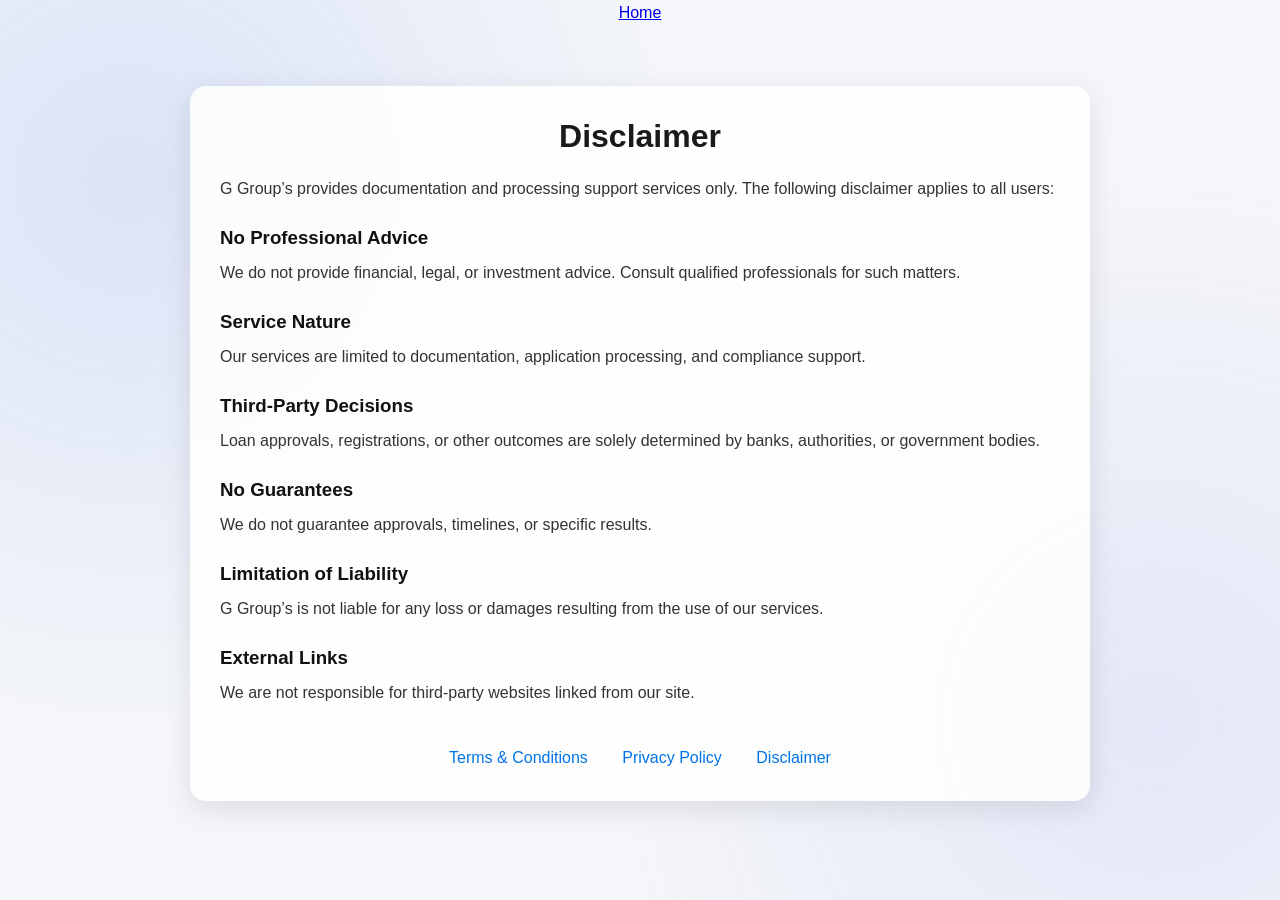
<file: assets/pages/legal/disclaimer.html>
<!DOCTYPE html>
<html lang="en">
<head>
<meta charset="UTF-8">
<meta name="viewport" content="width=device-width, initial-scale=1.0">
<meta name="description" content="Disclaimer page for G Group's. We provide documentation and processing support services only. No financial or legal advice offered.">
<meta name="robots" content="index, follow">
<title>Disclaimer - G Group's</title>
<link rel="stylesheet" href="../../css/style.css">
<style>
body {font-family:'Poppins',sans-serif; background:#f4f6f9; color:#333; margin:0; padding:0;}
.container {max-width:900px; margin:60px auto; padding:30px; background:rgba(255,255,255,0.85); border-radius:16px; box-shadow:0 8px 30px rgba(0,0,0,0.1);}
h1 {font-size:2em; margin-bottom:20px; text-align:center; color:#1a1a1a;}
h3 {margin-top:25px; color:#111;}
p, li {line-height:1.6; margin:10px 0;}
ul {margin-left:20px;}
.footer-links {text-align:center; margin-top:40px;}
.footer-links a {margin:0 15px; color:#0073e6; text-decoration:none;}
.footer-links a:hover {text-decoration:underline;}
</style>
</head>
<body>
    <nav style="text-align:center; margin-bottom:20px;">
    <a href="../../../index.html">Home</a>
</nav>
<div class="container">
<h1>Disclaimer</h1>

<p>G Group’s provides documentation and processing support services only. The following disclaimer applies to all users:</p>

<h3>No Professional Advice</h3>
<p>We do not provide financial, legal, or investment advice. Consult qualified professionals for such matters.</p>

<h3>Service Nature</h3>
<p>Our services are limited to documentation, application processing, and compliance support.</p>

<h3>Third-Party Decisions</h3>
<p>Loan approvals, registrations, or other outcomes are solely determined by banks, authorities, or government bodies.</p>

<h3>No Guarantees</h3>
<p>We do not guarantee approvals, timelines, or specific results.</p>

<h3>Limitation of Liability</h3>
<p>G Group’s is not liable for any loss or damages resulting from the use of our services.</p>

<h3>External Links</h3>
<p>We are not responsible for third-party websites linked from our site.</p>

<div class="footer-links">
    <a href="terms.html">Terms & Conditions</a>
    <a href="privacy.html">Privacy Policy</a>
    <a href="disclaimer.html">Disclaimer</a>
</div>
</div>
</body>
</html>
</file>
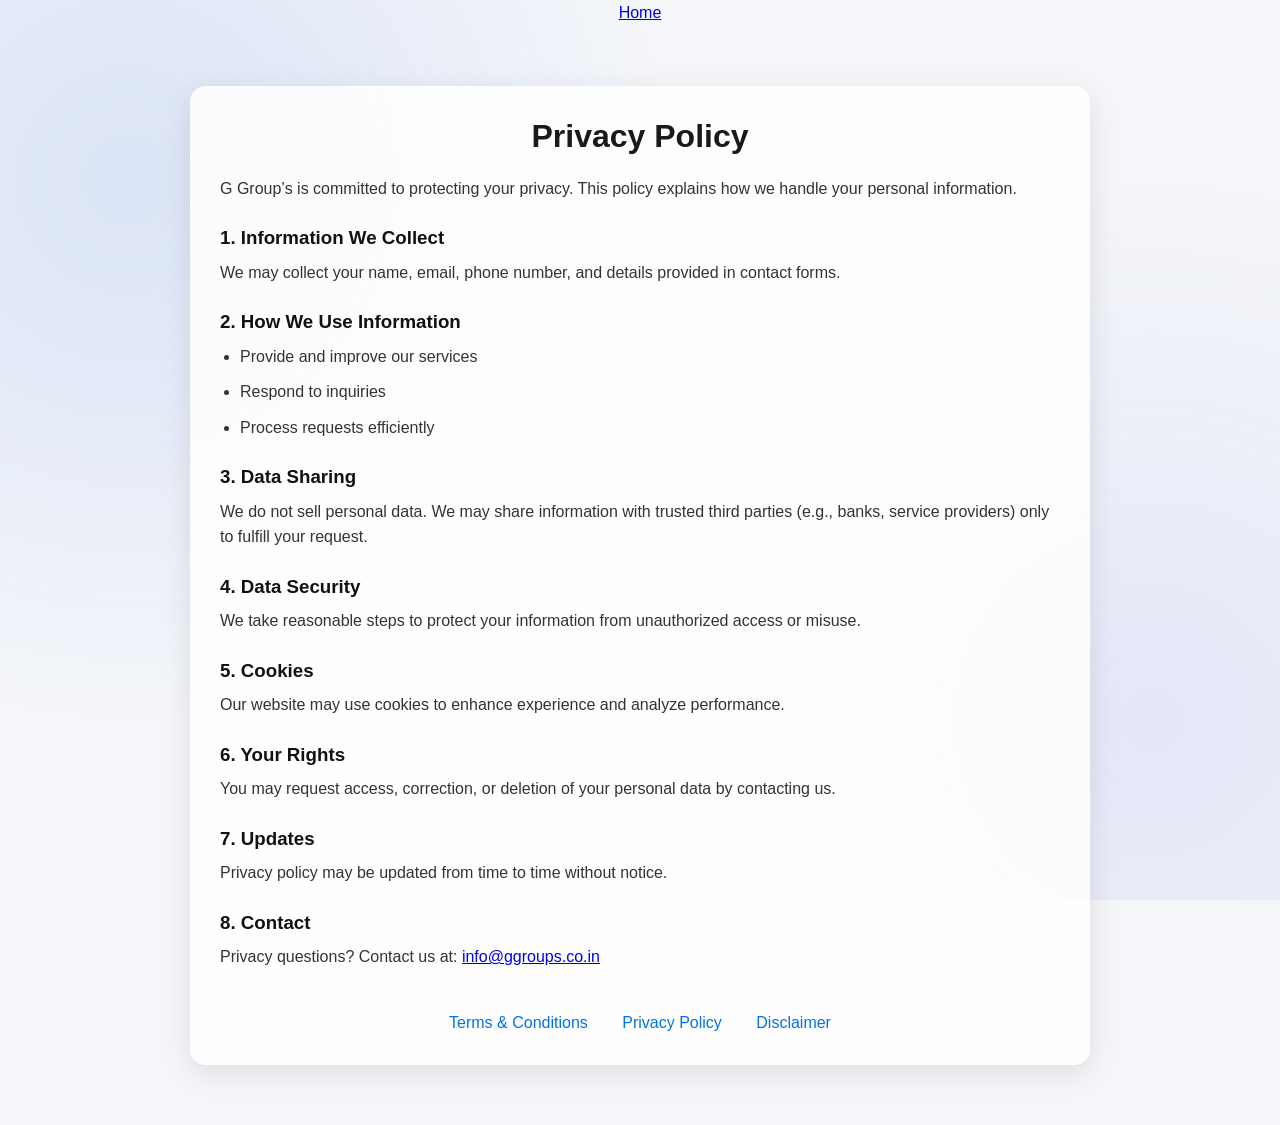
<file: assets/pages/legal/privacy.html>
<!DOCTYPE html>
<html lang="en">
<head>
<meta charset="UTF-8">
<meta name="viewport" content="width=device-width, initial-scale=1.0">
<meta name="description" content="Privacy Policy for G Group's. We protect your personal data collected through our website and contact forms.">
<meta name="robots" content="index, follow">
<title>Privacy Policy - G Group's</title>
<link rel="stylesheet" href="../../css/style.css">
<style>
body {font-family:'Poppins',sans-serif; background:#f4f6f9; color:#333; margin:0; padding:0;}
.container {max-width:900px; margin:60px auto; padding:30px; background:rgba(255,255,255,0.85); border-radius:16px; box-shadow:0 8px 30px rgba(0,0,0,0.1);}
h1 {font-size:2em; margin-bottom:20px; text-align:center; color:#1a1a1a;}
h3 {margin-top:25px; color:#111;}
p, li {line-height:1.6; margin:10px 0;}
ul {margin-left:20px;}
.footer-links {text-align:center; margin-top:40px;}
.footer-links a {margin:0 15px; color:#0073e6; text-decoration:none;}
.footer-links a:hover {text-decoration:underline;}
</style>
</head>
<body>
    <nav style="text-align:center; margin-bottom:20px;">
    <a href="../../../index.html">Home</a>
</nav>
<div class="container">
<h1>Privacy Policy</h1>

<p>G Group’s is committed to protecting your privacy. This policy explains how we handle your personal information.</p>

<h3>1. Information We Collect</h3>
<p>We may collect your name, email, phone number, and details provided in contact forms.</p>

<h3>2. How We Use Information</h3>
<ul>
<li>Provide and improve our services</li>
<li>Respond to inquiries</li>
<li>Process requests efficiently</li>
</ul>

<h3>3. Data Sharing</h3>
<p>We do not sell personal data. We may share information with trusted third parties (e.g., banks, service providers) only to fulfill your request.</p>

<h3>4. Data Security</h3>
<p>We take reasonable steps to protect your information from unauthorized access or misuse.</p>

<h3>5. Cookies</h3>
<p>Our website may use cookies to enhance experience and analyze performance.</p>

<h3>6. Your Rights</h3>
<p>You may request access, correction, or deletion of your personal data by contacting us.</p>

<h3>7. Updates</h3>
<p>Privacy policy may be updated from time to time without notice.</p>

<h3>8. Contact</h3>
<p>Privacy questions? Contact us at: <a href="mailto:info@ggroups.co.in">info@ggroups.co.in</a></p>

<div class="footer-links">
    <a href="terms.html">Terms & Conditions</a>
    <a href="privacy.html">Privacy Policy</a>
    <a href="disclaimer.html">Disclaimer</a>
</div>
</div>
</body>
</html>
</file>
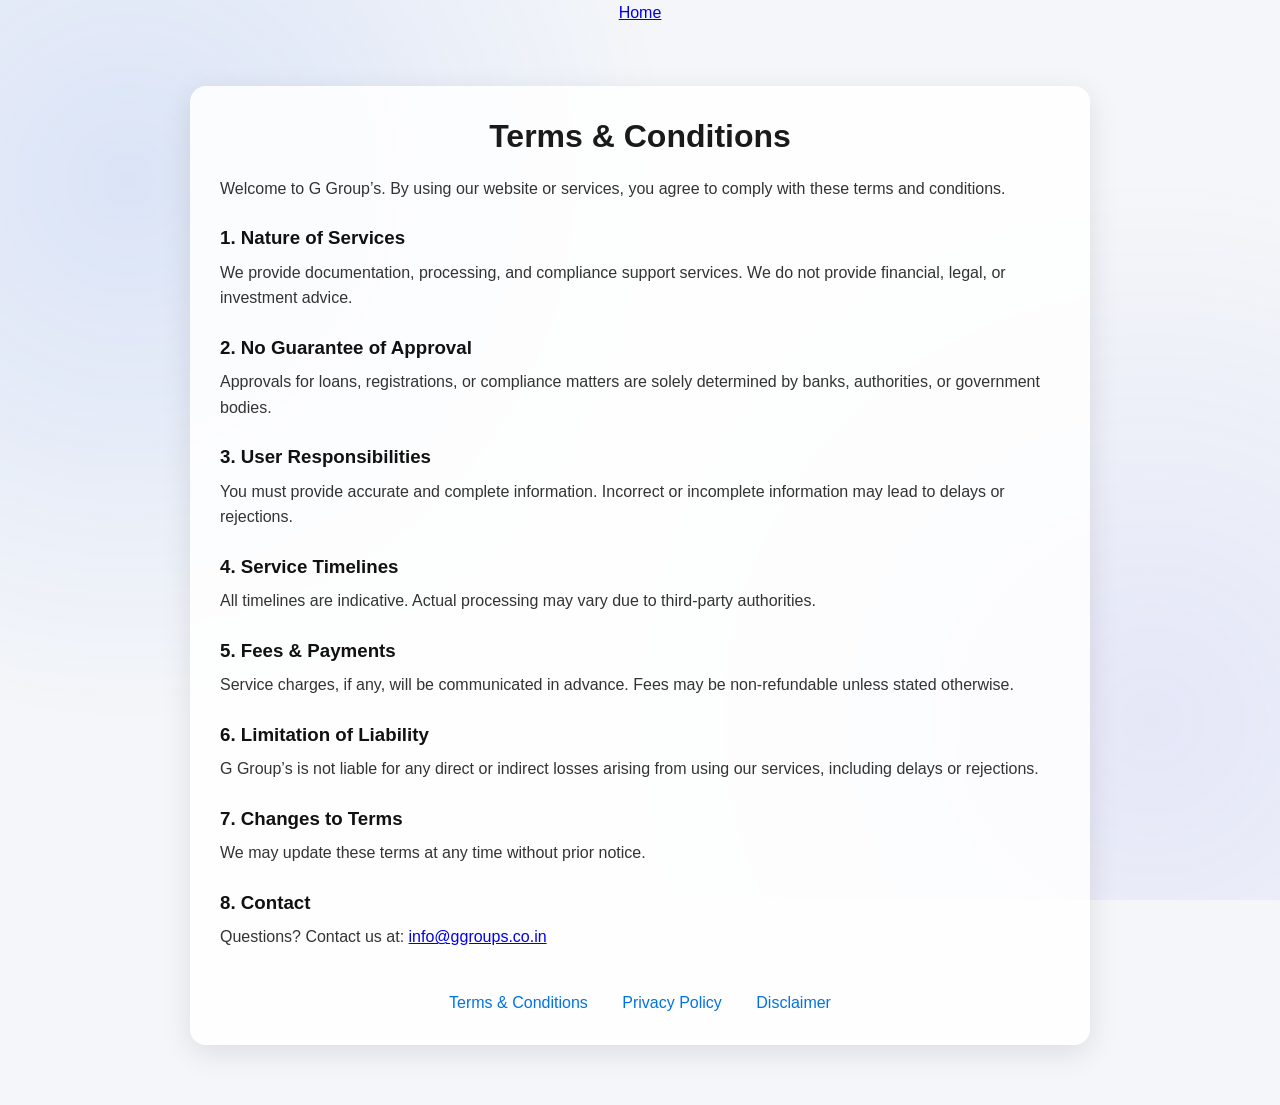
<file: assets/pages/legal/terms.html>
<!DOCTYPE html>
<html lang="en">
<head>
<meta charset="UTF-8">
<meta name="viewport" content="width=device-width, initial-scale=1.0">
<meta name="description" content="Legal page for G Group's. We provide documentation and processing support services. Not financial or legal advice.">
<meta name="robots" content="index, follow">    
<title>Terms & Conditions - G Group's</title>
<link rel="stylesheet" href="../../css/style.css">
<style>
body {font-family: 'Poppins', sans-serif; background:#f4f6f9; color:#333; margin:0; padding:0;}
.container {max-width:900px; margin:60px auto; padding:30px; background:rgba(255,255,255,0.85); border-radius:16px; box-shadow:0 8px 30px rgba(0,0,0,0.1);}
h1 {font-size:2em; margin-bottom:20px; text-align:center; color:#1a1a1a;}
h3 {margin-top:25px; color:#111;}
p, li {line-height:1.6; margin:10px 0;}
ul {margin-left:20px;}
.footer-links {text-align:center; margin-top:40px;}
.footer-links a {margin:0 15px; color:#0073e6; text-decoration:none;}
.footer-links a:hover {text-decoration:underline;}
</style>
</head>
<body>
    <nav style="text-align:center; margin-bottom:20px;">
    <a href="../../../index.html">Home</a>
</nav>
<div class="container">
<h1>Terms & Conditions</h1>

<p>Welcome to G Group’s. By using our website or services, you agree to comply with these terms and conditions.</p>

<h3>1. Nature of Services</h3>
<p>We provide documentation, processing, and compliance support services. We do not provide financial, legal, or investment advice.</p>

<h3>2. No Guarantee of Approval</h3>
<p>Approvals for loans, registrations, or compliance matters are solely determined by banks, authorities, or government bodies.</p>

<h3>3. User Responsibilities</h3>
<p>You must provide accurate and complete information. Incorrect or incomplete information may lead to delays or rejections.</p>

<h3>4. Service Timelines</h3>
<p>All timelines are indicative. Actual processing may vary due to third-party authorities.</p>

<h3>5. Fees & Payments</h3>
<p>Service charges, if any, will be communicated in advance. Fees may be non-refundable unless stated otherwise.</p>

<h3>6. Limitation of Liability</h3>
<p>G Group’s is not liable for any direct or indirect losses arising from using our services, including delays or rejections.</p>

<h3>7. Changes to Terms</h3>
<p>We may update these terms at any time without prior notice.</p>

<h3>8. Contact</h3>
<p>Questions? Contact us at: <a href="mailto:info@ggroups.co.in">info@ggroups.co.in</a></p>

<div class="footer-links">
    <a href="terms.html">Terms & Conditions</a>
    <a href="privacy.html">Privacy Policy</a>
    <a href="disclaimer.html">Disclaimer</a>
</div>
</div>
</body>
</html>
</file>
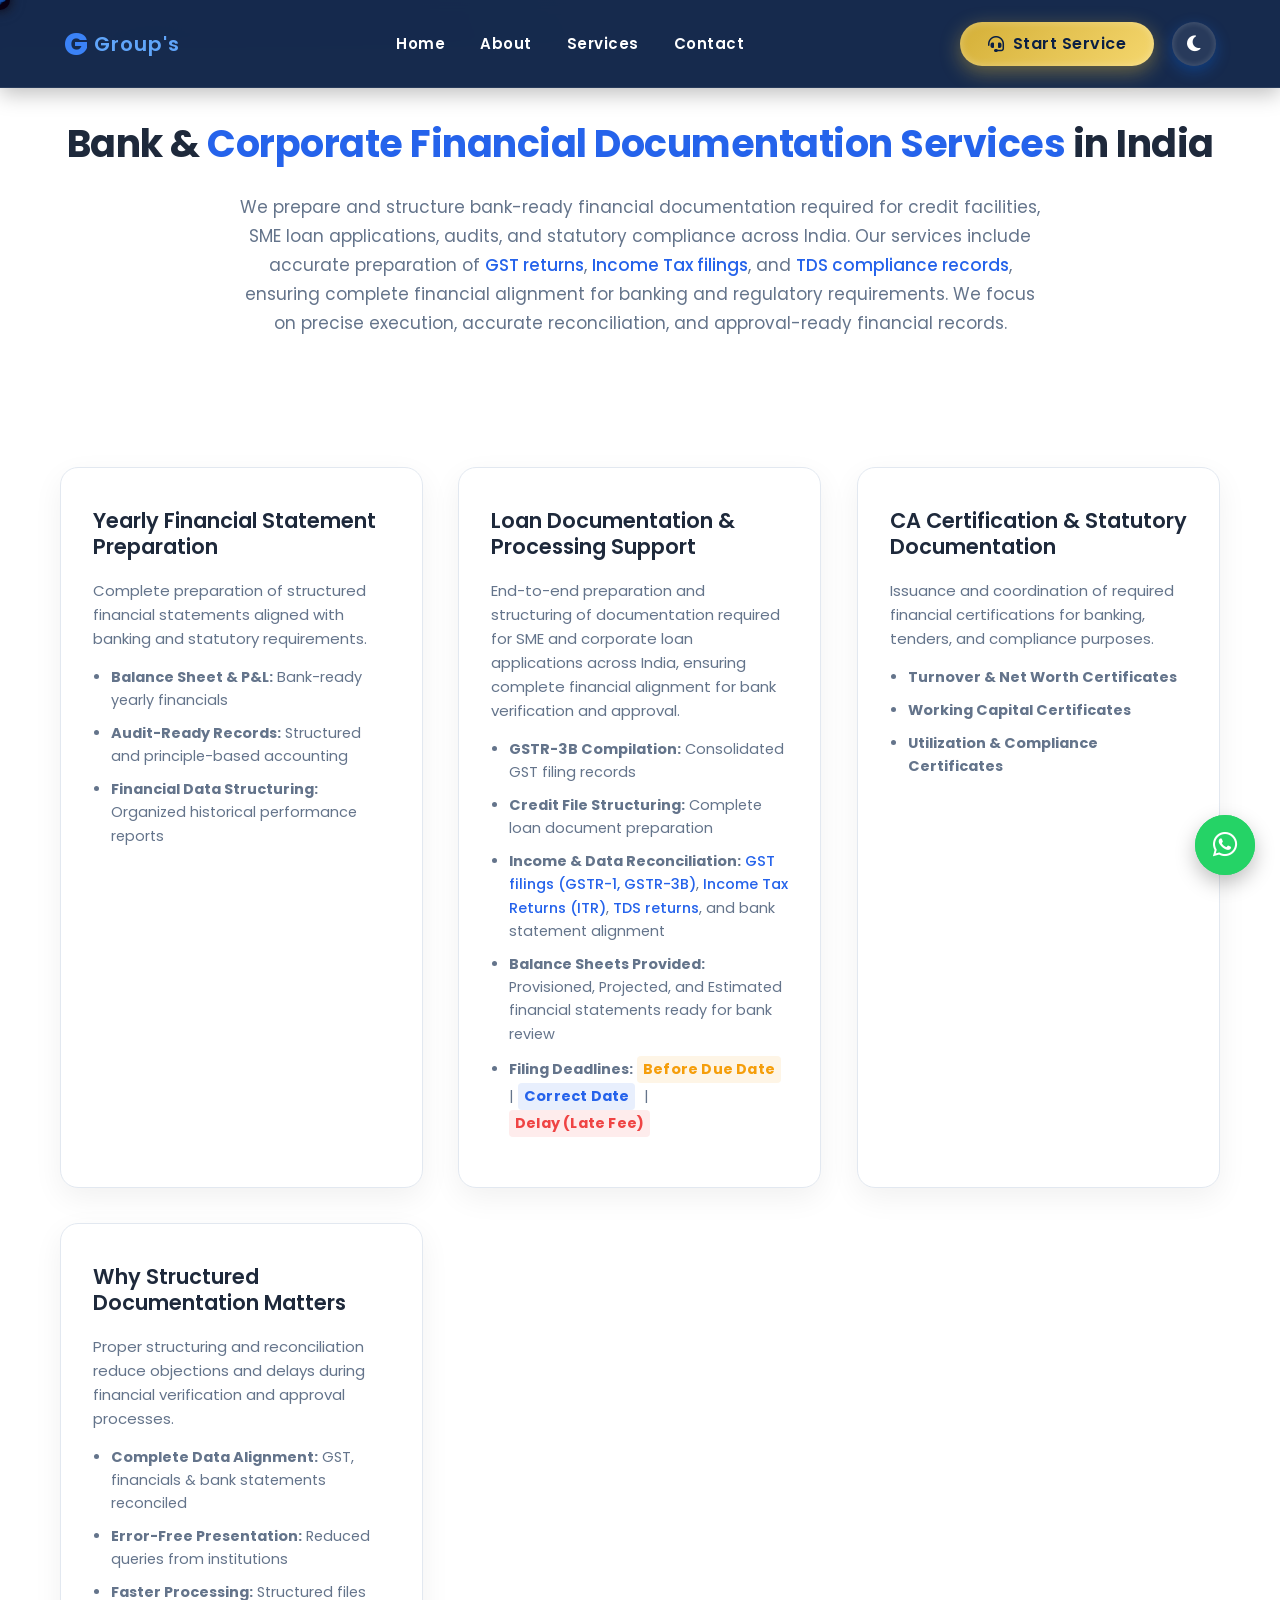
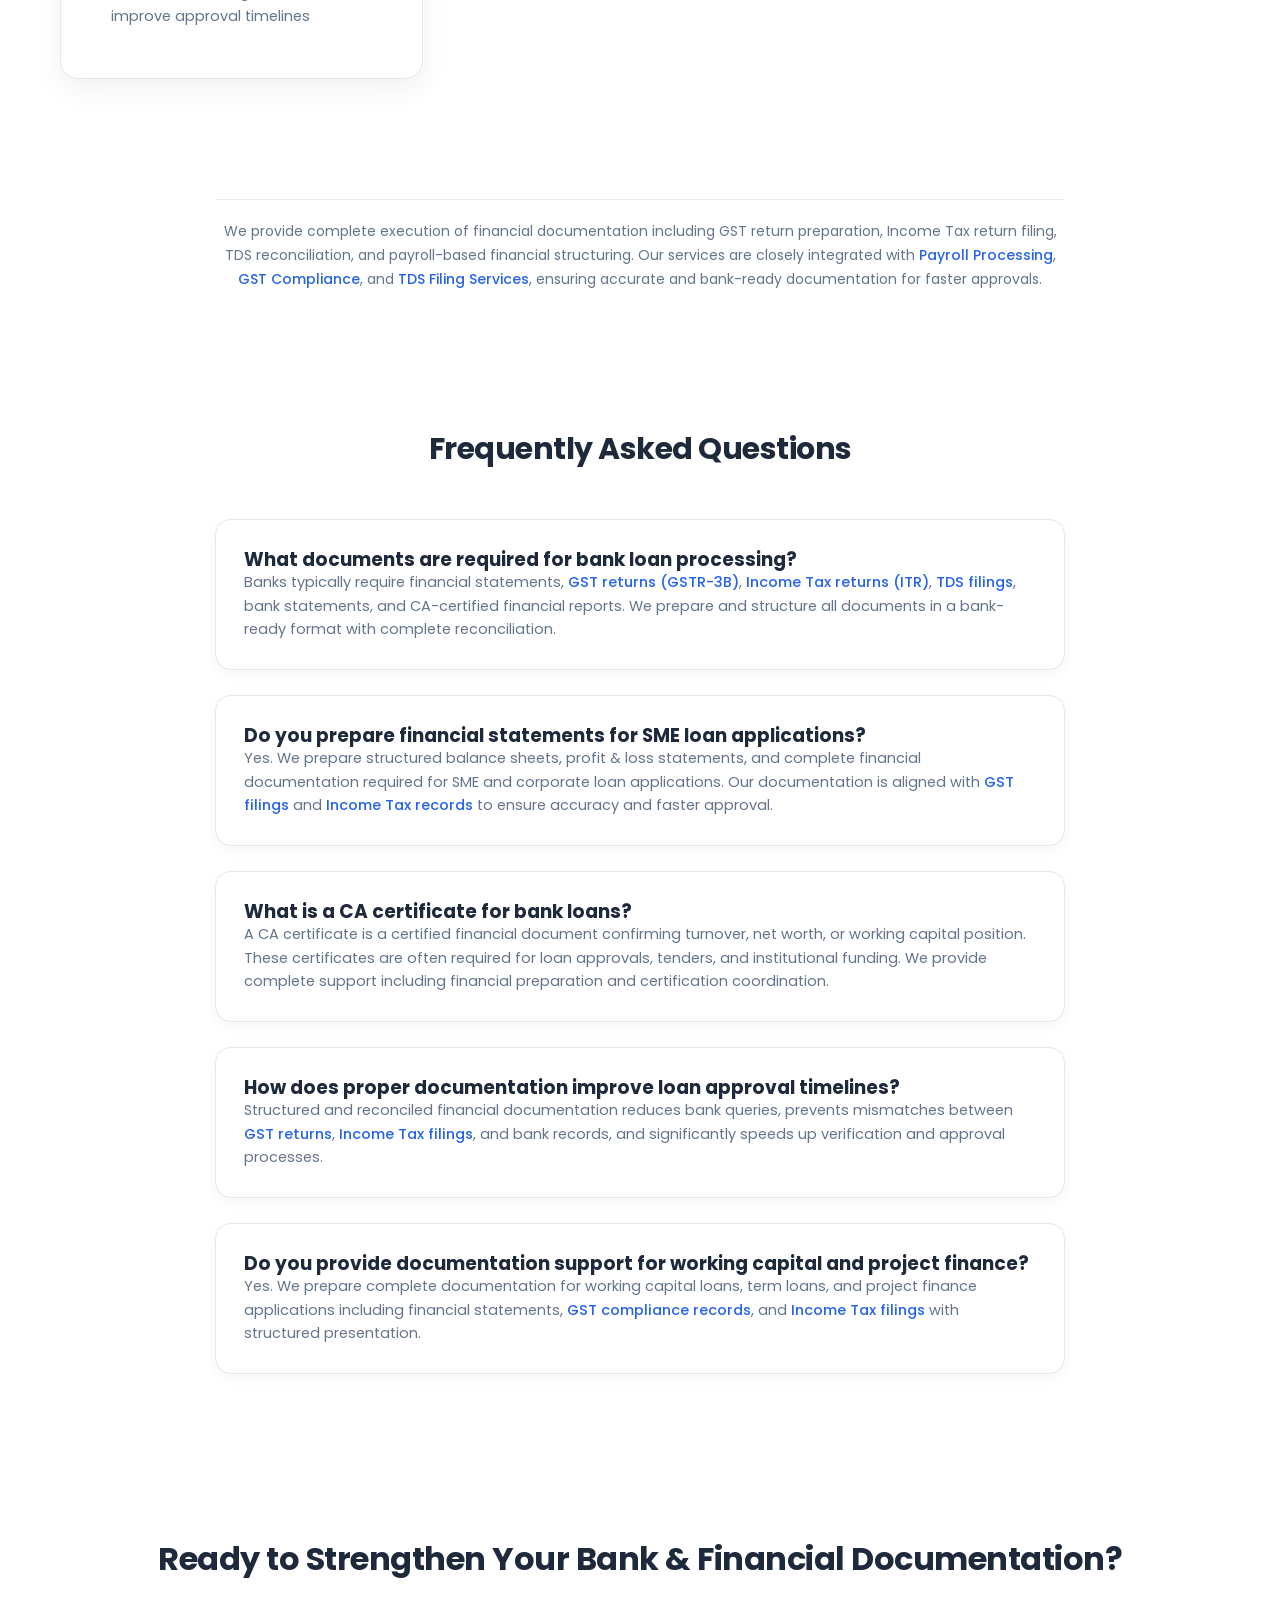
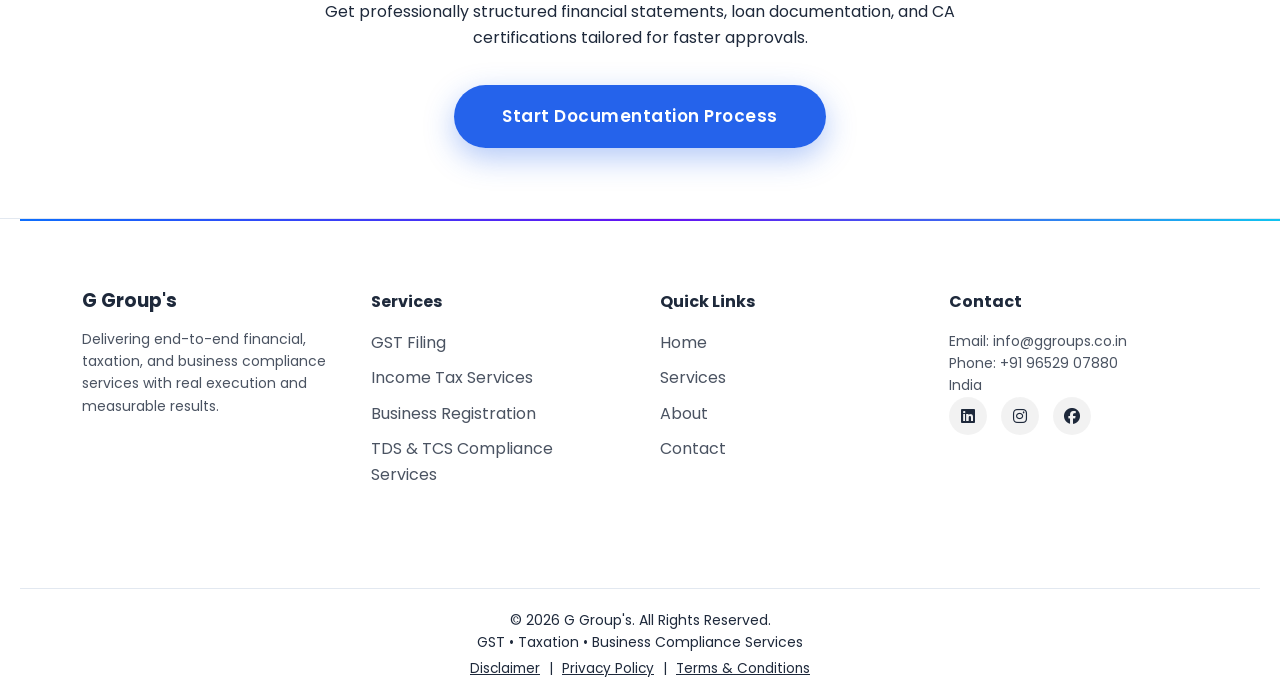
<file: assets/pages/Services/bank.html>
<!DOCTYPE html>
<html lang="en">
  <head>
    <meta charset="UTF-8">
    <meta name="viewport" content="width=device-width, initial-scale=1.0">

    <title>Bank & Corporate Financial Documentation Services in India | G Group's</title>

    <meta name="description" content="Professional bank-ready financial statement preparation, loan documentation support, CA certifications, and statutory compliance documentation services in India. Accurate, structured and approval-focused execution by G Group's.">

    <meta name="keywords" content="bank documentation services, financial statement preparation, loan documentation support, CA certification services, SME loan documentation India, corporate financial documentation">

    <meta name="author" content="G Group's">
    <meta name="robots" content="index, follow">

    <!-- Canonical -->
    <link rel="canonical" href="https://ggroups.co.in/services/bank.html">

    <!-- CSS -->
    <link rel="stylesheet" href="../../css/style.css">
    <link rel="stylesheet" href="../../css/GSTandIncome.css">

    <!-- Favicon -->
    <link rel="icon" href="../../../favicon.ico" type="image/x-icon">

    <!-- Fonts & Icons -->
    <link rel="stylesheet" href="https://cdnjs.cloudflare.com/ajax/libs/font-awesome/6.5.0/css/all.min.css">
    <link href="https://fonts.googleapis.com/css2?family=Poppins:wght@300;400;600;700&display=swap" rel="stylesheet">
  </head>
<body>

<!-- Header -->
    <header class="main-header">
        <div class="container nav-container">

            <!-- Logo -->
            <a href="../../../index.html" class="logo">
                <span class="logo-main reveal">G</span>
                <span class="logo-text reveal delay-1">Group's</span>
            </a>

            <!-- Navigation -->
            <nav id="navbar">
                <ul class="nav-links">
                    <li><a href="../../../index.html">Home</a></li>
                    <li><a href="../about.html">About</a></li>
                    <li><a href="servicesMain.html">Services</a></li>
                    <li><a href="../contact.html">Contact</a></li>
                </ul>
                <div class="mobile-cta">
                    <a href="../contact.html" class="btn-cta">
                        Start Service
                    </a>
                </div>
            </nav>

            <!-- Right Side Actions -->
            <div class="nav-actions reveal">
                <a href="../contact.html" class="btn-cta">
                    <i class="fa-solid fa-headset reveal"></i>
                    <span>Start Service</span>
                </a>

                <button id="themeToggle" class="theme-toggle reveal" aria-label="Toggle Theme">
                    <i class="fa-solid fa-moon icon"></i>
                </button>
            </div>
        </div>
    </header>
    <div id="overlay"></div>

    <!-- BANK & CORPORATE FINANCIAL DOCUMENTATION -->
    <section class="bank-section reveal-zoom">

      <h1 class="reveal">Bank & <span>Corporate Financial Documentation Services</span> in India</h1>

      <p class="sub-text reveal delay-1">
        We prepare and structure bank-ready financial documentation required for
        credit facilities, SME loan applications, audits, and statutory compliance
        across India.

        Our services include accurate preparation of 
        <a href="./gst.html">GST returns</a>, 
        <a href="./it.html">Income Tax filings</a>, and 
        <a href="./tds.html">TDS compliance records</a>, 
        ensuring complete financial alignment for banking and regulatory requirements.

        We focus on precise execution, accurate reconciliation,
        and approval-ready financial records.
      </p>

      <div class="mission-wrapper">

        <!-- YEARLY FINANCIALS -->
        <div class="mission-card reveal delay-2">
          <h3>Yearly Financial Statement Preparation</h3>
          <p>
            Complete preparation of structured financial statements aligned with
            banking and statutory requirements.
          </p>
          <ul>
            <li><strong>Balance Sheet & P&amp;L:</strong> Bank-ready yearly financials</li>
            <li><strong>Audit-Ready Records:</strong> Structured and principle-based accounting</li>
            <li><strong>Financial Data Structuring:</strong> Organized historical performance reports</li>
          </ul>
        </div>

        <!-- LOAN SUPPORT -->
        <div class="mission-card reveal delay-3">
          <h3>Loan Documentation & Processing Support</h3>
          <p>
            End-to-end preparation and structuring of documentation required for
            SME and corporate loan applications across India, ensuring complete
            financial alignment for bank verification and approval.
          </p>
          <ul>
            <li><strong>GSTR-3B Compilation:</strong> Consolidated GST filing records</li>
            <li><strong>Credit File Structuring:</strong> Complete loan document preparation</li>
            <li><strong>Income & Data Reconciliation:</strong>
              <a href="./gst.html">GST filings (GSTR-1, GSTR-3B)</a>, 
              <a href="./it.html">Income Tax Returns (ITR)</a>, 
              <a href="./tds.html">TDS returns</a>, 
              and bank statement alignment
            </li>
            <li><strong>Balance Sheets Provided:</strong> Provisioned, Projected, and Estimated financial statements ready for bank review</li>
            <li><strong>Filing Deadlines:</strong>
              <span class="due-date on-time">Before Due Date</span> | 
              <span class="due-date due-soon">Correct Date</span> | 
              <span class="due-date late">Delay (Late Fee)</span>
            </li>
          </ul>
        </div>

        <!-- CA CERTIFICATES -->
        <div class="mission-card reveal delay-4">
          <h3>CA Certification & Statutory Documentation</h3>
          <p>
            Issuance and coordination of required financial certifications for
            banking, tenders, and compliance purposes.
          </p>
          <ul>
            <li><strong>Turnover & Net Worth Certificates</strong></li>
            <li><strong>Working Capital Certificates</strong></li>
            <li><strong>Utilization & Compliance Certificates</strong></li>
          </ul>
        </div>

        <!-- WHY US -->
        <div class="mission-card reveal delay-5">
          <h3>Why Structured Documentation Matters</h3>
          <p>
            Proper structuring and reconciliation reduce objections and delays
            during financial verification and approval processes.
          </p>
          <ul>
            <li><strong>Complete Data Alignment:</strong> GST, financials & bank statements reconciled</li>
            <li><strong>Error-Free Presentation:</strong> Reduced queries from institutions</li>
            <li><strong>Faster Processing:</strong> Structured files improve approval timelines</li>
          </ul>
        </div>

      </div>
      <p class="seo-support-text reveal delay-6">
        We provide complete execution of financial documentation including 
        GST return preparation, Income Tax return filing, TDS reconciliation, 
        and payroll-based financial structuring. 

        Our services are closely integrated with 
        <a href="./payroll.html">Payroll Processing</a>, 
        <a href="./gst.html">GST Compliance</a>, and 
        <a href="./tds.html">TDS Filing Services</a>, 
        ensuring accurate and bank-ready documentation for faster approvals.
      </p>

    </section>

    <!-- =========================
            FAQ SECTION
    ========================= -->
    <section class="faq-section reveal-zoom">

      <div class="container">

        <h2 class="reveal">Frequently Asked Questions</h2>

        <div class="faq-wrapper">

          <div class="faq-item reveal delay-1">
            <h3>What documents are required for bank loan processing?</h3>
            <p>
              Banks typically require financial statements, 
              <a href="./gst.html">GST returns (GSTR-3B)</a>,
              <a href="./it.html">Income Tax returns (ITR)</a>, 
              <a href="./tds.html">TDS filings</a>, 
              bank statements, and CA-certified financial reports. 
              
              We prepare and structure all documents in a bank-ready format with complete reconciliation.
            </p>
          </div>

          <div class="faq-item reveal delay-2">
            <h3>Do you prepare financial statements for SME loan applications?</h3>
            <p>
              Yes. We prepare structured balance sheets, profit & loss statements,
              and complete financial documentation required for SME and corporate loan applications.

              Our documentation is aligned with 
              <a href="./gst.html">GST filings</a> and 
              <a href="./it.html">Income Tax records</a> to ensure accuracy and faster approval.
            </p>
          </div>

          <div class="faq-item reveal delay-3">
            <h3>What is a CA certificate for bank loans?</h3>
            <p>
              A CA certificate is a certified financial document confirming turnover,
              net worth, or working capital position. These certificates are often
              required for loan approvals, tenders, and institutional funding.

              We provide complete support including financial preparation and certification coordination.
            </p>
          </div>

          <div class="faq-item reveal delay-4">
            <h3>How does proper documentation improve loan approval timelines?</h3>
            <p>
              Structured and reconciled financial documentation reduces bank queries,
              prevents mismatches between 
              <a href="./gst.html">GST returns</a>, 
              <a href="./it.html">Income Tax filings</a>, and bank records, 
              and significantly speeds up verification and approval processes.
            </p>
          </div>

          <div class="faq-item reveal delay-5">
            <h3>Do you provide documentation support for working capital and project finance?</h3>
            <p>
              Yes. We prepare complete documentation for working capital loans, term loans,
              and project finance applications including financial statements,
              <a href="./gst.html">GST compliance records</a>, and 
              <a href="./it.html">Income Tax filings</a> with structured presentation.
            </p>
          </div>

        </div>

      </div>

    </section>

    <section class="service-cta reveal-zoom">
      <div class="container">
        <h2 class="reveal delay-1">Ready to Strengthen Your Bank & Financial Documentation?</h2>
        <p class="reveal delay-2">
          Get professionally structured financial statements, loan documentation,
          and CA certifications tailored for faster approvals.
        </p>
        <a href="../contact.html" class="btn-ctaa large-btnn reveal delay-3" aria-label="Start Documentation Process">
          Start Documentation Process
        </a>
      </div>
    </section>

<!-- =========================
            Footer
    ========================= -->
    <footer class="footer">

        <div class="container footer-grid">

            <!-- Company -->
            <div class="footer-col">
                <h3>G Group's</h3>
                <p>
                    Delivering end-to-end financial, taxation, and
                    business compliance services with real execution
                    and measurable results.
                </p>
            </div>

            <!-- Services -->
            <div class="footer-col">
                <h4>Services</h4>
                <ul>
                    <li><a href="./gst.html">GST Filing</a></li>
                    <li><a href="./it.html">Income Tax Services</a></li>
                    <li><a href="./compliance.html">Business Registration</a></li>
                    <li><a href="./tds.html">TDS & TCS Compliance Services</a></li>
                </ul>
            </div>

            <!-- Quick Links -->
            <div class="footer-col">
                <h4>Quick Links</h4>
                <ul>
                    <li><a href="../../../index.html">Home</a></li>
                    <li><a href="./servicesMain.html">Services</a></li>
                    <li><a href="../about.html">About</a></li>
                    <li><a href="../contact.html">Contact</a></li>
                </ul>
            </div>

            <!-- Contact -->
            <div class="footer-col">
                <h4>Contact</h4>
                <p>Email: <a href="mailto:info@ggroups.co.in">info@ggroups.co.in</a></p>
                <p>Phone: <a href="tel:+919652907880">+91 96529 07880</a></p>
                <p>India</p>

                <!-- Social Media -->
                <div class="footer-social">
                    <a href="https://www.linkedin.com/company/ggroups-finance" target="_blank" rel="noopener noreferrer"><i class="fa-brands fa-linkedin"></i></a>
                    <a href="https://www.instagram.com/ggroups._official" target="_blank" rel="noopener noreferrer"><i class="fa-brands fa-instagram"></i></a>
                    <a href="https://www.facebook.com/profile.php?id=61577542921292" target="_blank" rel="noopener noreferrer"><i class="fa-brands fa-facebook"></i></a>
                </div>
            </div>

        </div>

        <!-- Bottom -->
        <div class="footer-bottom">
            <p>© 2026 G Group's. All Rights Reserved.</p>
            <p class="footer-note">GST • Taxation • Business Compliance Services</p>
            <p class="footer-legal">
                <a href="../legal/disclaimer.html">Disclaimer</a> |
                <a href="../legal/privacy.html">Privacy Policy</a> |
                <a href="../legal/terms.html">Terms & Conditions</a>
            </p>
        </div>

    </footer>

    <!-- THEME SCRIPT -->
    <script src="../../js/script.js"></script>
    <!-- WhatsApp Floating Button -->
    <a href="https://wa.me/919652907880"
        class="whatsapp-float"
        target="_blank"
        rel="noopener"
        title="Chat with G Group's on WhatsApp">

        <i class="fa-brands fa-whatsapp"></i>

    </a>
    <script type="application/ld+json">
    {
      "@context": "https://schema.org",
      "@type": "FAQPage",
      "mainEntity": [
        {
          "@type": "Question",
          "name": "What documents are required for bank loan processing?",
          "acceptedAnswer": {
            "@type": "Answer",
            "text": "Banks typically require financial statements, GST returns (GSTR-3B), Income Tax returns, bank statements, and CA-certified financial reports. These documents must be properly structured and reconciled."
          }
        },
        {
          "@type": "Question",
          "name": "Do you prepare financial statements for SME loan applications?",
          "acceptedAnswer": {
            "@type": "Answer",
            "text": "Yes. Structured balance sheets, profit and loss statements, and supporting documentation are prepared for SME and corporate loan applications across India."
          }
        },
        {
          "@type": "Question",
          "name": "What is a CA certificate for bank loans?",
          "acceptedAnswer": {
            "@type": "Answer",
            "text": "A CA certificate is a certified financial document confirming turnover, net worth, or working capital position required for loan approvals and institutional funding."
          }
        },
        {
          "@type": "Question",
          "name": "How does proper documentation improve loan approval timelines?",
          "acceptedAnswer": {
            "@type": "Answer",
            "text": "Structured and reconciled financial documentation reduces bank queries and speeds up verification and approval processes."
          }
        }
      ]
    }
    </script>
    <script type="application/ld+json">
    {
      "@context": "https://schema.org",
      "@type": "Organization",
      "name": "G Group's",
      "url": "https://ggroups.co.in",
      "logo": "https://ggroups.co.in/assets/images/logo.png",
      "contactPoint": {
        "@type": "ContactPoint",
        "telephone": "+91-96529 07880",
        "contactType": "customer service",
        "areaServed": "IN",
        "availableLanguage": "English"
      },
      "address": {
        "@type": "PostalAddress",
        "addressRegion": "Karnataka",
        "addressCountry": "IN"
      }
    }
    </script>
    <script type="application/ld+json">
    {
      "@context": "https://schema.org",
      "@type": "Organization",
      "name": "G Group's",
      "url": "https://ggroups.co.in",
      "logo": "https://ggroups.co.in/assets/images/logo.png",
      "contactPoint": {
        "@type": "ContactPoint",
        "telephone": "+91-96529 07880",
        "contactType": "customer service",
        "areaServed": "IN",
        "availableLanguage": "English"
      },
      "address": {
        "@type": "PostalAddress",
        "addressRegion": "Karnataka",
        "addressCountry": "IN"
      }
    }
    </script>
  </body>
</html>
</file>
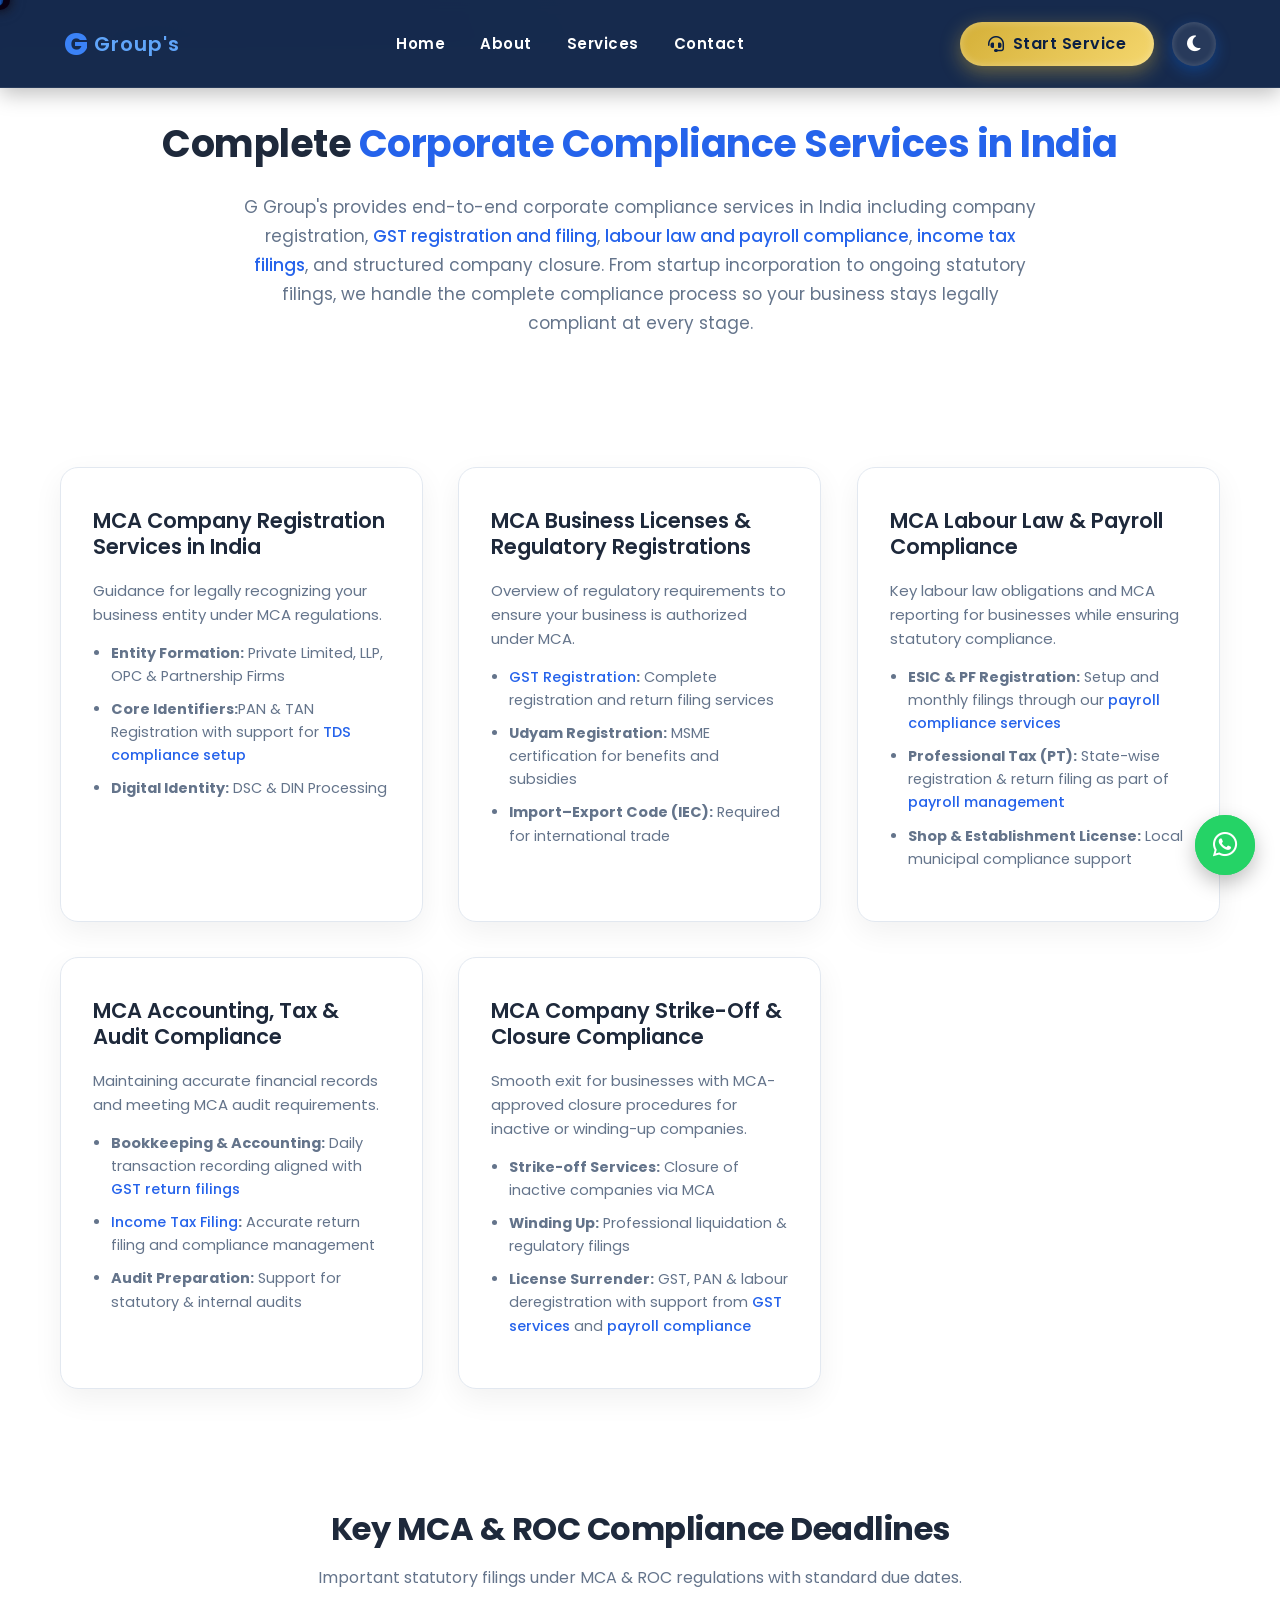
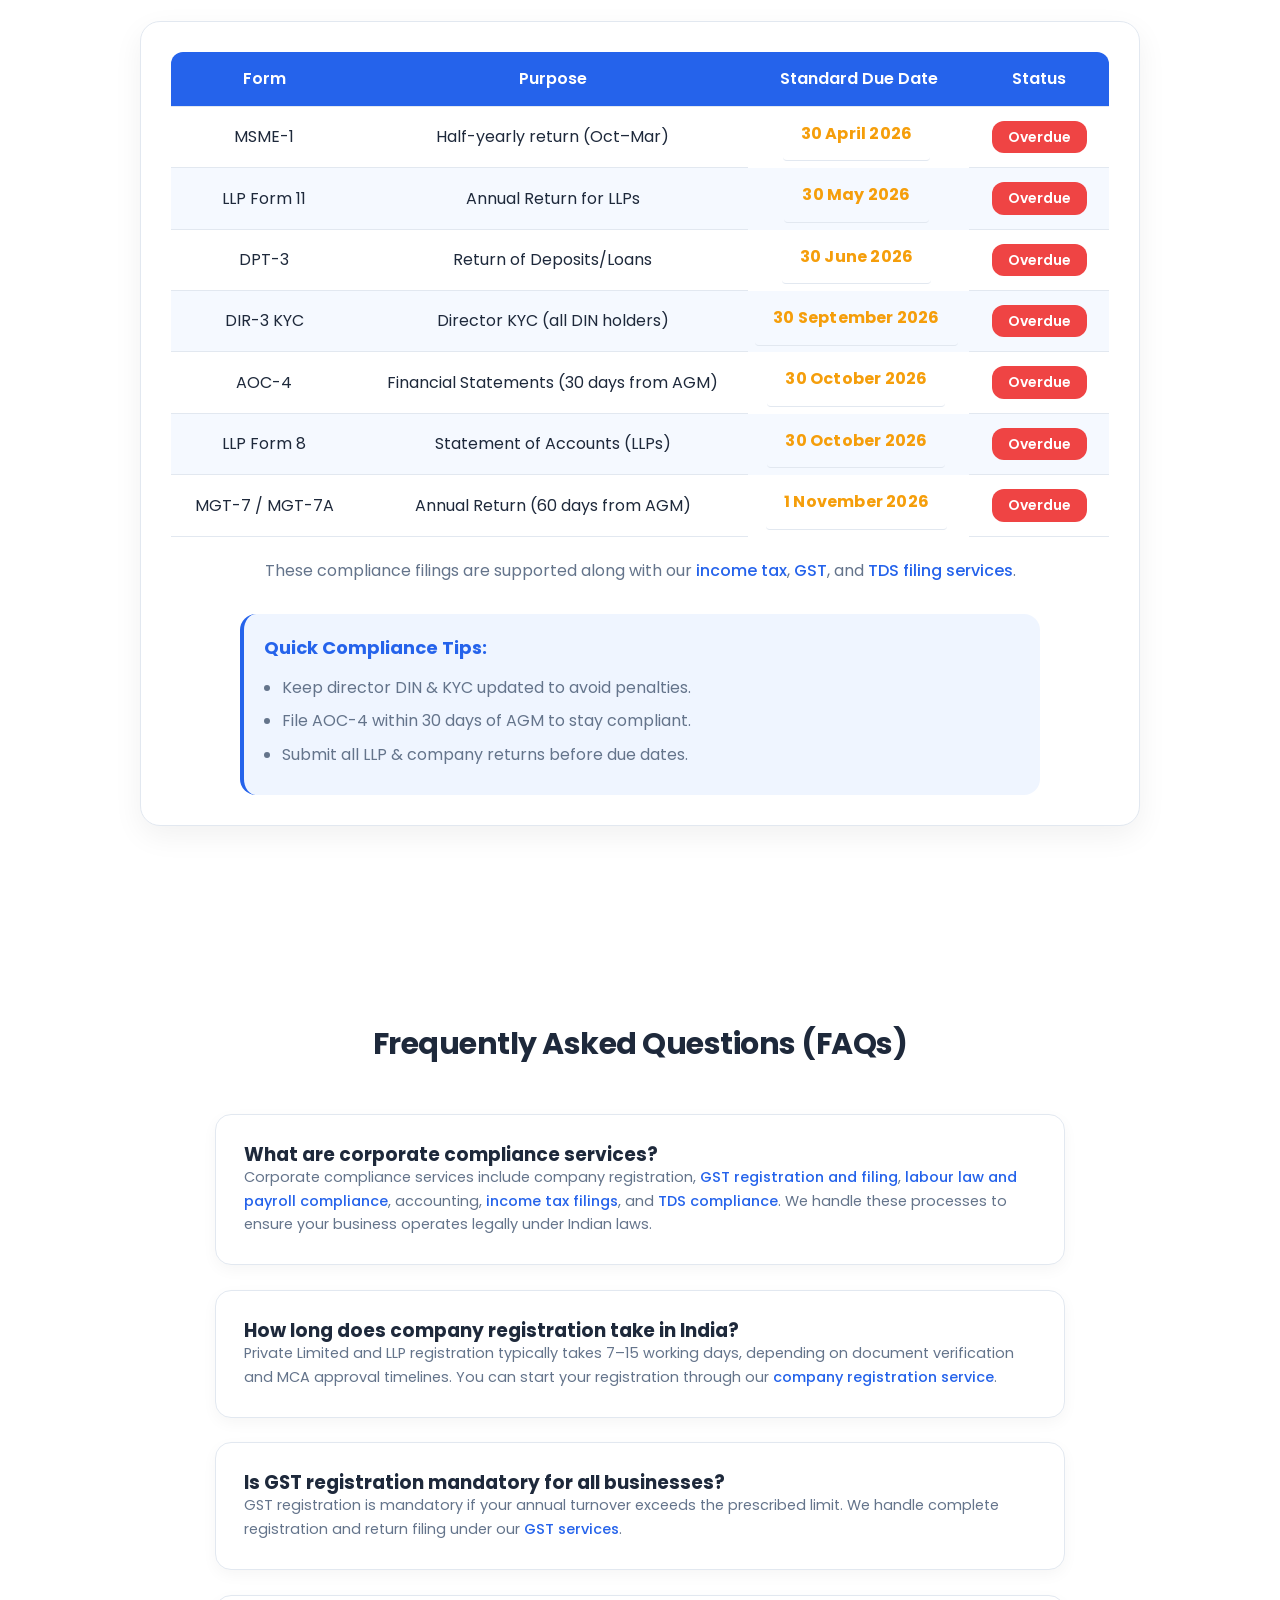
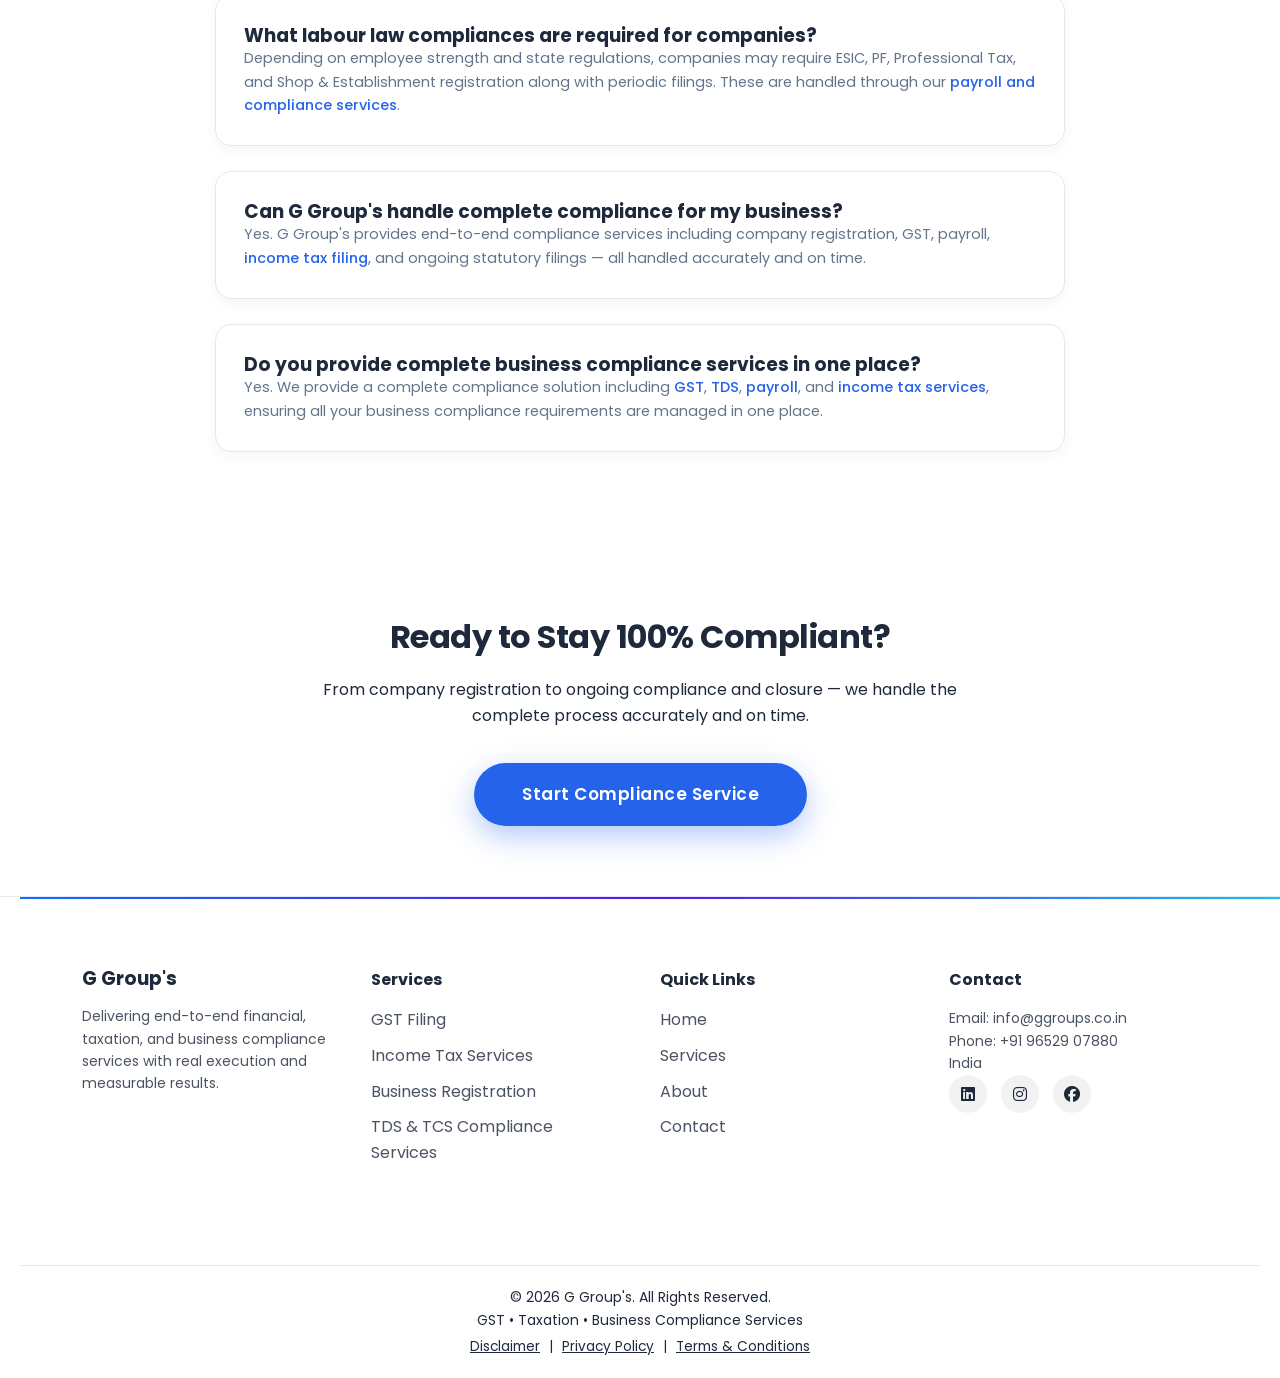
<file: assets/pages/Services/compliance.html>
<!DOCTYPE html>
<html lang="en">
  <head>
    <meta charset="UTF-8">
    <meta name="viewport" content="width=device-width, initial-scale=1.0">

    <title>Corporate Compliance Services in India | Company Registration, GST & Labour Compliance – G Group's</title>

    <!-- Primary Meta Description -->
    <meta name="description" content="Complete corporate compliance services in India including company registration, GST registration, labour law compliance, accounting, tax filings, and company closure handled by G Group's.">

    <!-- Keywords (Optional but okay for small sites) -->
    <meta name="keywords" content="Corporate compliance services India, company registration India, GST registration, labour law compliance, LLP registration, private limited company registration, accounting services India">

    <!-- Author -->
    <meta name="author" content="G Group's">

    <!-- Favicon -->
    <link rel="icon" href="../../../favicon.ico" type="image/x-icon">

    <!-- Open Graph (Social Media Preview) -->
    <meta property="og:title" content="Corporate Compliance Services in India – G Group's">
    <meta property="og:description" content="End-to-end company registration, GST, labour compliance, accounting and closure services across India.">
    <meta property="og:type" content="website">
    <meta property="og:url" content="https://ggroups.co.in/assets/pages/Services/compliance.html">

    <!-- CSS -->
    <link rel="stylesheet" href="../../css/style.css">
    <link rel="stylesheet" href="../../css/GSTandIncome.css">

    <!-- Google Fonts -->
    <link rel="stylesheet" href="https://cdnjs.cloudflare.com/ajax/libs/font-awesome/6.5.0/css/all.min.css">
    <link href="https://fonts.googleapis.com/css2?family=Poppins:wght@300;400;600;700&display=swap" rel="stylesheet">

    <!-- Schema Markup -->
    <script type="application/ld+json">
    {
      "@context": "https://schema.org",
      "@type": "Service",
      "name": "Corporate Compliance Services",
      "provider": {
        "@type": "Organization",
        "name": "G Group's",
        "areaServed": "India"
      },
      "serviceType": "Company Registration, GST Registration, Labour Compliance, Accounting and Company Closure"
    }
    </script>

  </head>
<body>

<!-- Header -->
    <header class="main-header">
        <div class="container nav-container">

            <!-- Logo -->
            <a href="../../../index.html" class="logo">
                <span class="logo-main reveal">G</span>
                <span class="logo-text reveal delay-1">Group's</span>
            </a>

            <!-- Navigation -->
            <nav id="navbar">
                <ul class="nav-links">
                    <li><a href="../../../index.html">Home</a></li>
                    <li><a href="../about.html">About</a></li>
                    <li><a href="servicesMain.html">Services</a></li>
                    <li><a href="../contact.html">Contact</a></li>
                </ul>
                <div class="mobile-cta">
                    <a href="../contact.html" class="btn-cta">
                        Start Service
                    </a>
                </div>
            </nav>

            <!-- Right Side Actions -->
            <div class="nav-actions reveal">
                <a href="../contact.html" class="btn-cta">
                    <i class="fa-solid fa-headset reveal"></i>
                    <span>Start Service</span>
                </a>

                <button id="themeToggle" class="theme-toggle reveal" aria-label="Toggle Theme">
                    <i class="fa-solid fa-moon icon"></i>
                </button>
            </div>
        </div>
    </header>
    <div id="overlay"></div>

    <!-- COMPLIANCE SUITE CONTENT -->
    <section class="compliance-section reveal-zoom">

      <h1 class="reveal">Complete <span>Corporate Compliance Services in India</span></h1>

      <p class="sub-text reveal delay-1">
        G Group's provides end-to-end corporate compliance services in India including 
        company registration, <a href="gst.html">GST registration and filing</a>, 
        <a href="pf.html">labour law and payroll compliance</a>, 
        <a href="it.html">income tax filings</a>, and structured company closure.

        From startup incorporation to ongoing statutory filings, 
        we handle the complete compliance process so your business stays legally compliant at every stage.
      </p>

      <div class="mission-wrapper reveal delay-2">

        <!-- COMPANY REGISTRATION -->
        <div class="mission-card reveal delay-3">
          <h3>MCA Company Registration Services in India</h3>
          <p>
            Guidance for legally recognizing your business entity under MCA regulations.
          </p>
          <ul>
            <li><strong>Entity Formation:</strong> Private Limited, LLP, OPC & Partnership Firms</li>
            <li><strong>Core Identifiers:</strong>PAN & TAN Registration with support for <a href="tds.html">TDS compliance setup</a></li>
            <li><strong>Digital Identity:</strong> DSC & DIN Processing</li>
          </ul>
        </div>

        <!-- LICENSES & CERTIFICATIONS -->
        <div class="mission-card reveal delay-4">
          <h3>MCA Business Licenses & Regulatory Registrations</h3>
          <p>
            Overview of regulatory requirements to ensure your business is authorized under MCA.
          </p>
          <ul>
            <li><strong><a href="gst.html">GST Registration</a>:</strong> Complete registration and return filing services</li>
            <li><strong>Udyam Registration:</strong> MSME certification for benefits and subsidies</li>
            <li><strong>Import–Export Code (IEC):</strong> Required for international trade</li>
          </ul>
        </div>

        <!-- LABOUR & PAYROLL -->
        <div class="mission-card reveal delay-5">
          <h3>MCA Labour Law & Payroll Compliance</h3>
          <p>
            Key labour law obligations and MCA reporting for businesses while ensuring statutory compliance.
          </p>
          <ul>
            <li><strong>ESIC & PF Registration:</strong> Setup and monthly filings through our <a href="pf.html">payroll compliance services</a></li>
            <li><strong>Professional Tax (PT):</strong> State-wise registration & return filing as part of <a href="pf.html">payroll management</a></li>
            <li><strong>Shop & Establishment License:</strong> Local municipal compliance support</li>
          </ul>
        </div>

        <!-- FINANCIAL MANAGEMENT -->
        <div class="mission-card reveal delay-6">
          <h3>MCA Accounting, Tax & Audit Compliance</h3>
          <p>
            Maintaining accurate financial records and meeting MCA audit requirements.
          </p>
          <ul>
            <li><strong>Bookkeeping & Accounting:</strong> Daily transaction recording aligned with <a href="gst.html">GST return filings</a></li>
            <li><strong><a href="it.html">Income Tax Filing</a>:</strong> Accurate return filing and compliance management</li>
            <li><strong>Audit Preparation:</strong> Support for statutory & internal audits</li>
          </ul>
        </div>

        <!-- COMPANY CLOSURE -->
        <div class="mission-card reveal delay-7">
          <h3>MCA Company Strike-Off & Closure Compliance</h3>
          <p>
            Smooth exit for businesses with MCA-approved closure procedures for inactive or winding-up companies.
          </p>
          <ul>
            <li><strong>Strike-off Services:</strong> Closure of inactive companies via MCA</li>
            <li><strong>Winding Up:</strong> Professional liquidation & regulatory filings</li>
            <li><strong>License Surrender:</strong> GST, PAN & labour deregistration with support from <a href="gst.html">GST services</a> and <a href="pf.html">payroll compliance</a></li>
          </ul>
        </div>

      </div>

      <!-- MCA & ROC COMPLIANCES TABLE -->
      <div class="roc-compliance reveal delay-8">

        <h2>Key MCA & ROC Compliance Deadlines</h2>
        <p>Important statutory filings under MCA & ROC regulations with standard due dates.</p>

        <div class="compliance-card">
          <table class="compliance-table">
            <thead>
              <tr>
                <th>Form</th>
                <th>Purpose</th>
                <th>Standard Due Date</th>
                <th>Status</th> <!-- Added header for clarity -->
              </tr>
            </thead>
            <tbody>
              <tr>
                <td>MSME-1</td>
                <td>Half-yearly return (Oct–Mar)</td>
                <td class="due-date" data-month="4" data-day="30" title="Due date for MSME-1"></td>
                <td><span class="due-tag" title="Compliance status"></span></td>
              </tr>
              <tr>
                <td>LLP Form 11</td>
                <td>Annual Return for LLPs</td>
                <td class="due-date" data-month="5" data-day="30" title="Due date for LLP Form 11"></td>
                <td><span class="due-tag" title="Compliance status"></span></td>
              </tr>
              <tr>
                <td>DPT-3</td>
                <td>Return of Deposits/Loans</td>
                <td class="due-date" data-month="6" data-day="30" title="Due date for DPT-3"></td>
                <td><span class="due-tag" title="Compliance status"></span></td>
              </tr>
              <tr>
                <td>DIR-3 KYC</td>
                <td>Director KYC (all DIN holders)</td>
                <td class="due-date" data-month="9" data-day="30" title="Due date for DIR-3 KYC"></td>
                <td><span class="due-tag" title="Compliance status"></span></td>
              </tr>
              <tr>
                <td>AOC-4</td>
                <td>Financial Statements (30 days from AGM)</td>
                <td class="due-date" data-month="10" data-day="30" title="Due date for AOC-4"></td>
                <td><span class="due-tag" title="Compliance status"></span></td>
              </tr>
              <tr>
                <td>LLP Form 8</td>
                <td>Statement of Accounts (LLPs)</td>
                <td class="due-date" data-month="10" data-day="30" title="Due date for LLP Form 8"></td>
                <td><span class="due-tag" title="Compliance status"></span></td>
              </tr>
              <tr>
                <td>MGT-7 / MGT-7A</td>
                <td>Annual Return (60 days from AGM)</td>
                <td class="due-date" data-month="11" data-day="1" title="Due date for MGT-7 / MGT-7A"></td>
                <td><span class="due-tag" title="Compliance status"></span></td>
              </tr>
            </tbody>
          </table>
          <p class="table-note">
            These compliance filings are supported along with our 
            <a href="it.html">income tax</a>, 
            <a href="gst.html">GST</a>, and 
            <a href="tds.html">TDS filing services</a>.
          </p>
          <div class="quick-tips">
            <h4>Quick Compliance Tips:</h4>
            <ul>
              <li>Keep director DIN & KYC updated to avoid penalties.</li>
              <li>File AOC-4 within 30 days of AGM to stay compliant.</li>
              <li>Submit all LLP & company returns before due dates.</li>
            </ul>
          </div>
        </div>
      </div>

    </section>
    <!-- =========================
            FAQ SECTION
    ========================= -->
    <section class="faq-section">

      <div class="container reveal-zoom">

        <h2 class="reveal">Frequently Asked Questions (FAQs)</h2>

        <div class="faq-item reveal delay-1">
          <h3>What are corporate compliance services?</h3>
          <p>
            Corporate compliance services include company registration, 
            <a href="gst.html">GST registration and filing</a>,
            <a href="pf.html">labour law and payroll compliance</a>,
            accounting, <a href="it.html">income tax filings</a>, and 
            <a href="tds.html">TDS compliance</a>.
            We handle these processes to ensure your business operates legally under Indian laws.
          </p>
        </div>

        <div class="faq-item reveal delay-2">
          <h3>How long does company registration take in India?</h3>
          <p>
            Private Limited and LLP registration typically takes 7–15 working days,
            depending on document verification and MCA approval timelines.
            You can start your registration through our 
            <a href="../contact.html">company registration service</a>.
          </p>
        </div>

        <div class="faq-item reveal delay-3">
          <h3>Is GST registration mandatory for all businesses?</h3>
          <p>
            GST registration is mandatory if your annual turnover exceeds the prescribed limit.
            We handle complete registration and return filing under our 
            <a href="gst.html">GST services</a>.
          </p>
        </div>

        <div class="faq-item reveal delay-4">
          <h3>What labour law compliances are required for companies?</h3>
          <p>
            Depending on employee strength and state regulations, companies may require
            ESIC, PF, Professional Tax, and Shop & Establishment registration along
            with periodic filings. These are handled through our 
            <a href="pf.html">payroll and compliance services</a>.
          </p>
        </div>

        <div class="faq-item reveal delay-5">
          <h3>Can G Group's handle complete compliance for my business?</h3>
          <p>
            Yes. G Group's provides end-to-end compliance services including
            company registration, GST, payroll, 
            <a href="it.html">income tax filing</a>, and ongoing statutory filings —
            all handled accurately and on time.
          </p>
        </div>
        <div class="faq-item reveal delay-6">
          <h3>Do you provide complete business compliance services in one place?</h3>
          <p>
            Yes. We provide a complete compliance solution including 
            <a href="gst.html">GST</a>, 
            <a href="tds.html">TDS</a>, 
            <a href="pf.html">payroll</a>, and 
            <a href="it.html">income tax services</a>,
            ensuring all your business compliance requirements are managed in one place.
          </p>
        </div>

      </div>

    </section>
    <section class="service-cta reveal-zoom">
      <div class="container">
        <h2 class="reveal">Ready to Stay 100% Compliant?</h2>
        <p class="reveal delay-1">
          From company registration to ongoing compliance and closure —
          we handle the complete process accurately and on time.
        </p>
        <a href="../contact.html" class="btn-ctaa large-btnn reveal delay-2" aria-label="Start Compliance Service">
          Start Compliance Service
        </a>
      </div>
    </section>

<!-- =========================
            Footer
    ========================= -->
    <footer class="footer">

        <div class="container footer-grid">

            <!-- Company -->
            <div class="footer-col">
                <h3>G Group's</h3>
                <p>
                    Delivering end-to-end financial, taxation, and
                    business compliance services with real execution
                    and measurable results.
                </p>
            </div>

            <!-- Services -->
            <div class="footer-col">
                <h4>Services</h4>
                <ul>
                    <li><a href="./gst.html">GST Filing</a></li>
                    <li><a href="./it.html">Income Tax Services</a></li>
                    <li><a href="./compliance.html">Business Registration</a></li>
                    <li><a href="./tds.html">TDS & TCS Compliance Services</a></li>
                </ul>
            </div>

            <!-- Quick Links -->
            <div class="footer-col">
                <h4>Quick Links</h4>
                <ul>
                    <li><a href="../../../index.html">Home</a></li>
                    <li><a href="./servicesMain.html">Services</a></li>
                    <li><a href="../about.html">About</a></li>
                    <li><a href="../contact.html">Contact</a></li>
                </ul>
            </div>

            <!-- Contact -->
            <div class="footer-col">
                <h4>Contact</h4>
                <p>Email: <a href="mailto:info@ggroups.co.in">info@ggroups.co.in</a></p>
                <p>Phone: <a href="tel:+919652907880">+91 96529 07880</a></p>
                <p>India</p>

                <!-- Social Media -->
                <div class="footer-social">
                    <a href="https://www.linkedin.com/company/ggroups-finance" target="_blank" rel="noopener noreferrer"><i class="fa-brands fa-linkedin"></i></a>
                    <a href="https://www.instagram.com/ggroups._official" target="_blank" rel="noopener noreferrer"><i class="fa-brands fa-instagram"></i></a>
                    <a href="https://www.facebook.com/profile.php?id=61577542921292" target="_blank" rel="noopener noreferrer"><i class="fa-brands fa-facebook"></i></a>
                </div>
            </div>

        </div>

        <!-- Bottom -->
        <div class="footer-bottom">
            <p>© 2026 G Group's. All Rights Reserved.</p>
            <p class="footer-note">GST • Taxation • Business Compliance Services</p>
            <p class="footer-legal">
                <a href="../legal/disclaimer.html">Disclaimer</a> |
                <a href="../legal/privacy.html">Privacy Policy</a> |
                <a href="../legal/terms.html">Terms & Conditions</a>
            </p>
        </div>
    </footer>

    <!-- THEME SCRIPT -->
    <script src="../../js/script.js"></script>
    <!-- WhatsApp Floating Button -->
    <a href="https://wa.me/919652907880"
        class="whatsapp-float"
        target="_blank"
        rel="noopener"
        title="Chat with G Group's on WhatsApp">
        <i class="fa-brands fa-whatsapp"></i>
    </a>
    <script type="application/ld+json">
    {
      "@context": "https://schema.org",
      "@type": "FAQPage",
      "mainEntity": [
        {
          "@type": "Question",
          "name": "What are corporate compliance services in India?",
          "acceptedAnswer": {
            "@type": "Answer",
            "text": "Corporate compliance services include company registration, GST registration, labour law compliance, accounting, tax filings, regulatory reporting, and company closure services to ensure legal business operations in India."
          }
        },
        {
          "@type": "Question",
          "name": "How long does company registration take in India?",
          "acceptedAnswer": {
            "@type": "Answer",
            "text": "Private Limited Company and LLP registration typically takes 7 to 15 working days depending on document verification and approval from the Ministry of Corporate Affairs (MCA)."
          }
        },
        {
          "@type": "Question",
          "name": "Is GST registration mandatory for all businesses?",
          "acceptedAnswer": {
            "@type": "Answer",
            "text": "GST registration is mandatory if the annual turnover exceeds the prescribed threshold limit or if the business engages in interstate trade, e-commerce, or specified taxable services."
          }
        },
        {
          "@type": "Question",
          "name": "What labour law compliances are required for companies?",
          "acceptedAnswer": {
            "@type": "Answer",
            "text": "Depending on employee strength and state regulations, companies may require ESIC registration, PF registration, Professional Tax registration, Shop and Establishment license, and periodic statutory filings."
          }
        },
        {
          "@type": "Question",
          "name": "Does G Group's provide complete compliance support?",
          "acceptedAnswer": {
            "@type": "Answer",
            "text": "Yes, G Group's provides end-to-end corporate compliance services including incorporation, licensing, ongoing statutory filings, accounting support, tax planning, and company strike-off services."
          }
        }
      ]
    }
    </script>
    <script type="application/ld+json">
    {
      "@context": "https://schema.org",
      "@type": "Service",
      "name": "Corporate Compliance Services in India",
      "description": "Complete corporate compliance services including company registration, GST registration, labour law compliance, accounting, tax planning, and company closure support.",
      "provider": {
        "@type": "Organization",
        "name": "G Group's",
        "url": "https://ggroups.co.in",
        "logo": "https://ggroups.co.in/assets/images/logo.png",
        "contactPoint": {
          "@type": "ContactPoint",
          "telephone": "+91-96529 07880",
          "contactType": "customer service",
          "areaServed": "IN",
          "availableLanguage": ["English"]
        }
      },
      "areaServed": {
        "@type": "Country",
        "name": "India"
      },
      "serviceType": [
        "Company Registration Services",
        "GST Registration Services",
        "Labour Law Compliance Services",
        "Accounting and Bookkeeping Services",
        "Tax Filing Services",
        "Company Strike-Off Services"
      ]
    }
    </script>
  </body>
</html>
</file>
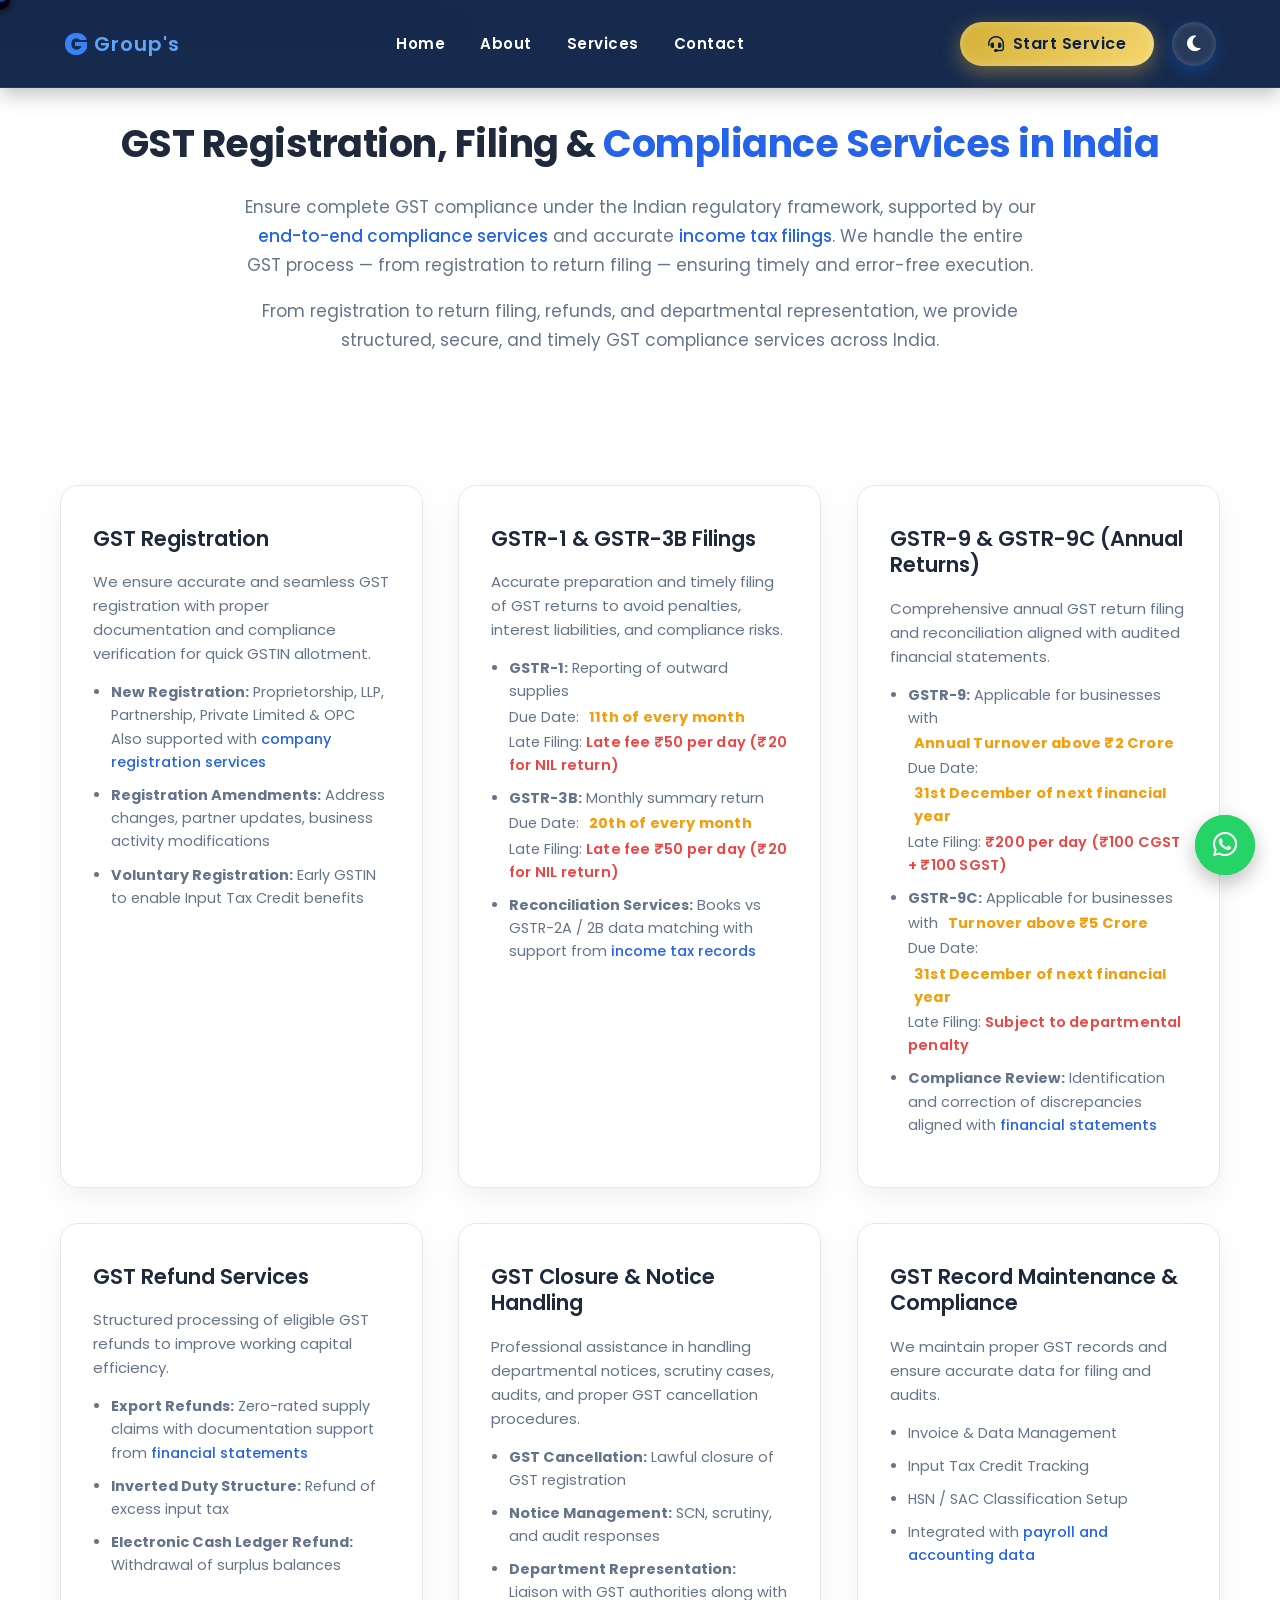
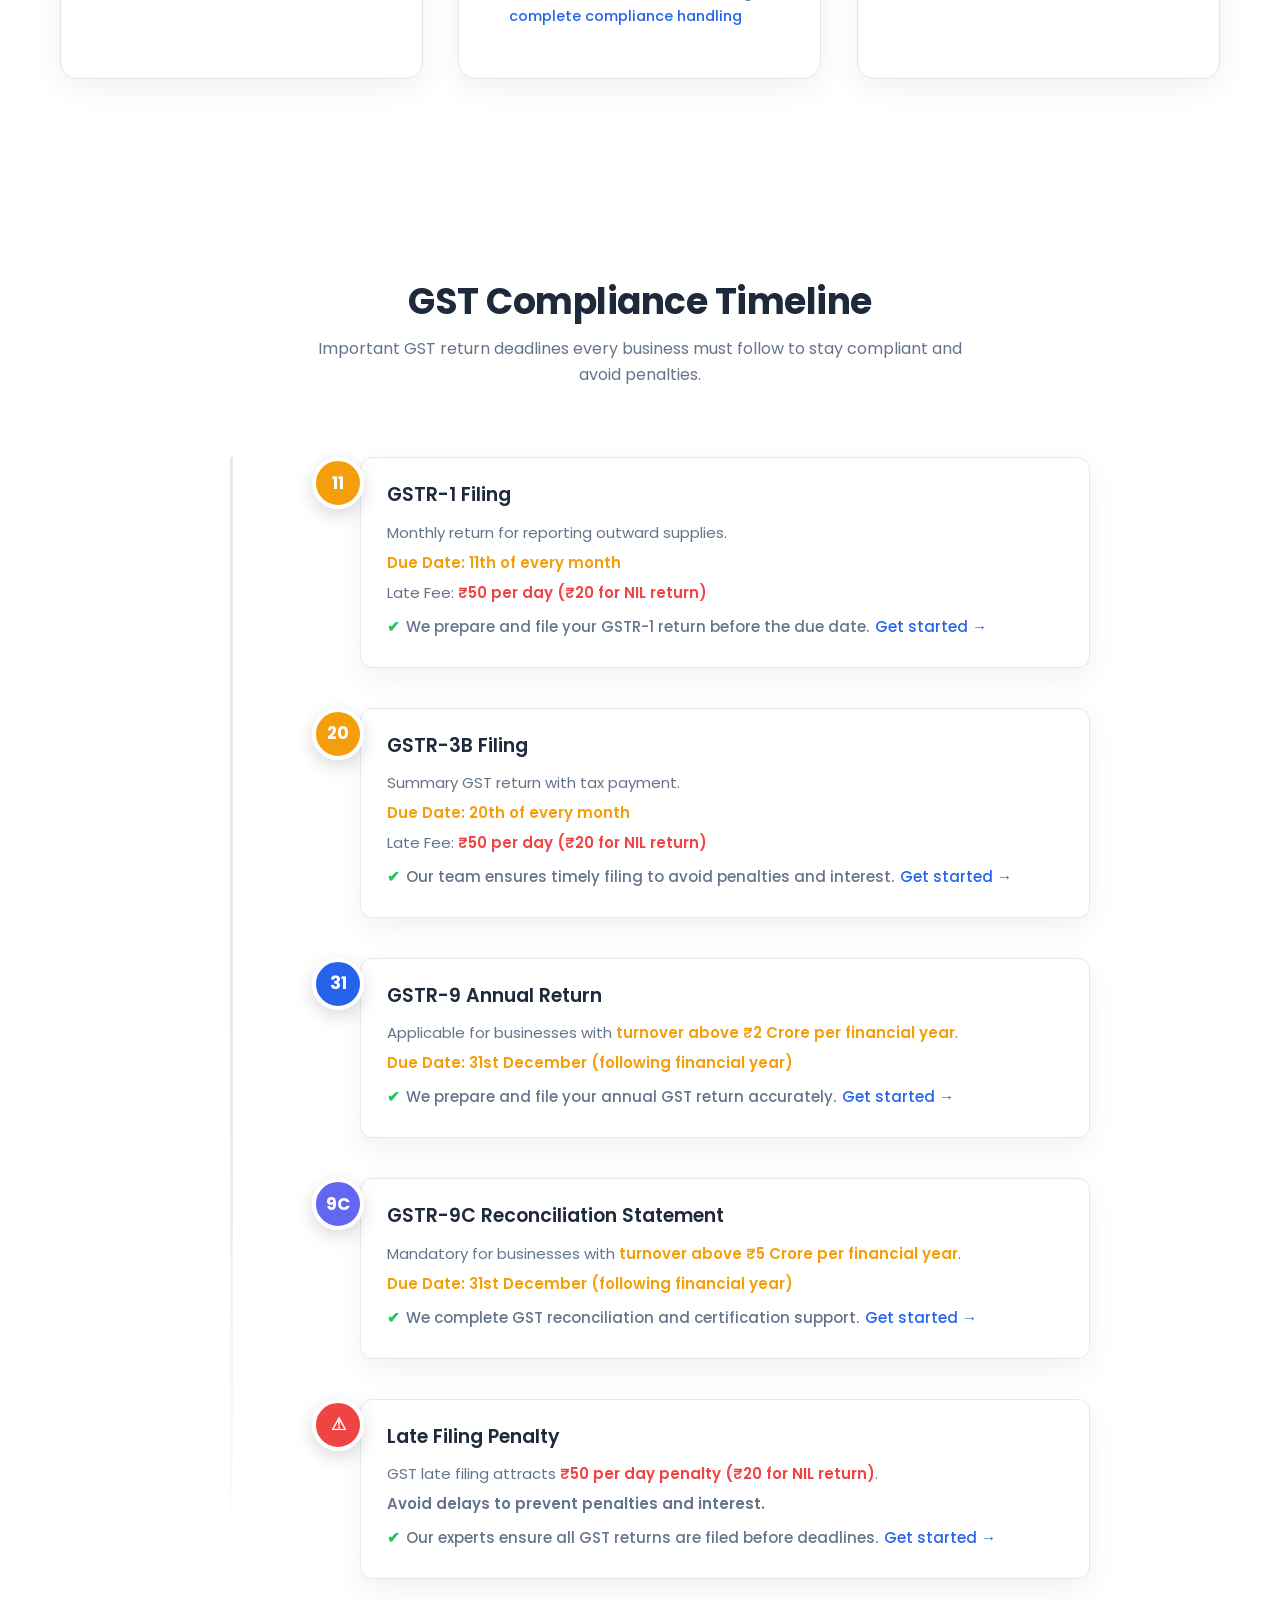
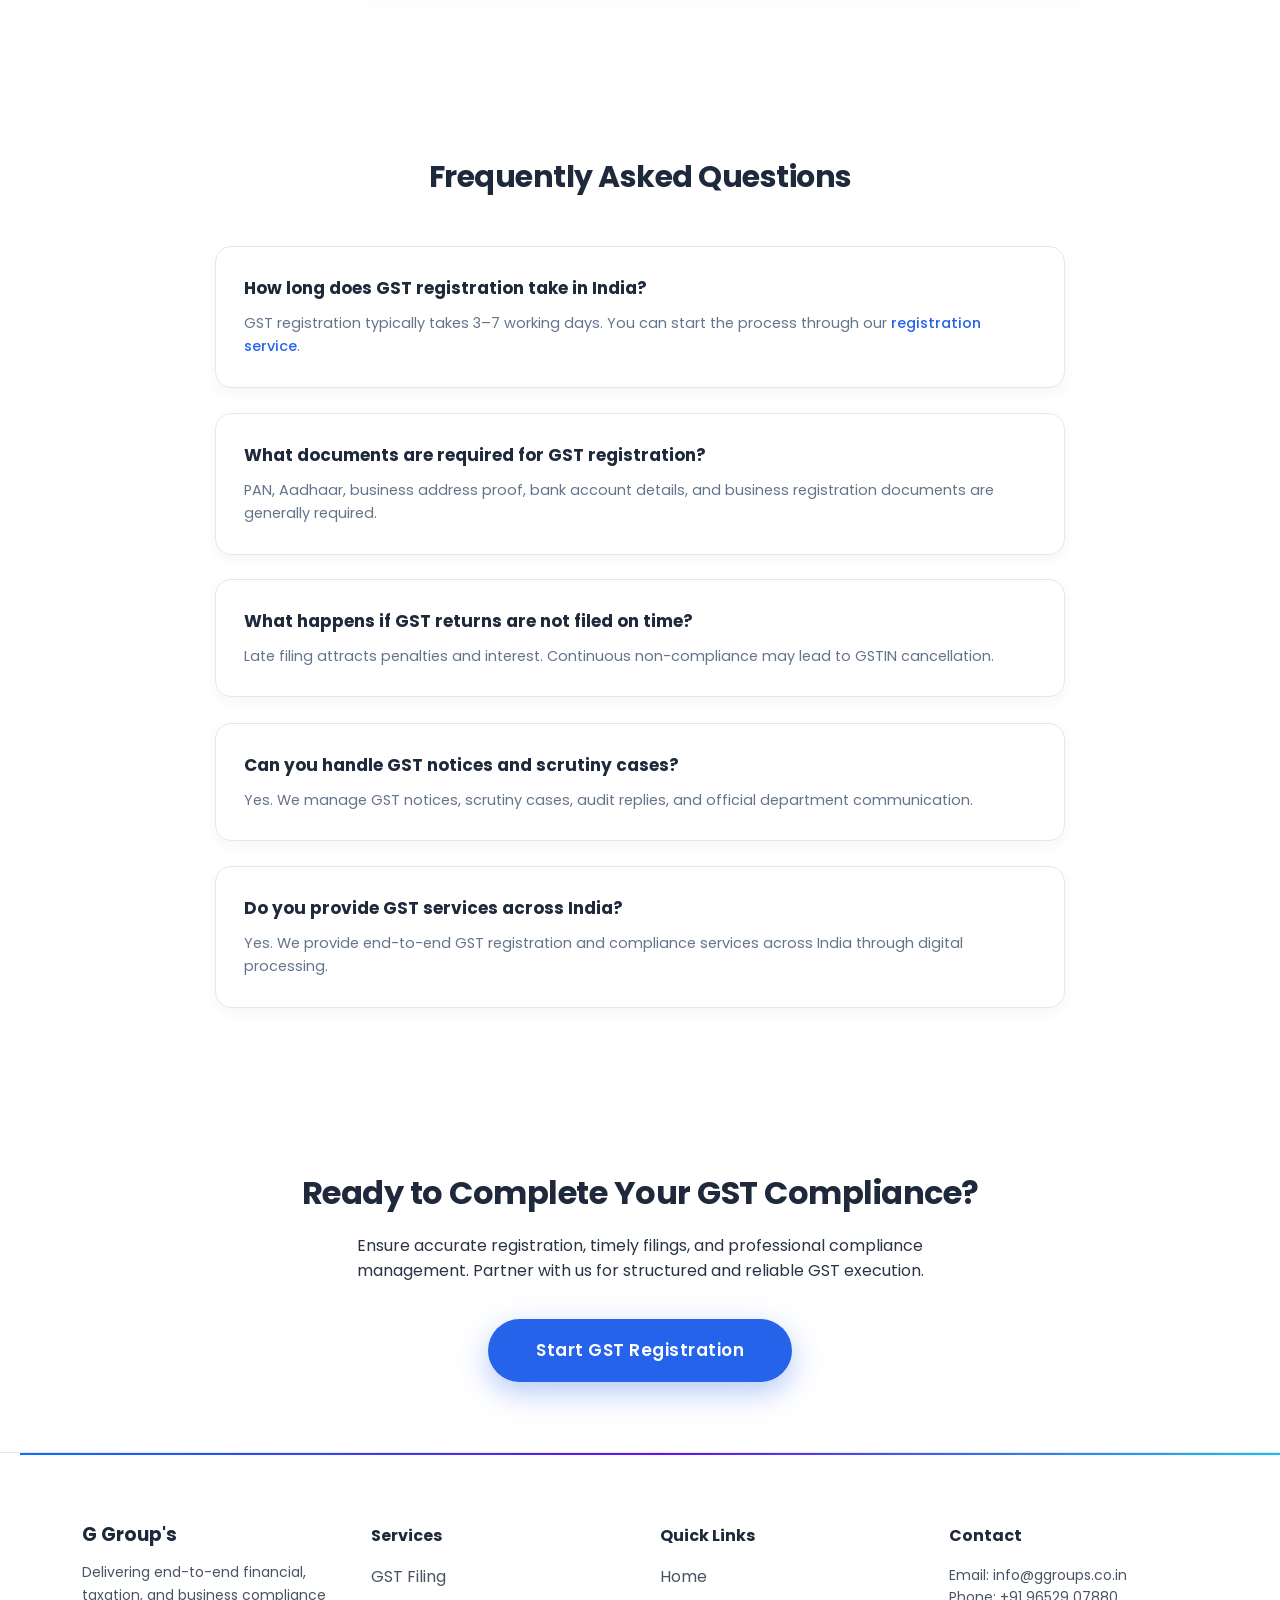
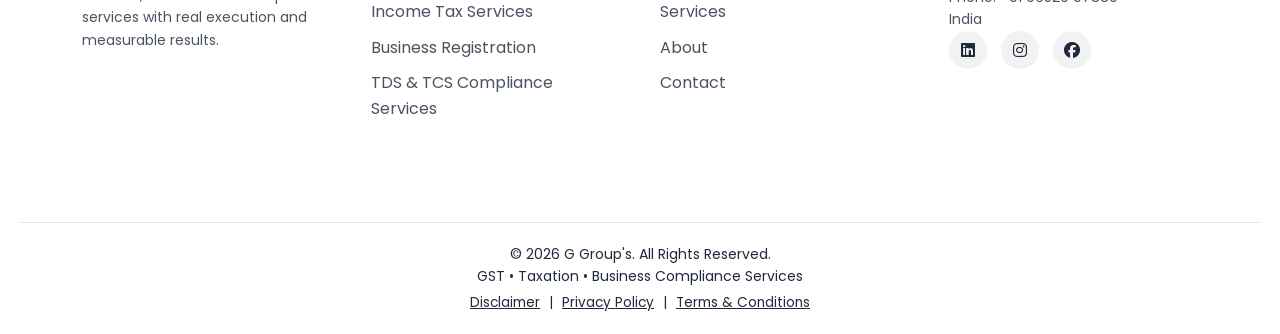
<file: assets/pages/Services/gst.html>
<!DOCTYPE html>
<html lang="en">
  <head>
    <meta charset="UTF-8">
    <meta name="viewport" content="width=device-width, initial-scale=1.0">
    <title>GST Registration, GSTR Filing & Compliance Services in India | G Group's</title>
    <meta name="description" content="Professional GST registration, GSTR-1, GSTR-3B, annual returns, refunds and GST compliance services in India. Fast, accurate and end-to-end execution by G Group's.">
    <link rel="canonical" href="https://ggroups.co.in/assets/pages/Services/gst.html">
    <meta property="og:title" content="GST Registration & Filing Services in India | G Group's">
    <meta property="og:description" content="Professional GST registration, GSTR filing, annual returns & refund services across India.">
    <meta property="og:type" content="website">
    <meta property="og:url" content="https://ggroups.co.in/services/gst.html">
    <meta property="og:image" content="https://ggroups.co.in/assets/images/gst-logo.png">
    <!-- CSS -->
      <link rel="stylesheet" href="../../css/style.css">
      <link rel="stylesheet" href="../../css/GSTandIncome.css">

    <link rel="preconnect" href="https://fonts.googleapis.com">
    <link rel="preconnect" href="https://fonts.gstatic.com" crossorigin>

    <!-- Favicon -->
    <link rel="icon" href="../../../favicon.ico" type="image/x-icon">
    <!-- Google Fonts -->
      <link rel="stylesheet" href="https://cdnjs.cloudflare.com/ajax/libs/font-awesome/6.5.0/css/all.min.css">
      <link href="https://fonts.googleapis.com/css2?family=Poppins:wght@300;400;600;700&display=swap" rel="stylesheet">
  </head>
  <body>
    <!-- Header -->
    <header class="main-header">
        <div class="container nav-container">

            <!-- Logo -->
            <a href="../../../index.html" class="logo">
                <span class="logo-main reveal">G</span>
                <span class="logo-text reveal delay-1">Group's</span>
            </a>

            <!-- Navigation -->
            <nav id="navbar">
                <ul class="nav-links">
                    <li><a href="../../../index.html">Home</a></li>
                    <li><a href="../about.html">About</a></li>
                    <li><a href="servicesMain.html">Services</a></li>
                    <li><a href="../contact.html">Contact</a></li>
                </ul>
                <div class="mobile-cta">
                    <a href="../contact.html" class="btn-cta">
                        Start Service
                    </a>
                </div>
            </nav>

            <!-- Right Side Actions -->
            <div class="nav-actions reveal">
                <a href="../contact.html" class="btn-cta">
                    <i class="fa-solid fa-headset reveal"></i>
                    <span>Start Service</span>
                </a>

                <button id="themeToggle" class="theme-toggle reveal" aria-label="Toggle Theme">
                    <i class="fa-solid fa-moon icon"></i>
                </button>
            </div>
        </div>
    </header>
    <div id="overlay"></div>

    <!-- GST SERVICE CONTENT -->
      <section class="service-section">
        <h1 class="reveal">GST Registration, Filing & <span>Compliance Services in India</span></h1>

       <p class="sub-text reveal delay-1">
          Ensure complete GST compliance under the Indian regulatory framework,
          supported by our <a href="compliance.html">end-to-end compliance services</a>
          and accurate <a href="it.html">income tax filings</a>.
          We handle the entire GST process — from registration to return filing —
          ensuring timely and error-free execution.
        </p>

        <p class="sub-text reveal delay-2">
          From registration to return filing, refunds, and departmental representation,
          we provide structured, secure, and timely GST compliance services across India.
        </p>

        <div class="mission-wrapper">

          <!-- GST REGISTRATION -->
          <div class="mission-card reveal delay-1">
            <h3>GST Registration</h3>
            <p>
              We ensure accurate and seamless GST registration with proper documentation
              and compliance verification for quick GSTIN allotment.
            </p>
            <ul>
              <li><strong>New Registration:</strong> Proprietorship, LLP, Partnership, Private Limited & OPC <br>Also supported with <a href="compliance.html">company registration services</a></li>
              <li><strong>Registration Amendments:</strong> Address changes, partner updates, business activity modifications</li>
              <li><strong>Voluntary Registration:</strong> Early GSTIN to enable Input Tax Credit benefits</li>
            </ul>
          </div>

          <!-- GSTR 1 & 3B -->
          <div class="mission-card reveal delay-2">
            <h3>GSTR-1 & GSTR-3B Filings</h3>
            <p>
              Accurate preparation and timely filing of GST returns to avoid penalties,
              interest liabilities, and compliance risks.
            </p>
            <ul>
              <li>
                <strong>GSTR-1:</strong> Reporting of outward supplies  
                <br>Due Date: <span class="due-date">11th of every month</span>
                <br>Late Filing: <span class="late-date">Late fee ₹50 per day (₹20 for NIL return)</span>
              </li>

              <li>
                <strong>GSTR-3B:</strong> Monthly summary return  
                <br>Due Date: <span class="due-date">20th of every month</span>
                <br>Late Filing: <span class="late-date">Late fee ₹50 per day (₹20 for NIL return)</span>
              </li>

              <li><strong>Reconciliation Services:</strong> Books vs GSTR-2A / 2B data matching with support from <a href="it.html">income tax records</a></li>
            </ul>
          </div>

          <!-- ANNUAL RETURNS -->
          <div class="mission-card reveal delay-3">
            <h3>GSTR-9 & GSTR-9C (Annual Returns)</h3>
            <p>
              Comprehensive annual GST return filing and reconciliation aligned with audited financial statements.
            </p>

            <ul>
              <li>
                <strong>GSTR-9:</strong> Applicable for businesses with
                <span class="due-date">Annual Turnover above ₹2 Crore</span>
                <br>Due Date: <span class="due-date">31st December of next financial year</span>
                <br>Late Filing: <span class="late-date">₹200 per day (₹100 CGST + ₹100 SGST)</span>
              </li>

              <li>
                <strong>GSTR-9C:</strong> Applicable for businesses with
                <span class="due-date">Turnover above ₹5 Crore</span>
                <br>Due Date: <span class="due-date">31st December of next financial year</span>
                <br>Late Filing: <span class="late-date">Subject to departmental penalty</span>
              </li>

              <li><strong>Compliance Review:</strong> Identification and correction of discrepancies aligned with <a href="it.html">financial statements</a></li>
            </ul>
          </div>

          <!-- REFUNDS -->
          <div class="mission-card reveal delay-4">
            <h3>GST Refund Services</h3>
            <p>
              Structured processing of eligible GST refunds to improve working capital efficiency.
            </p>
            <ul>
              <li><strong>Export Refunds:</strong> Zero-rated supply claims with documentation support from <a href="bank.html">financial statements</a></li>
              <li><strong>Inverted Duty Structure:</strong> Refund of excess input tax</li>
              <li><strong>Electronic Cash Ledger Refund:</strong> Withdrawal of surplus balances</li>
            </ul>
          </div>

          <!-- NOTICES & CLOSURE -->
          <div class="mission-card reveal delay-5">
            <h3>GST Closure & Notice Handling</h3>
            <p>
              Professional assistance in handling departmental notices,
              scrutiny cases, audits, and proper GST cancellation procedures.
            </p>
            <ul>
              <li><strong>GST Cancellation:</strong> Lawful closure of GST registration</li>
              <li><strong>Notice Management:</strong> SCN, scrutiny, and audit responses</li>
              <li><strong>Department Representation:</strong> Liaison with GST authorities along with <a href="compliance.html">complete compliance handling</a></li>
            </ul>
          </div>

          <!-- ADVISORY -->
          <div class="mission-card reveal delay-6">
            <h3>GST Record Maintenance & Compliance</h3>
            <p>
              We maintain proper GST records and ensure accurate data for filing and audits.
            </p>
            <ul>
              <li>Invoice & Data Management</li>
              <li>Input Tax Credit Tracking</li>
              <li>HSN / SAC Classification Setup</li>
              <li>Integrated with <a href="pf.html">payroll and accounting data</a></li>
            </ul>
          </div>

        </div>
      </section>
      <section class="gst-timeline-section">
        <div class="container reveal">

          <h2 class="timeline-title">GST Compliance Timeline</h2>
          <p class="timeline-subtext">
            Important GST return deadlines every business must follow to stay compliant and avoid penalties.
          </p>

          <div class="gst-timeline">

            <!-- GSTR 1 -->

            <div class="timeline-item">
              <div class="timeline-date due">11</div>
              <div class="timeline-content">

                <h4>GSTR-1 Filing</h4>

                <p>Monthly return for reporting outward supplies.</p>

                <p>
                  <span class="due-text">Due Date: 11th of every month</span>
                </p>

                <p>
                  Late Fee:
                  <span class="late-text">₹50 per day (₹20 for NIL return)</span>
                </p>

                <p class="service-line">
                  We prepare and file your GSTR-1 return before the due date. <a href="../contact.html">Get started →</a>
                </p>

              </div>
            </div>

            <!-- GSTR 3B -->

            <div class="timeline-item">
              <div class="timeline-date due">20</div>
              <div class="timeline-content">

                <h4>GSTR-3B Filing</h4>

                <p>Summary GST return with tax payment.</p>

                <p>
                  <span class="due-text">Due Date: 20th of every month</span>
                </p>

                <p>
                  Late Fee:
                  <span class="late-text">₹50 per day (₹20 for NIL return)</span>
                </p>

                <p class="service-line">
                  Our team ensures timely filing to avoid penalties and interest. <a href="../contact.html">Get started →</a>
                </p>

              </div>
            </div>

            <!-- GSTR 9 -->

            <div class="timeline-item">
              <div class="timeline-date annual">31</div>
              <div class="timeline-content">

                <h4>GSTR-9 Annual Return</h4>

                <p>
                  Applicable for businesses with
                  <span class="due-text">turnover above ₹2 Crore per financial year</span>.
                </p>

                <p>
                  <span class="due-text">Due Date: 31st December (following financial year)</span>
                </p>

                <p class="service-line">
                  We prepare and file your annual GST return accurately. <a href="../contact.html">Get started →</a>
                </p>

              </div>
            </div>

            <!-- GSTR 9C -->

            <div class="timeline-item">
              <div class="timeline-date audit">9C</div>
              <div class="timeline-content">

                <h4>GSTR-9C Reconciliation Statement</h4>

                <p>
                  Mandatory for businesses with
                  <span class="due-text">turnover above ₹5 Crore per financial year</span>.
                </p>

                <p>
                  <span class="due-text">Due Date: 31st December (following financial year)</span>
                </p>

                <p class="service-line">
                  We complete GST reconciliation and certification support. <a href="../contact.html">Get started →</a>
                </p>

              </div>
            </div>

            <!-- Late Penalty -->

            <div class="timeline-item">
              <div class="timeline-date late">⚠</div>
              <div class="timeline-content">

                <h4>Late Filing Penalty</h4>

                <p>
                  GST late filing attracts
                  <span class="late-text">₹50 per day penalty (₹20 for NIL return)</span>.
                </p>

                <p class="late-text">
                  Avoid delays to prevent penalties and interest.
                </p>

                <p class="service-line">
                  Our experts ensure all GST returns are filed before deadlines. <a href="../contact.html">Get started →</a>
                </p>

              </div>
            </div>

          </div>
        </div>
      </section>
      <section class="faq-section">
        <div class="container">
          <h2>Frequently Asked Questions</h2>

          <div class="faq-item reveal delay-1">
            <h4>How long does GST registration take in India?</h4>
            <p>
              GST registration typically takes 3–7 working days.
              You can start the process through our
              <a href="../contact.html">registration service</a>.
            </p>
          </div>

          <div class="faq-item reveal delay-2">
            <h4>What documents are required for GST registration?</h4>
            <p>
              PAN, Aadhaar, business address proof, bank account details,
              and business registration documents are generally required.
            </p>
          </div>

          <div class="faq-item reveal delay-3">
            <h4>What happens if GST returns are not filed on time?</h4>
            <p>
              Late filing attracts penalties and interest.
              Continuous non-compliance may lead to GSTIN cancellation.
            </p>
          </div>

          <div class="faq-item reveal delay-4">
            <h4>Can you handle GST notices and scrutiny cases?</h4>
            <p>
              Yes. We manage GST notices, scrutiny cases, audit replies,
              and official department communication.
            </p>
          </div>

          <div class="faq-item reveal delay-5">
            <h4>Do you provide GST services across India?</h4>
            <p>
              Yes. We provide end-to-end GST registration and compliance
              services across India through digital processing.
            </p>
          </div>
        </div>
      </section>
      <section class="service-cta reveal-zoom">
        <div class="container reveal-zoom">
          <h2>Ready to Complete Your GST Compliance?</h2>
          <p>
            Ensure accurate registration, timely filings, and professional compliance management.
            Partner with us for structured and reliable GST execution.
          </p>
          <a href="../contact.html" class="btn-ctaa large-btnn" aria-label="Start GST Registration">
            Start GST Registration
          </a>
        </div>
      </section>

<!-- =========================
            Footer
    ========================= -->
    <footer class="footer">

        <div class="container footer-grid">

            <!-- Company -->
            <div class="footer-col">
                <h3>G Group's</h3>
                <p>
                    Delivering end-to-end financial, taxation, and
                    business compliance services with real execution
                    and measurable results.
                </p>
            </div>

            <!-- Services -->
            <div class="footer-col">
                <h4>Services</h4>
                <ul>
                    <li><a href="./gst.html">GST Filing</a></li>
                    <li><a href="./it.html">Income Tax Services</a></li>
                    <li><a href="./compliance.html">Business Registration</a></li>
                    <li><a href="./tds.html">TDS & TCS Compliance Services</a></li>
                </ul>
            </div>

            <!-- Quick Links -->
            <div class="footer-col">
                <h4>Quick Links</h4>
                <ul>
                    <li><a href="../../../index.html">Home</a></li>
                    <li><a href="./servicesMain.html">Services</a></li>
                    <li><a href="../about.html">About</a></li>
                    <li><a href="../contact.html">Contact</a></li>
                </ul>
            </div>

            <!-- Contact -->
            <div class="footer-col">
                <h4>Contact</h4>
                <p>Email: <a href="mailto:info@ggroups.co.in">info@ggroups.co.in</a></p>
                <p>Phone: <a href="tel:+919652907880">+91 96529 07880</a></p>
                <p>India</p>

                <!-- Social Media -->
                <div class="footer-social">
                    <a href="https://www.linkedin.com/company/ggroups-finance" target="_blank" rel="noopener noreferrer"><i class="fa-brands fa-linkedin"></i></a>
                    <a href="https://www.instagram.com/ggroups._official" target="_blank" rel="noopener noreferrer"><i class="fa-brands fa-instagram"></i></a>
                    <a href="https://www.facebook.com/profile.php?id=61577542921292" target="_blank" rel="noopener noreferrer"><i class="fa-brands fa-facebook"></i></a>
                </div>
            </div>

        </div>

        <!-- Bottom -->
        <div class="footer-bottom">
            <p>© 2026 G Group's. All Rights Reserved.</p>
            <p class="footer-note">GST • Taxation • Business Compliance Services</p>
            <p class="footer-legal">
                <a href="../legal/disclaimer.html">Disclaimer</a> |
                <a href="../legal/privacy.html">Privacy Policy</a> |
                <a href="../legal/terms.html">Terms & Conditions</a>
            </p>
        </div>

    </footer>

    <!-- THEME SCRIPT -->
    <script src="../../js/script.js"></script>
    <!-- WhatsApp Floating Button -->
    <a href="https://wa.me/919652907880"
        class="whatsapp-float"
        target="_blank"
        rel="noopener noreferrer"
        title="Chat with us on WhatsApp">
        <i class="fa-brands fa-whatsapp"></i>
    </a>
    <script type="application/ld+json">
    {
      "@context": "https://schema.org",
      "@type": "FAQPage",
      "mainEntity": [
        {
          "@type": "Question",
          "name": "How long does GST registration take in India?",
          "acceptedAnswer": {
            "@type": "Answer",
            "text": "GST registration typically takes 3–7 working days depending on document verification and department approval."
          }
        },
        {
          "@type": "Question",
          "name": "What documents are required for GST registration?",
          "acceptedAnswer": {
            "@type": "Answer",
            "text": "PAN, Aadhaar, business address proof, bank account details, and business registration documents are generally required."
          }
        },
        {
          "@type": "Question",
          "name": "What happens if GST returns are not filed on time?",
          "acceptedAnswer": {
            "@type": "Answer",
            "text": "Late filing attracts penalties and interest. Continuous non-compliance may lead to GSTIN cancellation."
          }
        },
        {
          "@type": "Question",
          "name": "Can you handle GST notices and scrutiny cases?",
          "acceptedAnswer": {
            "@type": "Answer",
            "text": "Yes. We manage GST notices, scrutiny cases, audit replies, and official department communication."
          }
        },
        {
          "@type": "Question",
          "name": "Do you provide GST services across India?",
          "acceptedAnswer": {
            "@type": "Answer",
            "text": "Yes. We provide end-to-end GST registration and compliance services across India through digital processing."
          }
        }
      ]
    }
    </script>
    <script type="application/ld+json">
    {
      "@context": "https://schema.org",
      "@type": "LocalBusiness",
      "name": "G Group's",
      "telephone": "+91 96529 07880",
      "email": "info@ggroups.co.in",
      "address": {
        "@type": "PostalAddress",
        "addressRegion": "Karnataka",
        "addressCountry": "IN"
      }
    }
    </script>
    <script type="application/ld+json">
    {
    "@context": "https://schema.org",
    "@type": "Service",
    "serviceType": "GST Registration and Filing Services",
    "provider": {
      "@type": "LocalBusiness",
      "name": "G Group's"
    },
    "areaServed": {
      "@type": "Country",
      "name": "India"
    },
    "description": "Professional GST registration, GSTR-1, GSTR-3B filing, annual returns, GST refunds and compliance services across India."
    }
    </script>
  </body>
</html>
</file>
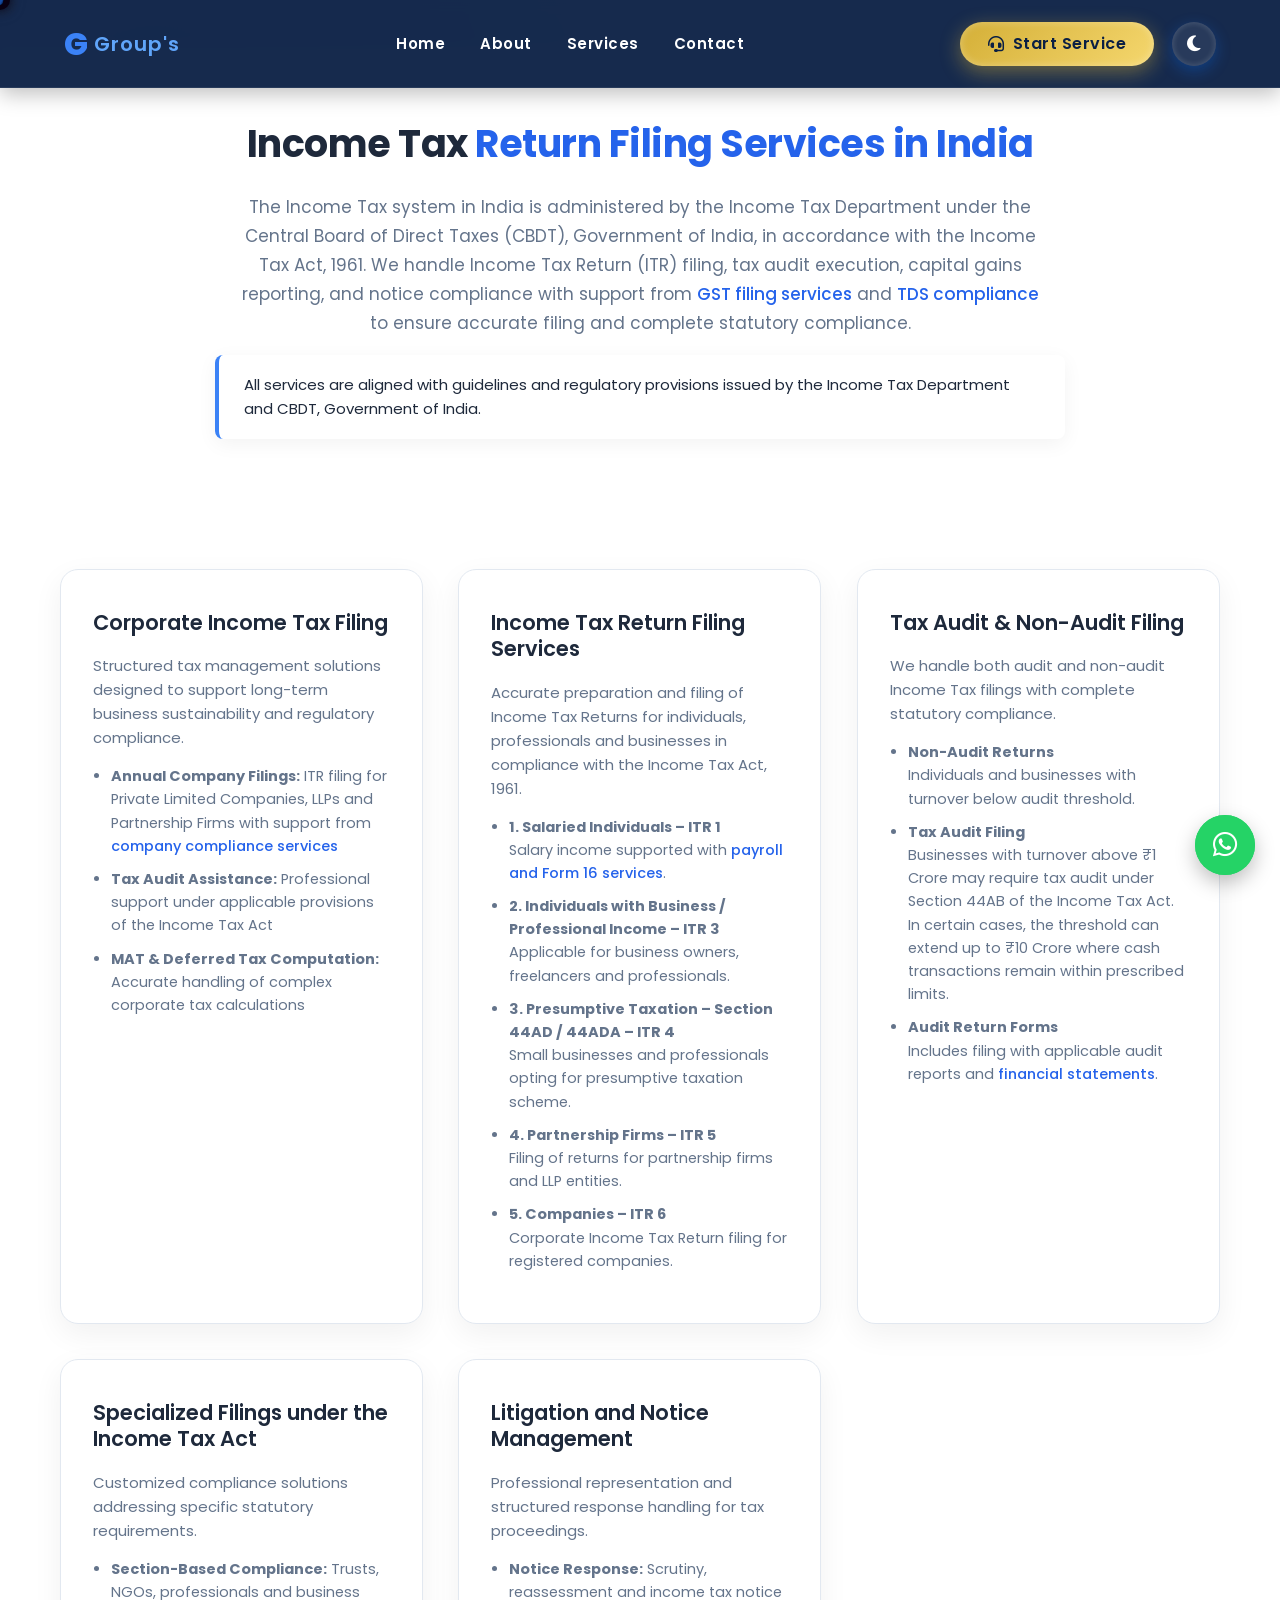
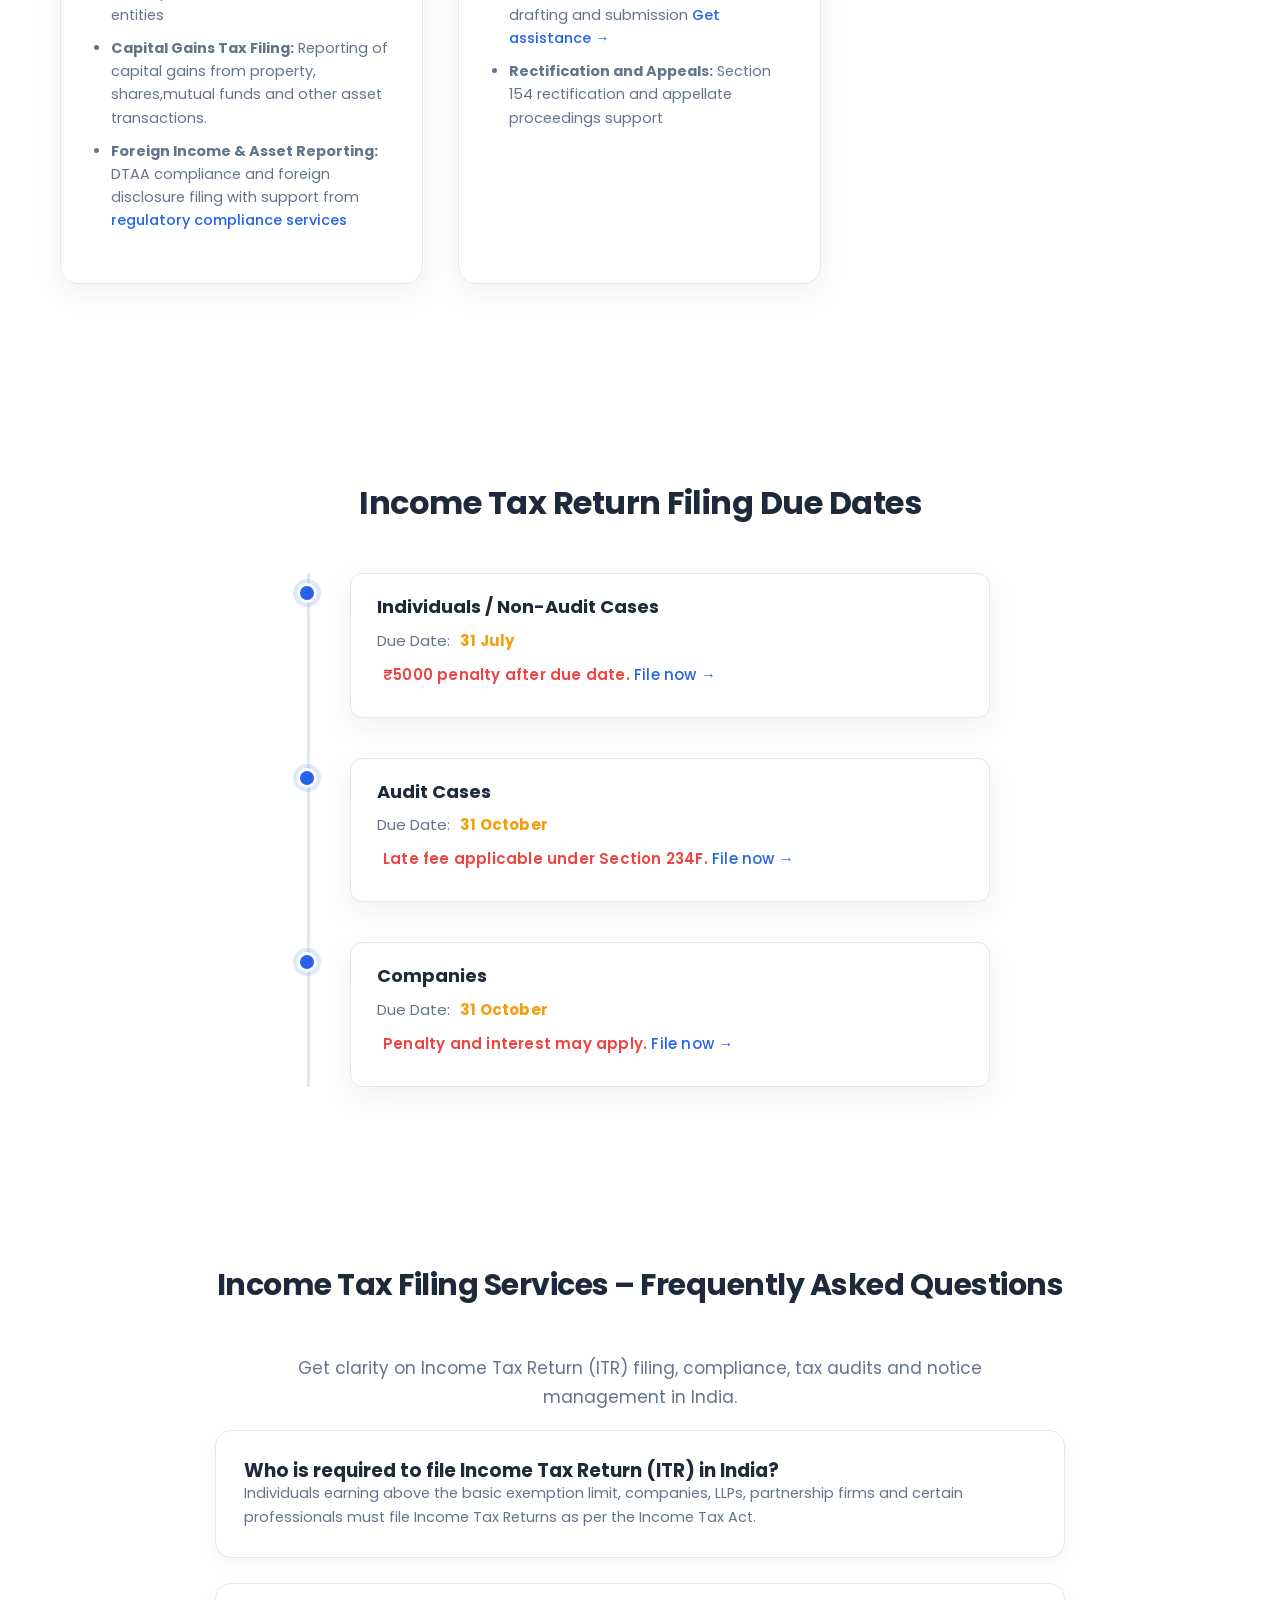
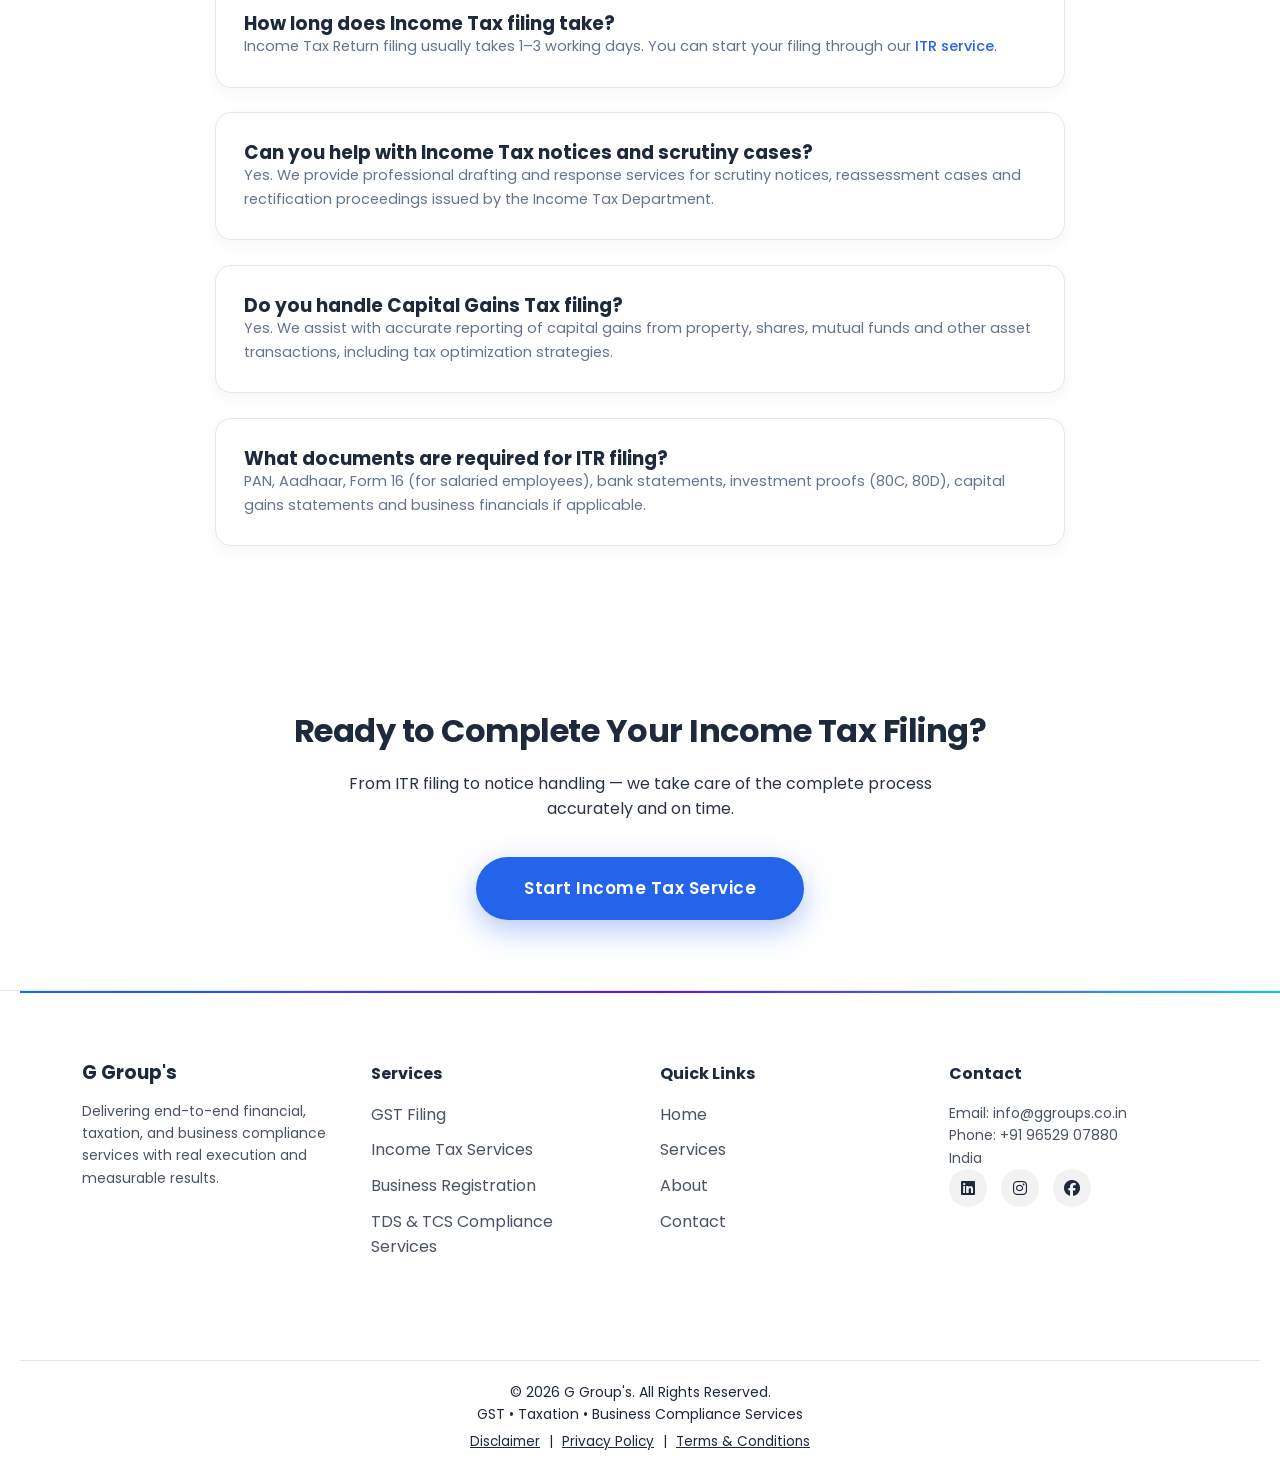
<file: assets/pages/Services/it.html>
<!DOCTYPE html>
<html lang="en">
  <head>
    <meta charset="UTF-8">
    <meta name="viewport" content="width=device-width, initial-scale=1.0">
    <meta name="robots" content="index, follow">

    <title>Income Tax Return Filing Services in India | ITR Filing & Tax Audit | G Group's</title>

    <meta name="description"content="Professional Income Tax Return (ITR) filing services in India for salaried individuals, businesses, firms and companies. Expert support for ITR-1, ITR-3, ITR-4, ITR-5, ITR-6 filings, tax audit cases and capital gains reporting.">
    <meta name="keywords"content="Income Tax Filing India, ITR Filing Services, ITR 1 Filing, ITR 3 Filing, ITR 4 Presumptive Tax, Business Income Tax Filing, Company Income Tax Return, Tax Audit Filing India">
    <meta name="author" content="G Group's">
    <link rel="canonical" href="https://ggroups.co.in/assets/pages/Services/it.html">

    <!-- Open Graph (Social Sharing) -->
    <meta property="og:title"content="Income Tax Return Filing Services in India | G Group's">
    <meta property="og:description"content="Accurate and compliant Income Tax Return filing services including ITR-1, ITR-3, ITR-4, ITR-5 and ITR-6. Professional tax filing support for individuals, businesses and companies.">
    <meta property="og:type" content="website">
    <meta property="og:url"content="https://ggroups.co.in/assets/pages/Services/it.html">
    <meta property="og:image"content="https://ggroups.co.in/assets/images/Income_Tax_Dept_Logo.png">
    
    <!-- GEO SEO -->
    <meta name="geo.region" content="IN">
    <meta name="geo.placename" content="Karnataka, India">

    <!-- Language -->
    <meta name="language" content="English">

    <!-- CSS -->
    <link rel="stylesheet" href="../../css/style.css">
    <link rel="stylesheet" href="../../css/GSTandIncome.css">

    <!-- Favicon -->
    <link rel="icon" href="../../../favicon.ico" type="image/x-icon">

    <!-- Icons -->
    <link rel="stylesheet"href="https://cdnjs.cloudflare.com/ajax/libs/font-awesome/6.5.0/css/all.min.css">

    <!-- Google Fonts -->
    <link href="https://fonts.googleapis.com/css2?family=Poppins:wght@300;400;600;700&display=swap"rel="stylesheet">

  </head>
  <body>

    <!-- Header -->
    <header class="main-header">
        <div class="container nav-container">

            <!-- Logo -->
            <a href="../../../index.html" class="logo">
                <span class="logo-main reveal">G</span>
                <span class="logo-text reveal delay-1">Group's</span>
            </a>

            <!-- Navigation -->
            <nav id="navbar">
                <ul class="nav-links">
                    <li><a href="../../../index.html">Home</a></li>
                    <li><a href="../about.html">About</a></li>
                    <li><a href="servicesMain.html">Services</a></li>
                    <li><a href="../contact.html">Contact</a></li>
                </ul>
                <div class="mobile-cta">
                    <a href="../contact.html" class="btn-cta">
                        Start Service
                    </a>
                </div>
            </nav>

            <!-- Right Side Actions -->
            <div class="nav-actions reveal">
                <a href="../contact.html" class="btn-cta">
                    <i class="fa-solid fa-headset reveal"></i>
                    <span>Start Service</span>
                </a>

                <button id="themeToggle" class="theme-toggle reveal" aria-label="Toggle Theme">
                    <i class="fa-solid fa-moon icon"></i>
                </button>
            </div>
        </div>
    </header>
    <div id="overlay"></div>

    <!-- INCOME TAX CONTENT -->
    <section class="incometax-section reveal">
      <h1 class="reveal">Income Tax <span>Return Filing Services in India</span></h1>

      <p class="sub-text reveal">
        The Income Tax system in India is administered by the Income Tax Department
        under the Central Board of Direct Taxes (CBDT), Government of India,
        in accordance with the Income Tax Act, 1961.

        We handle Income Tax Return (ITR) filing, tax audit execution,
        capital gains reporting, and notice compliance with support from
        <a href="gst.html">GST filing services</a> and
        <a href="tds.html">TDS compliance</a>
        to ensure accurate filing and complete statutory compliance.
      </p>
      <div class="authority-note reveal">
        <p>
          All services are aligned with guidelines and regulatory provisions
          issued by the Income Tax Department and CBDT, Government of India.
        </p>
      </div>

      <div class="mission-wrapper">
        <!-- CORPORATE TAX -->
        <div class="mission-card reveal delay-1">
          <h3>Corporate Income Tax Filing</h3>
          <p>
            Structured tax management solutions designed to support long-term
            business sustainability and regulatory compliance.
          </p>
          <ul>
            <li><strong>Annual Company Filings:</strong> ITR filing for Private Limited Companies, LLPs and Partnership Firms with support from <a href="compliance.html">company compliance services</a></li>
            <li><strong>Tax Audit Assistance:</strong> Professional support under applicable provisions of the Income Tax Act</li>
            <li><strong>MAT & Deferred Tax Computation:</strong> Accurate handling of complex corporate tax calculations</li>
          </ul>
        </div>

        <!-- INCOME TAX RETURN SERVICES -->
        <div class="mission-card reveal delay-2">
          <h3>Income Tax Return Filing Services</h3>
          <p>
            Accurate preparation and filing of Income Tax Returns for individuals,
            professionals and businesses in compliance with the Income Tax Act, 1961.
          </p>

          <ul>
            <li><strong>1. Salaried Individuals – ITR 1</strong><br>
              Salary income supported with <a href="pf.html">payroll and Form 16 services</a>.
            </li>

            <li><strong>2. Individuals with Business / Professional Income – ITR 3</strong><br>
              Applicable for business owners, freelancers and professionals.
            </li>

            <li><strong>3. Presumptive Taxation – Section 44AD / 44ADA – ITR 4</strong><br>
              Small businesses and professionals opting for presumptive taxation scheme.
            </li>

            <li><strong>4. Partnership Firms – ITR 5</strong><br>
              Filing of returns for partnership firms and LLP entities.
            </li>

            <li><strong>5. Companies – ITR 6</strong><br>
              Corporate Income Tax Return filing for registered companies.
            </li>
          </ul>
        </div>
        <!-- TAX AUDIT SERVICES -->
        <div class="mission-card reveal delay-3">
          <h3>Tax Audit & Non-Audit Filing</h3>

          <p>
            We handle both audit and non-audit Income Tax filings with
            complete statutory compliance.
          </p>

          <ul>
            <li><strong>Non-Audit Returns</strong><br>
              Individuals and businesses with turnover below audit threshold.
            </li>

            <li><strong>Tax Audit Filing</strong><br>
              Businesses with turnover above ₹1 Crore may require tax audit
              under Section 44AB of the Income Tax Act. In certain cases,
              the threshold can extend up to ₹10 Crore where cash transactions
              remain within prescribed limits.
            </li>

            <li><strong>Audit Return Forms</strong><br>
              Includes filing with applicable audit reports and <a href="bank.html">financial statements</a>.
            </li>
          </ul>
        </div>

        <!-- SPECIALIZED FILINGS -->
        <div class="mission-card reveal delay-4">
          <h3>Specialized Filings under the Income Tax Act</h3>
          <p>
            Customized compliance solutions addressing specific statutory requirements.
          </p>
          <ul>
            <li><strong>Section-Based Compliance:</strong> Trusts, NGOs, professionals and business entities</li>
            <li><strong>Capital Gains Tax Filing:</strong> Reporting of capital gains from property, shares,mutual funds and other asset transactions.</li>
            <li><strong>Foreign Income & Asset Reporting:</strong> DTAA compliance and foreign disclosure filing with support from <a href="compliance.html">regulatory compliance services</a></li>
          </ul>
        </div>

        <!-- LITIGATION -->
        <div class="mission-card reveal delay-5">
          <h3>Litigation and Notice Management</h3>
          <p>
            Professional representation and structured response handling for tax proceedings.
          </p>
          <ul>
            <li><strong>Notice Response:</strong> Scrutiny, reassessment and income tax notice drafting and submission <a href="../contact.html">Get assistance →</a></li>
            <li><strong>Rectification and Appeals:</strong> Section 154 rectification and appellate proceedings support</li>
          </ul>
        </div>
      </div>
    </section>
    <!-- INCOME TAX DUE DATES -->
    <section class="tax-dates-section reveal">

      <div class="container">

        <h2>Income Tax Return Filing Due Dates</h2>

        <div class="tax-timeline">

          <div class="timeline-item">
            <div class="timeline-dot"></div>

            <div class="timeline-content">
              <h3>Individuals / Non-Audit Cases</h3>

              <p>
                Due Date: <span class="due-date">31 July</span>
              </p>

              <p class="late-date">
                ₹5000 penalty after due date.
                <a href="../contact.html">File now →</a>
              </p>
            </div>
          </div>


          <div class="timeline-item">
            <div class="timeline-dot"></div>

            <div class="timeline-content">
              <h3>Audit Cases</h3>

              <p>
                Due Date: <span class="due-date">31 October</span>
              </p>

              <p class="late-date">
                Late fee applicable under Section 234F.
                <a href="../contact.html">File now →</a>
              </p>
            </div>
          </div>


          <div class="timeline-item">
            <div class="timeline-dot"></div>

            <div class="timeline-content">
              <h3>Companies</h3>

              <p>
                Due Date: <span class="due-date">31 October</span>
              </p>

              <p class="late-date">
                Penalty and interest may apply.
                <a href="../contact.html">File now →</a>
              </p>
            </div>
          </div>

        </div>

      </div>

    </section>
    <!-- =========================
            INCOME TAX FAQ
    ========================= -->
    <section class="section faq-section">

      <div class="container">

        <h2 class="reveal">Income Tax Filing Services – Frequently Asked Questions</h2>

        <p class="sub-text reveal">
          Get clarity on Income Tax Return (ITR) filing, compliance,
          tax audits and notice management in India.
        </p>

        <div class="faq-wrapper reveal delay-1">

          <div class="faq-item">
            <h3>Who is required to file Income Tax Return (ITR) in India?</h3>
            <p>
              Individuals earning above the basic exemption limit, companies,
              LLPs, partnership firms and certain professionals must file
              Income Tax Returns as per the Income Tax Act.
            </p>
          </div>

          <div class="faq-item reveal delay-2">
            <h3>How long does Income Tax filing take?</h3>
            <p>
              Income Tax Return filing usually takes 1–3 working days.
              You can start your filing through our
              <a href="../contact.html">ITR service</a>.
            </p>
          </div>

          <div class="faq-item reveal delay-3">
            <h3>Can you help with Income Tax notices and scrutiny cases?</h3>
            <p>
              Yes. We provide professional drafting and response services
              for scrutiny notices, reassessment cases and rectification
              proceedings issued by the Income Tax Department.
            </p>
          </div>

          <div class="faq-item reveal delay-4">
            <h3>Do you handle Capital Gains Tax filing?</h3>
            <p>
              Yes. We assist with accurate reporting of capital gains from
              property, shares, mutual funds and other asset transactions,
              including tax optimization strategies.
            </p>
          </div>

          <div class="faq-item reveal delay-5">
            <h3>What documents are required for ITR filing?</h3>
            <p>
              PAN, Aadhaar, Form 16 (for salaried employees), bank statements,
              investment proofs (80C, 80D), capital gains statements and
              business financials if applicable.
            </p>
          </div>

        </div>

      </div>
    </section>
   
    <section class="service-cta reveal-zoom">
      <div class="container">
        <h2>Ready to Complete Your Income Tax Filing?</h2>
        <p>
          From ITR filing to notice handling —
          we take care of the complete process accurately and on time.
        </p>
        <a href="../contact.html" class="btn-ctaa large-btnn" aria-label="Start Income Tax Service">
          Start Income Tax Service
        </a>
      </div>
    </section>

<!-- =========================
            Footer
    ========================= -->
    <footer class="footer">

        <div class="container footer-grid">

            <!-- Company -->
            <div class="footer-col">
                <h3>G Group's</h3>
                <p>
                    Delivering end-to-end financial, taxation, and
                    business compliance services with real execution
                    and measurable results.
                </p>
            </div>

            <!-- Services -->
            <div class="footer-col">
                <h4>Services</h4>
                <ul>
                    <li><a href="./gst.html">GST Filing</a></li>
                    <li><a href="./it.html">Income Tax Services</a></li>
                    <li><a href="./compliance.html">Business Registration</a></li>
                    <li><a href="./tds.html">TDS & TCS Compliance Services</a></li>
                </ul>
            </div>

            <!-- Quick Links -->
            <div class="footer-col">
                <h4>Quick Links</h4>
                <ul>
                    <li><a href="../../../index.html">Home</a></li>
                    <li><a href="./servicesMain.html">Services</a></li>
                    <li><a href="../about.html">About</a></li>
                    <li><a href="../contact.html">Contact</a></li>
                </ul>
            </div>

            <!-- Contact -->
            <div class="footer-col">
                <h4>Contact</h4>
                <p>Email: <a href="mailto:info@ggroups.co.in">info@ggroups.co.in</a></p>
                <p>Phone: <a href="tel:+919652907880">+91 96529 07880</a></p>
                <p>India</p>

                <!-- Social Media -->
                <div class="footer-social">
                    <a href="https://www.linkedin.com/company/ggroups-finance" target="_blank" rel="noopener noreferrer"><i class="fa-brands fa-linkedin"></i></a>
                    <a href="https://www.instagram.com/ggroups._official" target="_blank" rel="noopener noreferrer"><i class="fa-brands fa-instagram"></i></a>
                    <a href="https://www.facebook.com/profile.php?id=61577542921292" target="_blank" rel="noopener noreferrer"><i class="fa-brands fa-facebook"></i></a>
                </div>
            </div>

        </div>

        <!-- Bottom -->
       <div class="footer-bottom">
            <p>© 2026 G Group's. All Rights Reserved.</p>
            <p class="footer-note">GST • Taxation • Business Compliance Services</p>
            <p class="footer-legal">
                <a href="../legal/disclaimer.html">Disclaimer</a> |
                <a href="../legal/privacy.html">Privacy Policy</a> |
                <a href="../legal/terms.html">Terms & Conditions</a>
            </p>
        </div>

    </footer>

    <!-- THEME SCRIPT -->
    <script src="../../js/script.js"></script>
    <!-- WhatsApp Floating Button -->
    <a href="https://wa.me/919652907880"
        class="whatsapp-float"
        target="_blank"
        rel="noopener"
        title="Chat with G Group's on WhatsApp">

        <i class="fa-brands fa-whatsapp"></i>
    </a>
    <!-- FAQ SCHEMA MARKUP -->
    <script type="application/ld+json">
    {
      "@context": "https://schema.org",
      "@type": "FAQPage",
      "mainEntity": [
        {
          "@type": "Question",
          "name": "Who is required to file Income Tax Return (ITR) in India?",
          "acceptedAnswer": {
            "@type": "Answer",
            "text": "Individuals earning above the basic exemption limit, companies, LLPs, partnership firms and certain professionals must file Income Tax Returns as per the Income Tax Act."
          }
        },
        {
          "@type": "Question",
          "name": "How long does Income Tax filing take?",
          "acceptedAnswer": {
            "@type": "Answer",
            "text": "Income Tax Return filing usually takes 1–3 working days after receiving complete documents and financial details."
          }
        },
        {
          "@type": "Question",
          "name": "Can you help with Income Tax notices and scrutiny cases?",
          "acceptedAnswer": {
            "@type": "Answer",
            "text": "Yes. We provide professional drafting and response services for scrutiny notices, reassessment cases and rectification proceedings issued by the Income Tax Department."
          }
        },
        {
          "@type": "Question",
          "name": "Do you handle Capital Gains Tax filing?",
          "acceptedAnswer": {
            "@type": "Answer",
            "text": "Yes. We assist with accurate reporting of capital gains from property, shares, mutual funds and other asset transactions, including tax optimization strategies."
          }
        },
        {
          "@type": "Question",
          "name": "What documents are required for ITR filing?",
          "acceptedAnswer": {
            "@type": "Answer",
            "text": "PAN, Aadhaar, Form 16 for salaried employees, bank statements, investment proofs under 80C and 80D, capital gains statements and business financials if applicable."
          }
        }
      ]
    }
    </script>
    <!-- SERVICE SCHEMA MARKUP -->
    <script type="application/ld+json">
    {
      "@context": "https://schema.org",
      "@type": "Service",
      "name": "Income Tax Advisory & ITR Filing Services",
      "serviceType": "Income Tax Filing and Tax Advisory",
      "description": "Professional Income Tax Return filing, corporate tax advisory, capital gains tax planning, TDS compliance and income tax notice handling services in India.",
      "provider": {
        "@type": "Organization",
        "name": "G Group's",
        "url": "https://ggroups.co.in",
        "logo": "https://ggroups.co.in/assets/images/logo.png"
      },
      "areaServed": {
        "@type": "Country",
        "name": "India"
      },
      "availableChannel": {
        "@type": "ServiceChannel",
        "serviceLocation": {
          "@type": "Place",
          "address": {
            "@type": "PostalAddress",
            "addressRegion": "Karnataka",
            "addressCountry": "IN"
          }
        }
      }
    }
    </script>
    <script type="application/ld+json">
    {
      "@context": "https://schema.org",
      "@type": "Organization",
      "name": "G Group's",
      "url": "https://ggroups.co.in",
      "logo": "https://ggroups.co.in/assets/images/logo.png",
      "contactPoint": {
        "@type": "ContactPoint",
        "telephone": "+91-96529 07880",
        "contactType": "customer service",
        "areaServed": "IN",
        "availableLanguage": "English"
      },
      "address": {
        "@type": "PostalAddress",
        "addressRegion": "Karnataka",
        "addressCountry": "IN"
      }
    }
    </script>
    
  </body>
</html>
</file>
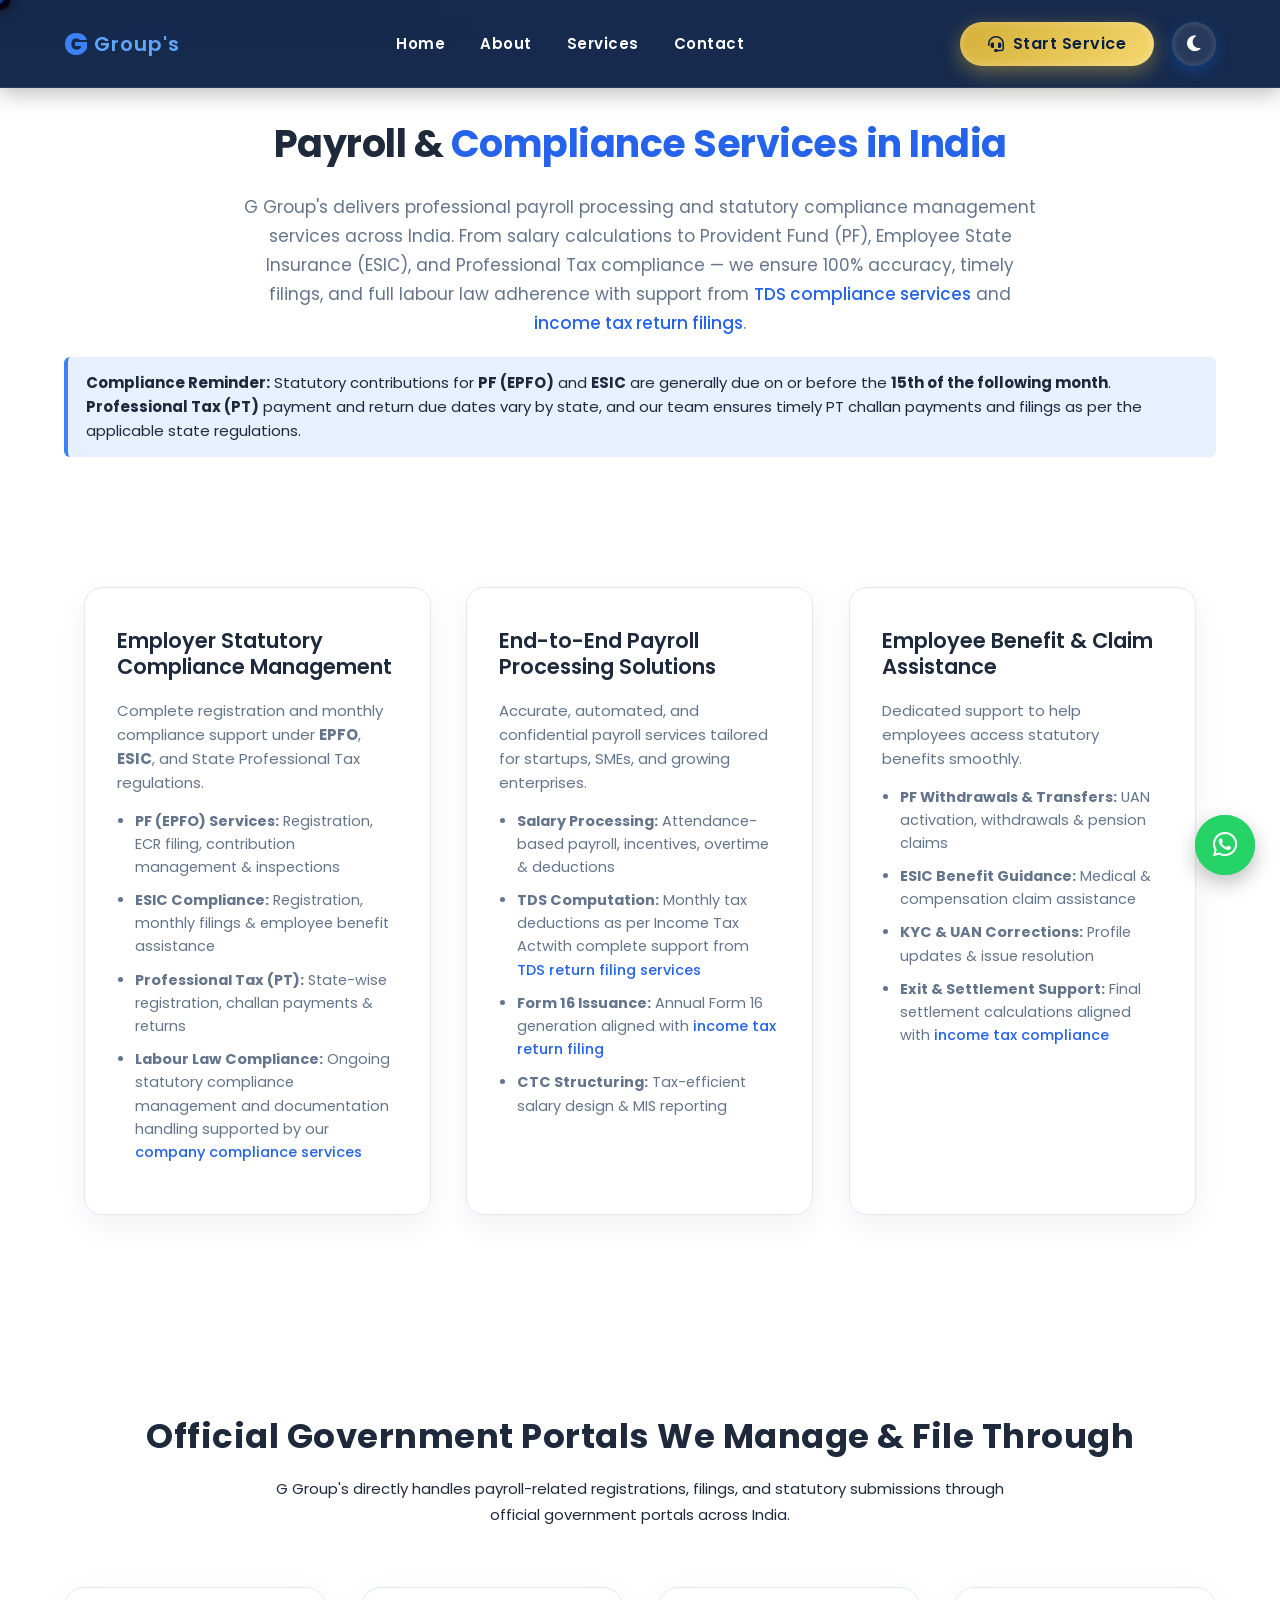
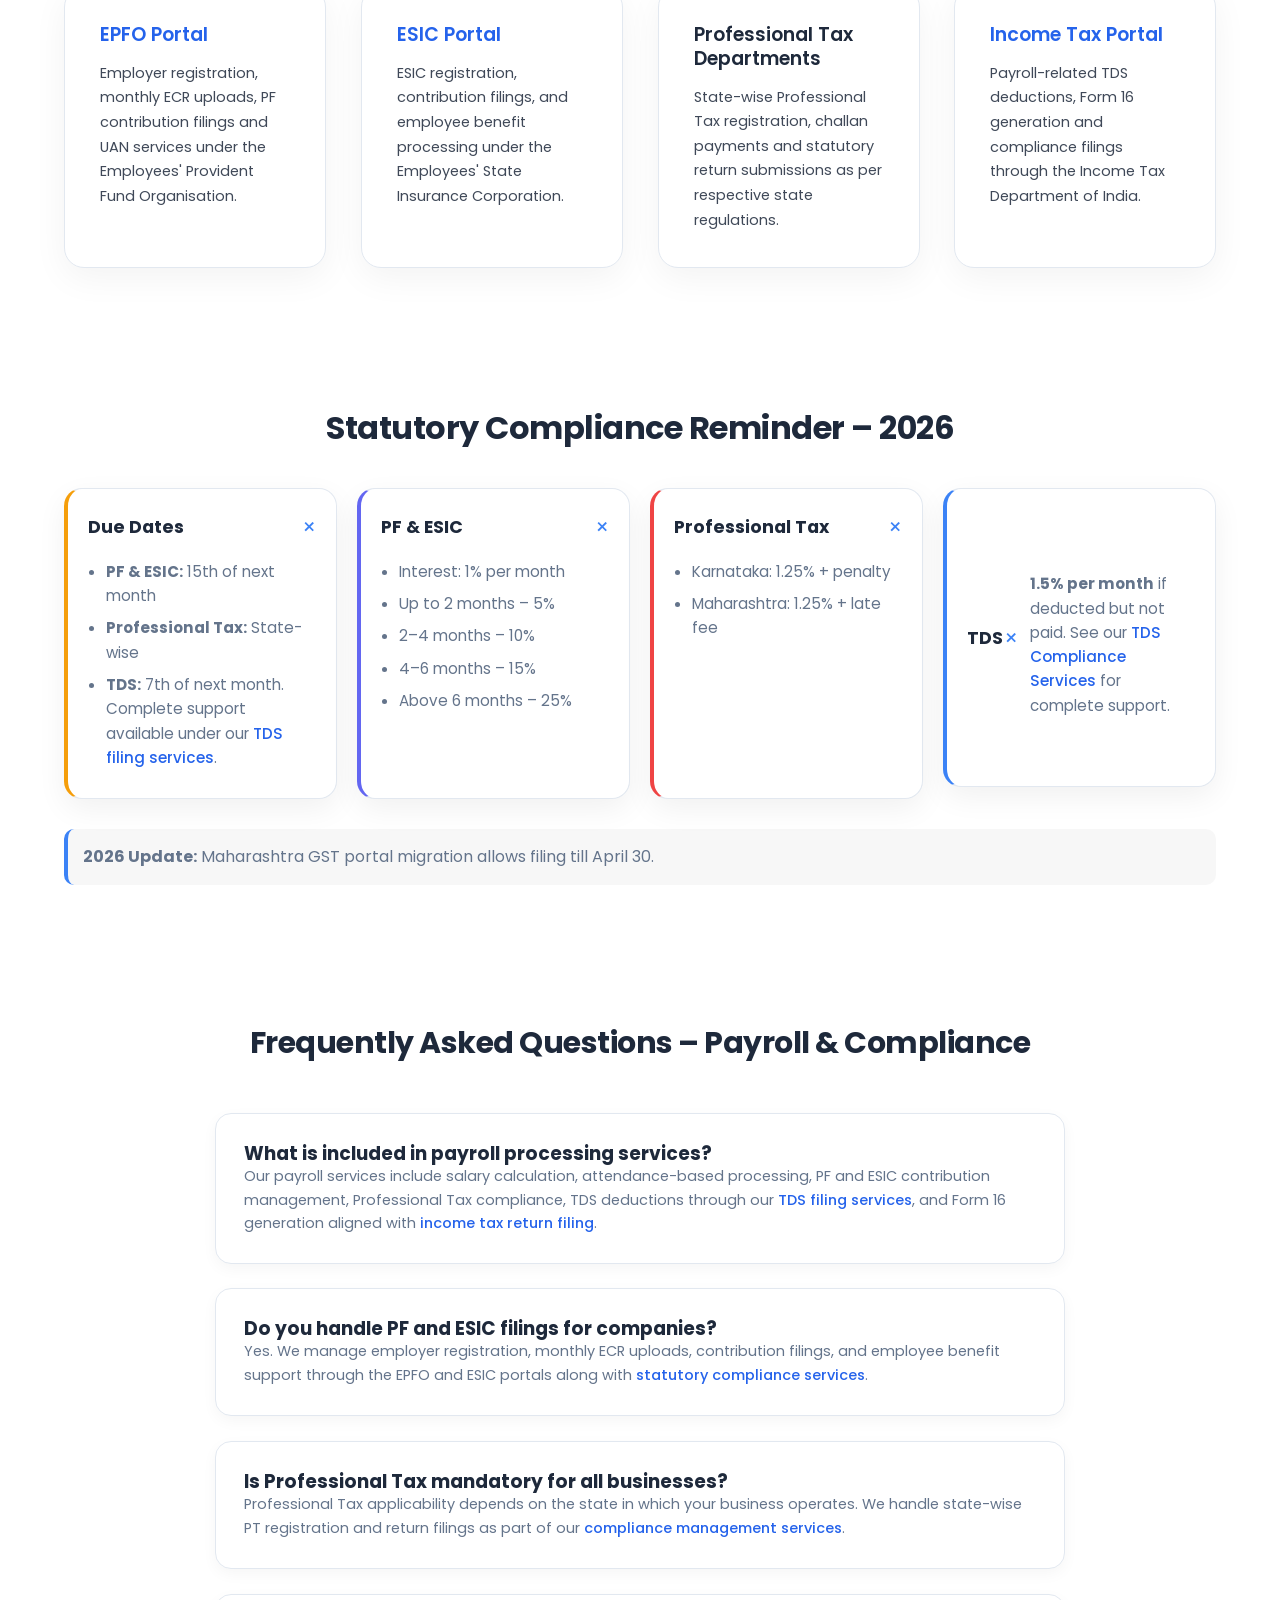
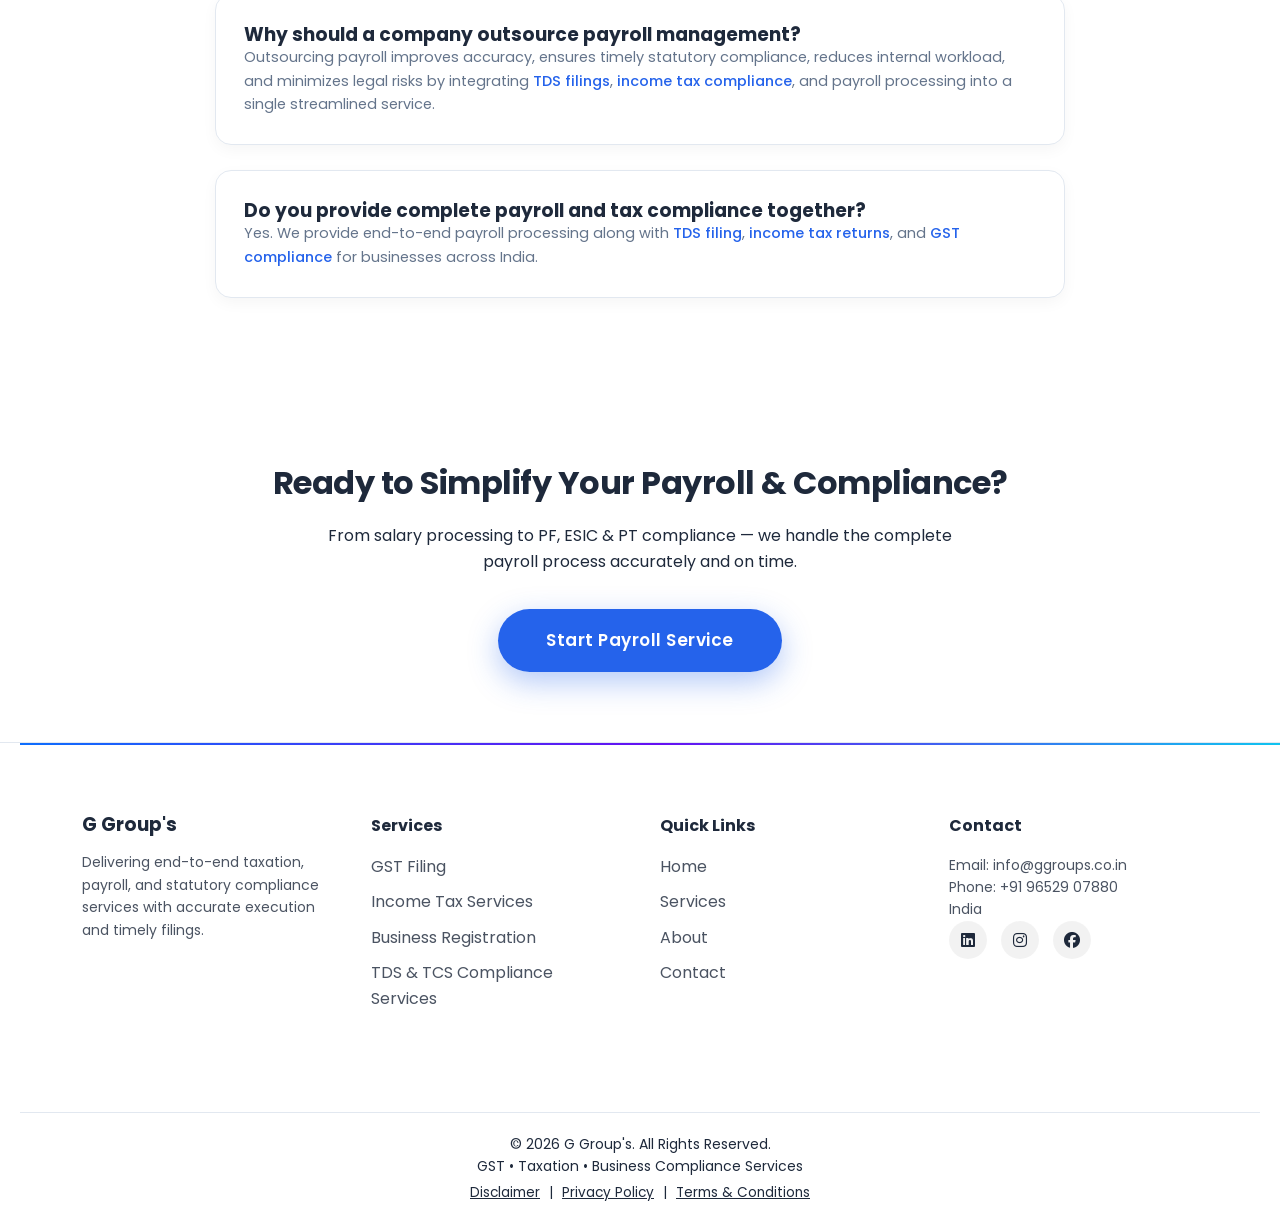
<file: assets/pages/Services/pf.html>
<!DOCTYPE html>
<html lang="en">
<head>
  <meta charset="UTF-8">
  <meta name="viewport" content="width=device-width, initial-scale=1.0">

  <!-- Primary SEO -->
  <title>Payroll Services in India | PF, ESIC, PT & Salary Processing – G Group's</title>

  <meta name="description" content="Professional payroll processing and statutory compliance services in India including salary processing, PF (EPFO) registration, ESIC filing, Professional Tax compliance, TDS deductions and Form 16 generation by G Group's.">

  <meta name="keywords" content="Payroll services India, Salary processing services, PF registration, EPFO compliance, ESIC registration, Professional tax filing, Form 16 generation, Labour law compliance, UAN support, Payroll outsourcing India">

  <meta name="robots" content="index, follow">
  <meta name="author" content="G Group's">

  <!-- Open Graph (For Social Sharing) -->
  <meta property="og:title" content="Payroll & Statutary Compliance Services in India | G Group's">
  <meta property="og:description" content="Accurate payroll processing, PF, ESIC & Professional Tax compliance handled with end-to-end execution by G Group's.">
  <meta property="og:type" content="website">
  <meta property="og:url" content="https://ggroups.co.in/assets/pages/Services/pf.html">
  <meta property="og:image" content="https://ggroups.co.in/assets/images/payroll-banner.jpg">

  <!-- Canonical URL -->
  <link rel="canonical" href="https://ggroups.co.in/assets/pages/Services/pf.html">

  <!-- Favicon -->
    <link rel="icon" href="../../../favicon.ico" type="image/x-icon">

  <!-- CSS -->
  <link rel="stylesheet" href="../../css/style.css">
  <link rel="stylesheet" href="../../css/GSTandIncome.css">

  <!-- Fonts & Icons -->
  <link rel="stylesheet" href="https://cdnjs.cloudflare.com/ajax/libs/font-awesome/6.5.0/css/all.min.css">
  <link href="https://fonts.googleapis.com/css2?family=Poppins:wght@300;400;600;700&display=swap" rel="stylesheet">
  <link rel="preconnect" href="https://fonts.googleapis.com">
  <link rel="preconnect" href="https://fonts.gstatic.com" crossorigin>
</head>
<body>

<!-- Header -->
    <header class="main-header">
        <div class="container nav-container">

            <!-- Logo -->
            <a href="../../../index.html" class="logo">
                <span class="logo-main reveal">G</span>
                <span class="logo-text reveal delay-1">Group's</span>
            </a>

            <!-- Navigation -->
            <nav id="navbar">
                <ul class="nav-links">
                    <li><a href="../../../index.html">Home</a></li>
                    <li><a href="../about.html">About</a></li>
                    <li><a href="servicesMain.html">Services</a></li>
                    <li><a href="../contact.html">Contact</a></li>
                </ul>
                <div class="mobile-cta">
                    <a href="../contact.html" class="btn-cta">
                        Start Service
                    </a>
                </div>
            </nav>

            <!-- Right Side Actions -->
            <div class="nav-actions reveal">
                <a href="../contact.html" class="btn-cta">
                    <i class="fa-solid fa-headset reveal"></i>
                    <span>Start Service</span>
                </a>

                <button id="themeToggle" class="theme-toggle reveal" aria-label="Toggle Theme">
                    <i class="fa-solid fa-moon icon"></i>
                </button>
            </div>
        </div>
    </header>
    <div id="overlay"></div>

    <!-- PAYROLL CONTENT -->
    <section class="payroll-section">
      <div class="container reveal-zoom">

        <h1 class="reveal">Payroll & <span>Compliance Services in India</span></h1>

        <p class="sub-text reveal">
          G Group's delivers professional payroll processing and statutory compliance 
          management services across India. From salary calculations to Provident Fund (PF), 
          Employee State Insurance (ESIC), and Professional Tax compliance — we ensure 
          100% accuracy, timely filings, and full labour law adherence with support from 
          <a href="tds.html">TDS compliance services</a> and 
          <a href="it.html">income tax return filings</a>.
        </p>
        <p class="due-note reveal">
          <strong>Compliance Reminder:</strong> Statutory contributions for 
          <strong>PF (EPFO)</strong> and <strong>ESIC</strong> are generally due on or before the 
          <strong>15th of the following month</strong>. 
          <strong>Professional Tax (PT)</strong> payment and return due dates vary by state, 
          and our team ensures timely PT challan payments and filings as per the applicable state regulations.
        </p>

        <div class="mission-wrapper reveal">

          <!-- EMPLOYER SOLUTIONS -->
          <div class="mission-card reveal delay-1">
            <h3>Employer Statutory Compliance Management</h3>
            <p>
              Complete registration and monthly compliance support under 
              <strong>EPFO</strong>, <strong>ESIC</strong>, and State Professional Tax regulations.
            </p>
            <ul>
              <li><strong>PF (EPFO) Services:</strong> Registration, ECR filing, contribution management & inspections</li>
              <li><strong>ESIC Compliance:</strong> Registration, monthly filings & employee benefit assistance</li>
              <li><strong>Professional Tax (PT):</strong> State-wise registration, challan payments & returns</li>
              <li><strong>Labour Law Compliance:</strong> Ongoing statutory compliance management and documentation handling supported by our <a href="compliance.html">company compliance services</a></li>
            </ul>
          </div>

          <!-- PAYROLL & SALARY -->
          <div class="mission-card reveal delay-2">
            <h3>End-to-End Payroll Processing Solutions</h3>
            <p>
              Accurate, automated, and confidential payroll services tailored 
              for startups, SMEs, and growing enterprises.
            </p>
            <ul>
              <li><strong>Salary Processing:</strong> Attendance-based payroll, incentives, overtime & deductions</li>
              <li><strong>TDS Computation:</strong> Monthly tax deductions as per Income Tax Actwith complete support from <a href="tds.html">TDS return filing services</a></li>
              <li><strong>Form 16 Issuance:</strong> Annual Form 16 generation aligned with <a href="it.html">income tax return filing</a></li>
              <li><strong>CTC Structuring:</strong> Tax-efficient salary design & MIS reporting</li>
            </ul>
          </div>

          <!-- EMPLOYEE SUPPORT -->
          <div class="mission-card reveal delay-3">
            <h3>Employee Benefit & Claim Assistance</h3>
            <p>
              Dedicated support to help employees access statutory benefits smoothly.
            </p>
            <ul>
              <li><strong>PF Withdrawals & Transfers:</strong> UAN activation, withdrawals & pension claims</li>
              <li><strong>ESIC Benefit Guidance:</strong> Medical & compensation claim assistance</li>
              <li><strong>KYC & UAN Corrections:</strong> Profile updates & issue resolution</li>
              <li><strong>Exit & Settlement Support:</strong> Final settlement calculations aligned with <a href="it.html">income tax compliance</a></li>
            </ul>
          </div>
        </div>
      </div>
    </section>
    <section class="authority-section">
      <div class="container reveal">
        <h2>Official Government Portals We Manage & File Through</h2>

        <p class="sub-text reveal">
          G Group's directly handles payroll-related registrations, filings, and
          statutory submissions through official government portals across India.
        </p>

        <div class="authority-grid">

          <div class="authority-card reveal delay-1">
            <h3>
              <a href="https://www.epfindia.gov.in/"
                target="_blank"
                rel="noopener noreferrer">
                EPFO Portal
              </a>
            </h3>
            <p>
              Employer registration, monthly ECR uploads, PF contribution filings
              and UAN services under the Employees' Provident Fund Organisation.
            </p>
          </div>

          <div class="authority-card reveal delay-2">
            <h3>
              <a href="https://www.esic.gov.in/"
                target="_blank"
                rel="noopener noreferrer">
                ESIC Portal
              </a>
            </h3>
            <p>
              ESIC registration, contribution filings, and employee benefit
              processing under the Employees' State Insurance Corporation.
            </p>
          </div>

          <div class="authority-card reveal delay-3">
            <h3>
              Professional Tax Departments
            </h3>
            <p>
              State-wise Professional Tax registration, challan payments and
              statutory return submissions as per respective state regulations.
            </p>
          </div>

          <div class="authority-card reveal delay-4">
            <h3>
              <a href="https://www.incometax.gov.in/"
                target="_blank"
                rel="noopener noreferrer">
                Income Tax Portal
              </a>
            </h3>
            <p>
              Payroll-related TDS deductions, Form 16 generation and
              compliance filings through the Income Tax Department of India.
            </p>
          </div>

        </div>
      </div>
    </section>
    <!--Statutory Compliance Reminder-->
    <section class="compliance-section">
      <div class="container">

        <h2 class="section-title reveal">Statutory Compliance Reminder – 2026</h2>

        <div class="compliance-grid">

          <!-- CARD -->
          <div class="compliance-card due reveal delay-1">
            <div class="card-header">
              <h3>Due Dates</h3>
              <span class="toggle-icon">+</span>
            </div>
            <div class="card-content">
              <ul>
                <li><strong>PF & ESIC:</strong> 15th of next month</li>
                <li><strong>Professional Tax:</strong> State-wise</li>
                <li><strong>TDS:</strong> 7th of next month. Complete support available under our <a href="tds.html">TDS filing services</a>.</li>
              </ul>
            </div>
          </div>

          <div class="compliance-card audit reveal delay-2">
            <div class="card-header">
              <h3>PF & ESIC</h3>
              <span class="toggle-icon">+</span>
            </div>
            <div class="card-content">
              <ul>
                <li>Interest: 1% per month</li>
                <li>Up to 2 months – 5%</li>
                <li>2–4 months – 10%</li>
                <li>4–6 months – 15%</li>
                <li>Above 6 months – 25%</li>
              </ul>
            </div>
          </div>

          <div class="compliance-card late reveal delay-3">
            <div class="card-header">
              <h3>Professional Tax</h3>
              <span class="toggle-icon">+</span>
            </div>
            <div class="card-content">
              <ul>
                <li>Karnataka: 1.25% + penalty</li>
                <li>Maharashtra: 1.25% + late fee</li>
              </ul>
            </div>
          </div>

          <div class="compliance-card highlight reveal delay-4">
            <div class="card-header">
              <h3>TDS</h3>
              <span class="toggle-icon">+</span>
            </div>
            <div class="card-content">
              <p><strong>1.5% per month</strong> if deducted but not paid. See our <a href="./tds.html">TDS Compliance Services</a> for complete support.</p>
            </div>
          </div>

        </div>

        <div class="compliance-note reveal delay-5">
          <strong>2026 Update:</strong> Maharashtra GST portal migration allows filing till April 30.
        </div>

      </div>
    </section>
    <!-- =========================
            PAYROLL FAQ
    ========================= -->
    <section class="faq-section">
      <div class="container reveal">

        <h2 class="reveal">Frequently Asked Questions – Payroll & Compliance</h2>

        <div class="faq-item reveal delay-1">
          <h3>What is included in payroll processing services?</h3>
          <p>
            Our payroll services include salary calculation, attendance-based processing,
            PF and ESIC contribution management, Professional Tax compliance,
            TDS deductions through our <a href="tds.html">TDS filing services</a>,
            and Form 16 generation aligned with 
            <a href="it.html">income tax return filing</a>.
          </p>
        </div>

        <div class="faq-item reveal delay-2">
          <h3>Do you handle PF and ESIC filings for companies?</h3>
          <p>
            Yes. We manage employer registration, monthly ECR uploads,
            contribution filings, and employee benefit support
            through the EPFO and ESIC portals along with
            <a href="compliance.html">statutory compliance services</a>.
          </p>
        </div>

        <div class="faq-item reveal delay-3">
          <h3>Is Professional Tax mandatory for all businesses?</h3>
          <p>
            Professional Tax applicability depends on the state in which
            your business operates. We handle state-wise PT registration
            and return filings as part of our 
            <a href="compliance.html">compliance management services</a>.
          </p>
        </div>

        <div class="faq-item reveal delay-4">
          <h3>Why should a company outsource payroll management?</h3>
          <p>
            Outsourcing payroll improves accuracy, ensures timely statutory compliance,
            reduces internal workload, and minimizes legal risks by integrating
            <a href="tds.html">TDS filings</a>,
            <a href="it.html">income tax compliance</a>, and
            payroll processing into a single streamlined service.
          </p>
        </div>
        <div class="faq-item reveal delay-5">
          <h3>Do you provide complete payroll and tax compliance together?</h3>
          <p>
            Yes. We provide end-to-end payroll processing along with 
            <a href="tds.html">TDS filing</a>,
            <a href="it.html">income tax returns</a>, and
            <a href="gst.html">GST compliance</a> for businesses across India.
          </p>
        </div>
      </div>
    </section>
    <section class="service-cta reveal-zoom">
      <div class="container">
        <h2 class="reveal">Ready to Simplify Your Payroll & Compliance?</h2>
        <p class="reveal">
          From salary processing to PF, ESIC & PT compliance — 
          we handle the complete payroll process accurately and on time.
        </p>
        <a href="../contact.html" class="btn-ctaa large-btnn reveal" aria-label="Start Payroll Service">
          Start Payroll Service
        </a>
      </div>
    </section>

<!-- =========================
            Footer
    ========================= -->
    <footer class="footer">

        <div class="container footer-grid">

            <!-- Company -->
            <div class="footer-col">
                <h3>G Group's</h3>
                <p>
                    Delivering end-to-end taxation, payroll, and statutory compliance services with accurate execution and timely filings.
                </p>
            </div>

            <!-- Services -->
            <div class="footer-col">
                <h4>Services</h4>
                <ul>
                    <li><a href="./gst.html">GST Filing</a></li>
                    <li><a href="./it.html">Income Tax Services</a></li>
                    <li><a href="./compliance.html">Business Registration</a></li>
                    <li><a href="./tds.html">TDS & TCS Compliance Services</a></li>
                </ul>
            </div>

            <!-- Quick Links -->
            <div class="footer-col">
                <h4>Quick Links</h4>
                <ul>
                    <li><a href="../../../index.html">Home</a></li>
                    <li><a href="./servicesMain.html">Services</a></li>
                    <li><a href="../about.html">About</a></li>
                    <li><a href="../contact.html">Contact</a></li>
                </ul>
            </div>

            <!-- Contact -->
            <div class="footer-col">
                <h4>Contact</h4>
                <p>Email: <a href="mailto:info@ggroups.co.in">info@ggroups.co.in</a></p>
                <p>Phone: <a href="tel:+919652907880">+91 96529 07880</a></p>
                <p>India</p>

                <!-- Social Media -->
                <div class="footer-social">
                    <a href="https://www.linkedin.com/company/ggroups-finance" target="_blank" rel="noopener noreferrer"><i class="fa-brands fa-linkedin"></i></a>
                    <a href="https://www.instagram.com/ggroups._official" target="_blank" rel="noopener noreferrer"><i class="fa-brands fa-instagram"></i></a>
                    <a href="https://www.facebook.com/profile.php?id=61577542921292" target="_blank" rel="noopener noreferrer"><i class="fa-brands fa-facebook"></i></a>
                </div>
            </div>

        </div>

        <!-- Bottom -->
        <div class="footer-bottom">
            <p>© 2026 G Group's. All Rights Reserved.</p>
            <p class="footer-note">GST • Taxation • Business Compliance Services</p>
            <p class="footer-legal">
                <a href="../legal/disclaimer.html">Disclaimer</a> |
                <a href="../legal/privacy.html">Privacy Policy</a> |
                <a href="../legal/terms.html">Terms & Conditions</a>
            </p>
        </div>

    </footer>

    <!-- THEME SCRIPT -->
    <script src="../../js/script.js"></script>
    <!-- WhatsApp Floating Button -->
    <a href="https://wa.me/919652907880"
        class="whatsapp-float"
        target="_blank"
        rel="noopener"
        title="Chat with G Group's on WhatsApp">
        <i class="fa-brands fa-whatsapp"></i>
    </a>
    <script type="application/ld+json">
    {
    "@context": "https://schema.org",
    "@type": "FAQPage",
    "mainEntity": [
      {
        "@type": "Question",
        "name": "What is included in payroll processing services?",
        "acceptedAnswer": {
          "@type": "Answer",
          "text": "Payroll services include salary calculation, PF and ESIC contribution management, Professional Tax compliance, TDS deductions, and Form 16 generation."
        }
      },
      {
        "@type": "Question",
        "name": "Do you handle PF and ESIC filings for companies?"
        "acceptedAnswer": {
          "@type": "Answer",
          "text": "Yes, we manage employer registration, monthly ECR uploads, contribution filings, and employee benefit support through official government portals."
        }
      },
      {
        "@type": "Question",
        "name": "Is Professional Tax mandatory for all businesses?",
        "acceptedAnswer": {
          "@type": "Answer",
          "text": "Professional Tax applicability depends on the state of operation. We handle PT registration and return filings as required."
        }
      },
      {
        "@type": "Question",
        "name": "Why should a company outsource payroll management?",
        "acceptedAnswer": {
          "@type": "Answer",
          "text": "Outsourcing payroll improves accuracy, ensures compliance, reduces administrative burden, and minimizes legal risks."
        }
      }
    ]
    }
    </script>
    <script type="application/ld+json">
    {
      "@context": "https://schema.org",
      "@type": "Service",
      "name": "Payroll & Statutory Compliance Services",
      "description": "Execution-based payroll processing and statutory compliance services including PF, ESIC, Professional Tax filings, salary processing and Form 16 generation for businesses in India. End-to-end payroll execution and statutory filing management by G Group's.",
      "provider": {
        "@type": "Organization",
        "name": "G Group's",
        "url": "https://yourwebsite.com",
        "logo": "https://yourwebsite.com/assets/images/logo.png"
      },
      "areaServed": {
        "@type": "Country",
        "name": "India"
      },
      "serviceType": [
        "Payroll Processing",
        "PF Registration & Filing",
        "ESIC Compliance",
        "Professional Tax Filing",
        "Form 16 Generation",
        "Salary Processing Services"
      ],
      "availableChannel": {
        "@type": "ServiceChannel",
        "serviceLocation": {
          "@type": "Place",
          "address": {
            "@type": "PostalAddress",
            "addressCountry": "India"
          }
        }
      }
    }
    </script>
    <script type="application/ld+json">
    {
      "@context": "https://schema.org",
      "@type": "Organization",
      "name": "G Group's",
      "url": "https://ggroups.co.in",
      "logo": "https://ggroups.co.in/assets/images/logo.png",
      "contactPoint": {
        "@type": "ContactPoint",
        "telephone": "+91-96529 07880",
        "contactType": "customer service",
        "areaServed": "IN",
        "availableLanguage": "English"
      },
      "address": {
        "@type": "PostalAddress",
        "addressRegion": "Karnataka",
        "addressCountry": "IN"
      }
    }
    </script>
  </body>
</html>
</file>
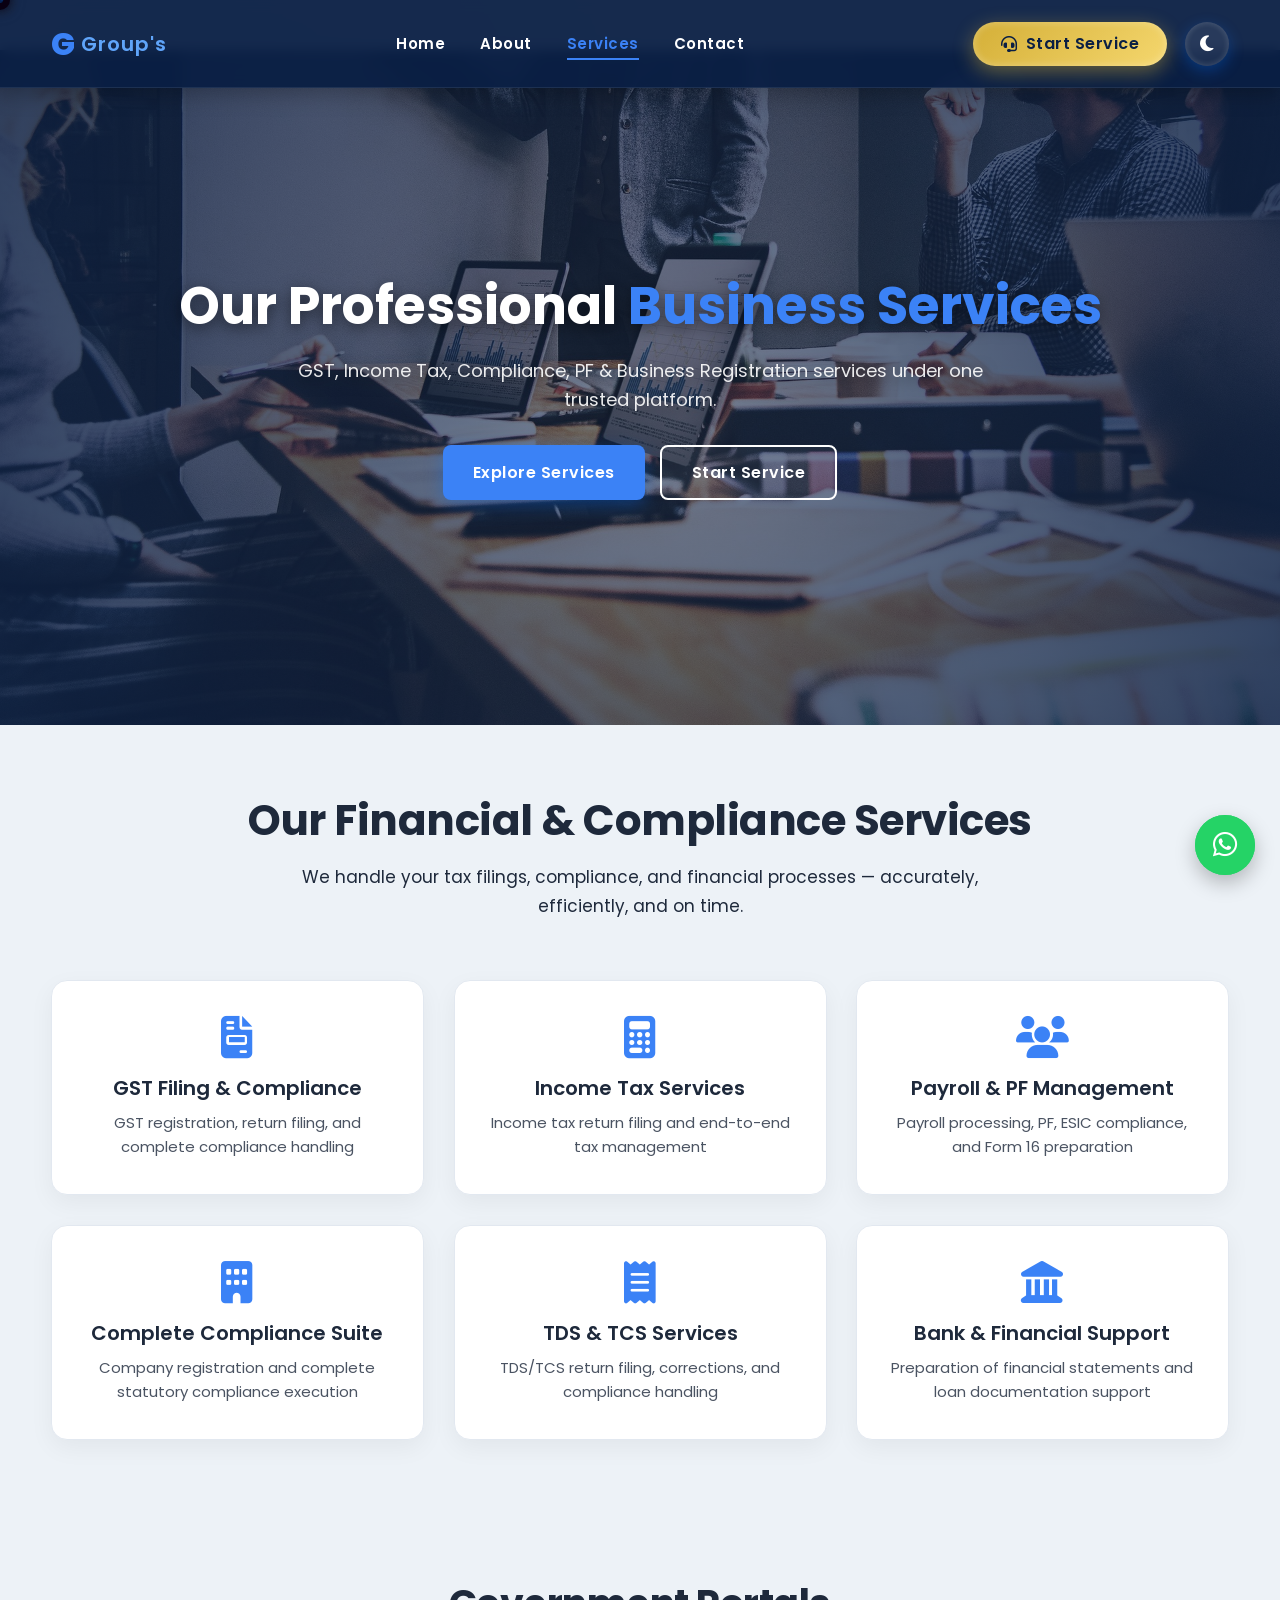
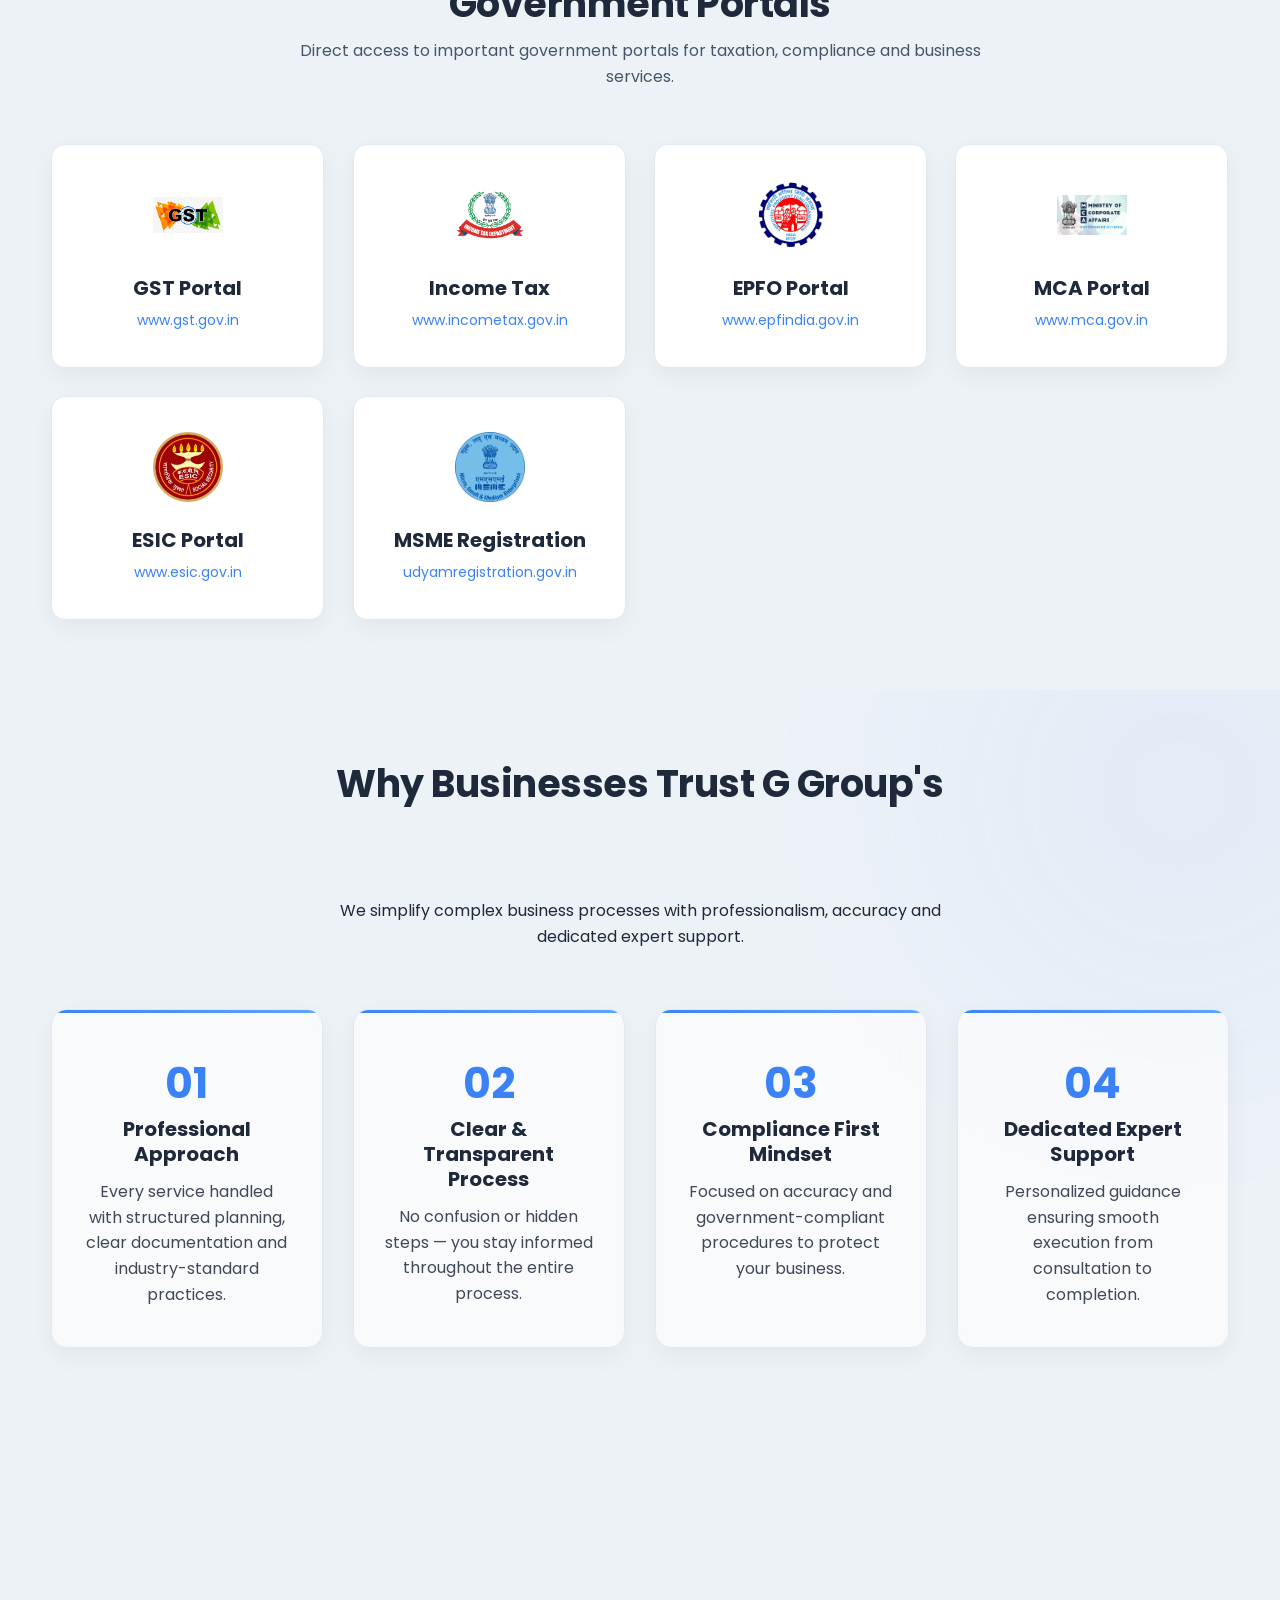
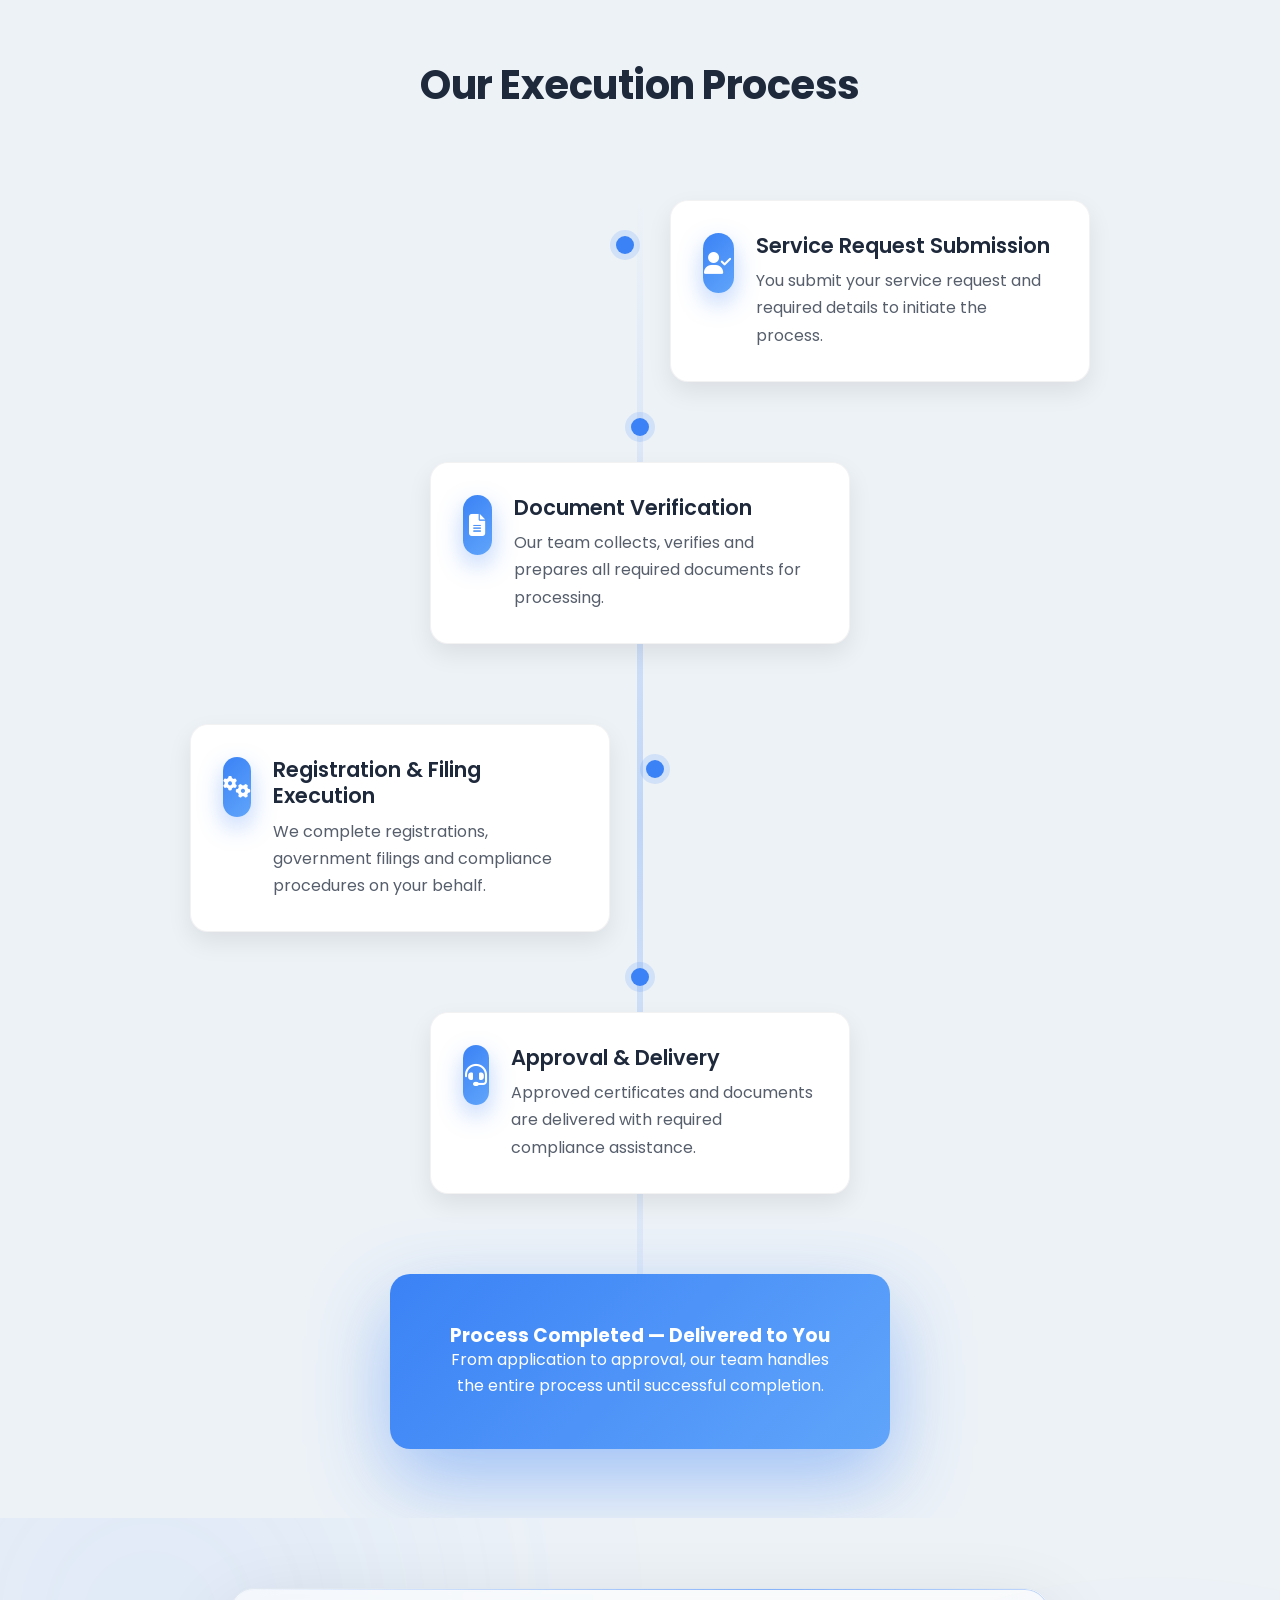
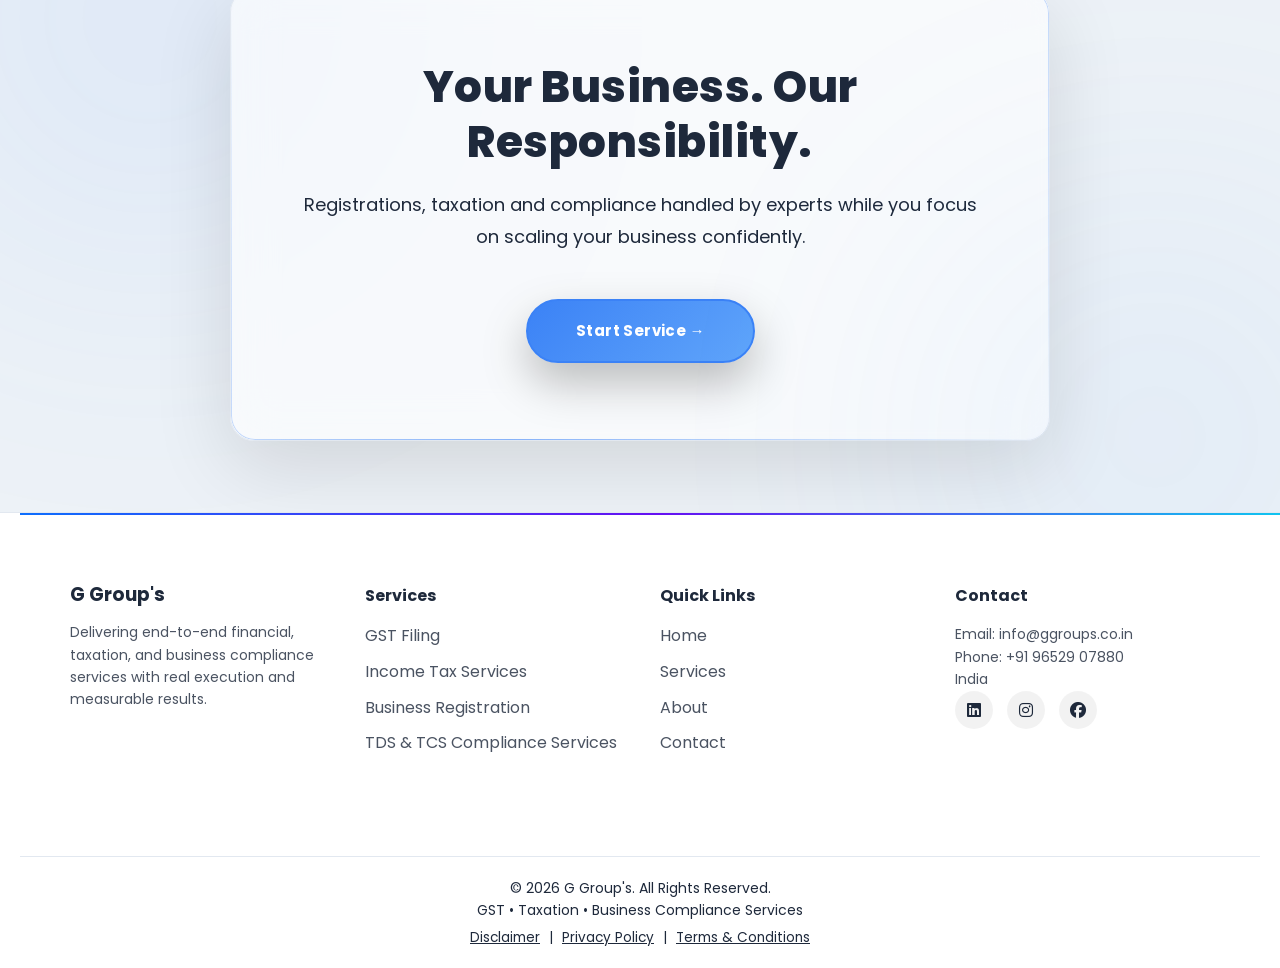
<file: assets/pages/Services/servicesMain.html>
<!DOCTYPE html>
<html lang="en">
<head>
    <meta charset="UTF-8">
    <title>Our Services | G Group's</title>
    <meta name="viewport" content="width=device-width, initial-scale=1.0">
    <meta name="description" content="Explore the professional services offered by G Group's. Quality, innovation, and excellence in every project.">

    <!-- Favicon -->
    <link rel="icon" href="../../../favicon.ico" type="image/x-icon">

    <!-- CSS -->
    <link rel="stylesheet" href="../../css/style.css">
    <link rel="stylesheet" href="../../css/services.css">


    <!-- Google Fonts -->
    <link rel="stylesheet" href="https://cdnjs.cloudflare.com/ajax/libs/font-awesome/6.5.0/css/all.min.css">
    <link href="https://fonts.googleapis.com/css2?family=Poppins:wght@300;400;600;700&display=swap" rel="stylesheet">
</head>

<body>

   <!-- Header -->
    <header class="main-header">
        <div class="container nav-container">

            <!-- Logo -->
            <a href="../../../index.html" class="logo">
                <span class="logo-main reveal">G</span>
                <span class="logo-text reveal delay-1">Group's</span>
            </a>

            <!-- Navigation -->
            <nav id="navbar">
                <ul class="nav-links">
                    <li><a href="../../../index.html">Home</a></li>
                    <li><a href="../about.html">About</a></li>
                    <li><a href="servicesMain.html">Services</a></li>
                    <li><a href="../contact.html">Contact</a></li>
                </ul>
                <div class="mobile-cta">
                    <a href="../contact.html" class="btn-cta">
                        Start Service
                    </a>
                </div>
            </nav>

            <!-- Right Side Actions -->
            <div class="nav-actions reveal">
                <a href="../contact.html" class="btn-cta">
                    <i class="fa-solid fa-headset reveal"></i>
                    <span>Start Service</span>
                </a>

                <button id="themeToggle" class="theme-toggle reveal" aria-label="Toggle Theme">
                    <i class="fa-solid fa-moon icon"></i>
                </button>
            </div>
        </div>
    </header>
    <div id="overlay"></div>

    <!-- SERVICES HERO -->
    <section class="services-hero">
        <div class="hero-overlay"></div>

        <div class="container hero-content ">
            <h1>Our Professional <span>Business Services</span></h1>

            <p>
            GST, Income Tax, Compliance, PF & Business Registration
            services under one trusted platform.
            </p>

            <div class="hero-buttons">
            <a href="#services-list" class="btn-primary">
                Explore Services
            </a>

            <a href="../contact.html" class="btn-secondary">
                Start Service
            </a>
            </div>
        </div>
    </section>

    <!-- =========================
            SERVICES LIST
    ========================= -->
    <section id="services-list" class="services">
        <div class="container">

            <h2 class="services-title reveal ">Our Financial & Compliance Services</h2>

            <p class="services-subtitle reveal delay-1">
                We handle your tax filings, compliance, and financial processes —
                accurately, efficiently, and on time.
            </p>

            <div class="services-grid">

                <a href="gst.html" class="service-card reveal delay-1">
                    <i class="fa-solid fa-file-invoice"></i>
                    <h3>GST Filing & Compliance</h3>
                    <p>GST registration, return filing, and complete compliance handling</p>
                </a>

                <a href="it.html" class="service-card reveal delay-2">
                    <i class="fa-solid fa-calculator"></i>
                    <h3>Income Tax Services </h3>
                    <p>Income tax return filing and end-to-end tax management</p>
                </a>

                <a href="pf.html" class="service-card reveal delay-3">
                    <i class="fa-solid fa-users"></i>
                    <h3>Payroll & PF Management</h3>
                    <p>Payroll processing, PF, ESIC compliance, and Form 16 preparation</p>
                </a>

                <a href="compliance.html" class="service-card reveal delay-4">
                    <i class="fa-solid fa-building"></i>
                    <h3>Complete Compliance Suite</h3>
                    <p>Company registration and complete statutory compliance execution</p>
                </a>

                <a href="tds.html" class="service-card reveal delay-5">
                    <i class="fa-solid fa-receipt"></i>
                    <h3>TDS & TCS Services</h3>
                    <p>TDS/TCS return filing, corrections, and compliance handling</p>
                </a>

                <a href="bank.html" class="service-card reveal delay-6">
                    <i class="fa-solid fa-landmark"></i>
                    <h3>Bank & Financial Support</h3>
                    <p>Preparation of financial statements and loan documentation support</p>
                </a>

            </div>

        </div>
    </section>

    <!-- GOV PORTALS -->
    <section class="gov-portals">
        <div class="container">

            <h2 class="section-title reveal">Government Portals</h2>
            <p class="section-subtitle reveal">
                Direct access to important government portals for taxation,
                compliance and business services.
            </p>

            <div class="portal-grid">

                <a href="https://www.gst.gov.in" target="_blank" class="portal-card reveal delay-1">
                     <img src="../../images/gst-logo.png" alt="GST Portal">
                    <h3>GST Portal</h3>
                    <span>www.gst.gov.in</span>
                </a>

                <a href="https://www.incometax.gov.in" target="_blank" class="portal-card reveal delay-2">
                    <img src="../../images/Income_Tax_Dept_Logo.png" alt="Income Tax">
                    <h3>Income Tax</h3>
                    <span>www.incometax.gov.in</span>
                </a>

                <a href="https://www.epfindia.gov.in" target="_blank" class="portal-card reveal delay-3">
                    <img src="../../images/EPFO_Logo.png" alt="EPFO">
                    <h3>EPFO Portal</h3>
                    <span>www.epfindia.gov.in</span>
                </a>

                <a href="https://www.mca.gov.in" target="_blank" class="portal-card reveal delay-4">
                    <img src="../../images/MCA_Portal.jpg" alt="MCA">
                    <h3>MCA Portal</h3>
                    <span>www.mca.gov.in</span>
                </a>

                <a href="https://www.esic.gov.in" target="_blank" class="portal-card reveal delay-5">
                    <img src="../../images/Employee_State_Insurance_Corporation_Logo.png" alt="ESIC">
                    <h3>ESIC Portal</h3>
                    <span>www.esic.gov.in</span>
                </a>

                <a href="https://udyamregistration.gov.in" target="_blank" class="portal-card reveal delay-6">
                    <img src="../../images/MSME_logo_.png" alt="MSME">
                    <h3>MSME Registration</h3>
                    <span>udyamregistration.gov.in</span>
                </a>

            </div>

        </div>
    </section>
    <section class="why-choose">
        <div class="container">

            <h2 class="section-title reveal">
                Why Businesses Trust G Group's
            </h2>

            <p class="section-subtitle reveal">
                We simplify complex business processes with professionalism,
                accuracy and dedicated expert support.
            </p>

            <div class="why-grid">

                <div class="why-card reveal delay-1">
                    <span class="why-number reveal">01</span>
                    <h3>Professional Approach</h3>
                    <p>
                        Every service handled with structured planning,
                        clear documentation and industry-standard practices.
                    </p>
                </div>

                <div class="why-card reveal delay-2">
                    <span class="why-number reveal">02</span>
                    <h3>Clear & Transparent Process</h3>
                    <p>
                        No confusion or hidden steps — you stay informed
                        throughout the entire process.
                    </p>
                </div>

                <div class="why-card reveal delay-3">
                    <span class="why-number reveal">03</span>
                    <h3>Compliance First Mindset</h3>
                    <p>
                        Focused on accuracy and government-compliant
                        procedures to protect your business.
                    </p>
                </div>

                <div class="why-card reveal delay-4">
                    <span class="why-number reveal">04</span>
                    <h3>Dedicated Expert Support</h3>
                    <p>
                        Personalized guidance ensuring smooth execution
                        from consultation to completion.
                    </p>
                </div>

            </div>
        </div>
    </section>

    <!-- =========================
            HOW WE WORK
    ========================= -->
    <section class="process">

        <div class="container">

            <h2 class="section-title reveal">
                Our Execution Process
            </h2>

            <div class="process-flow">

                <!-- STEP 1 -->
                <div class="process-card right reveal delay-1">
                    <div class="process-icon reveal delay-1">
                        <i class="fa-solid fa-user-check"></i>
                    </div>
                    <div class="reveal delay-1">
                        <h3>Service Request Submission</h3>
                        <p>
                            You submit your service request and
                            required details to initiate the process.
                        </p>
                    </div>
                </div>

                <!-- STEP 2 -->
                <div class="process-card down reveal delay-2">
                    <div class="process-icon reveal delay-2">
                        <i class="fa-solid fa-file-lines"></i>
                    </div>
                    <div class="reveal delay-2">
                        <h3>Document Verification</h3>
                        <p>
                            Our team collects, verifies and prepares
                            all required documents for processing.
                        </p>
                    </div>
                </div>

                <!-- STEP 3 -->
                <div class="process-card left reveal delay-3">
                    <div class="process-icon reveal delay-3">
                        <i class="fa-solid fa-gears"></i>
                    </div>
                    <div class="reveal delay-3">
                        <h3>Registration & Filing Execution</h3>
                        <p>
                            We complete registrations, government
                            filings and compliance procedures
                            on your behalf.
                        </p>
                    </div>
                </div>

                <!-- STEP 4 -->
                <div class="process-card down reveal delay-4">
                    <div class="process-icon reveal delay-4">
                        <i class="fa-solid fa-headset"></i>
                    </div>
                    <div class="reveal delay-4">
                        <h3>Approval & Delivery</h3>
                        <p>
                            Approved certificates and documents
                            are delivered with required compliance
                            assistance.
                        </p>
                    </div>
                </div>

                <!-- EXTRA FINAL BLOCK -->
                <div class="process-result reveal delay-5">
                    <h3 class="reveal delay-5">Process Completed — Delivered to You</h3>
                    <p class="reveal delay-5">
                        From application to approval,
                        our team handles the entire process
                        until successful completion.
                    </p>
                </div>

            </div>

        </div>

    </section>

   <!-- Call To Action -->
   <section class="cta">
        <div class="cta-box reveal">

            <h2 class="reveal">Your Business. Our Responsibility.</h2>

            <p class="reveal">
                Registrations, taxation and compliance handled by experts
                while you focus on scaling your business confidently.
            </p>

            <a href="../contact.html" class="cta-btn reveal">
                Start Service →
            </a>

        </div>
    </section>

    <!-- =========================
            Footer
    ========================= -->
    <footer class="footer">

        <div class="container footer-grid">

            <!-- Company -->
            <div class="footer-col">
                <h3>G Group's</h3>
                <p>
                    Delivering end-to-end financial, taxation, and
                    business compliance services with real execution
                    and measurable results.
                </p>
            </div>

            <!-- Services -->
            <div class="footer-col">
                <h4>Services</h4>
                <ul>
                    <li><a href="./gst.html">GST Filing</a></li>
                    <li><a href="./it.html">Income Tax Services</a></li>
                    <li><a href="./compliance.html">Business Registration</a></li>
                    <li><a href="./tds.html">TDS & TCS Compliance Services</a></li>
                </ul>
            </div>

            <!-- Quick Links -->
            <div class="footer-col">
                <h4>Quick Links</h4>
                <ul>
                    <li><a href="../../../index.html">Home</a></li>
                    <li><a href="./servicesMain.html">Services</a></li>
                    <li><a href="../about.html">About</a></li>
                    <li><a href="../contact.html">Contact</a></li>
                </ul>
            </div>

            <!-- Contact -->
            <div class="footer-col">
                <h4>Contact</h4>
                <p>Email: <a href="mailto:info@ggroups.co.in">info@ggroups.co.in</a></p>
                <p>Phone: <a href="tel:+919652907880">+91 96529 07880</a></p>
                <p>India</p>

                <!-- Social Media -->
                <div class="footer-social">
                    <a href="https://www.linkedin.com/company/ggroups-finance" target="_blank" rel="noopener noreferrer"><i class="fa-brands fa-linkedin"></i></a>
                    <a href="https://www.instagram.com/ggroups._official" target="_blank" rel="noopener noreferrer"><i class="fa-brands fa-instagram"></i></a>
                    <a href="https://www.facebook.com/profile.php?id=61577542921292" target="_blank" rel="noopener noreferrer"><i class="fa-brands fa-facebook"></i></a>
                </div>
            </div>

        </div>

        <!-- Bottom -->
        <div class="footer-bottom">
            <p>© 2026 G Group's. All Rights Reserved.</p>
            <p class="footer-note">GST • Taxation • Business Compliance Services</p>
            <p class="footer-legal">
                <a href="../legal/disclaimer.html">Disclaimer</a> |
                <a href="../legal/privacy.html">Privacy Policy</a> |
                <a href="../legal/terms.html">Terms & Conditions</a>
            </p>
        </div>

    </footer>


    <!-- JS -->
    <script src="../../js/script.js"></script>
    <!-- WhatsApp Floating Button -->
    <a href="https://wa.me/919652907880"
        class="whatsapp-float"
        target="_blank"
        rel="noopener"
        title="Chat with G Group's on WhatsApp">

        <i class="fa-brands fa-whatsapp"></i>

    </a>
</body>
</html>
</file>
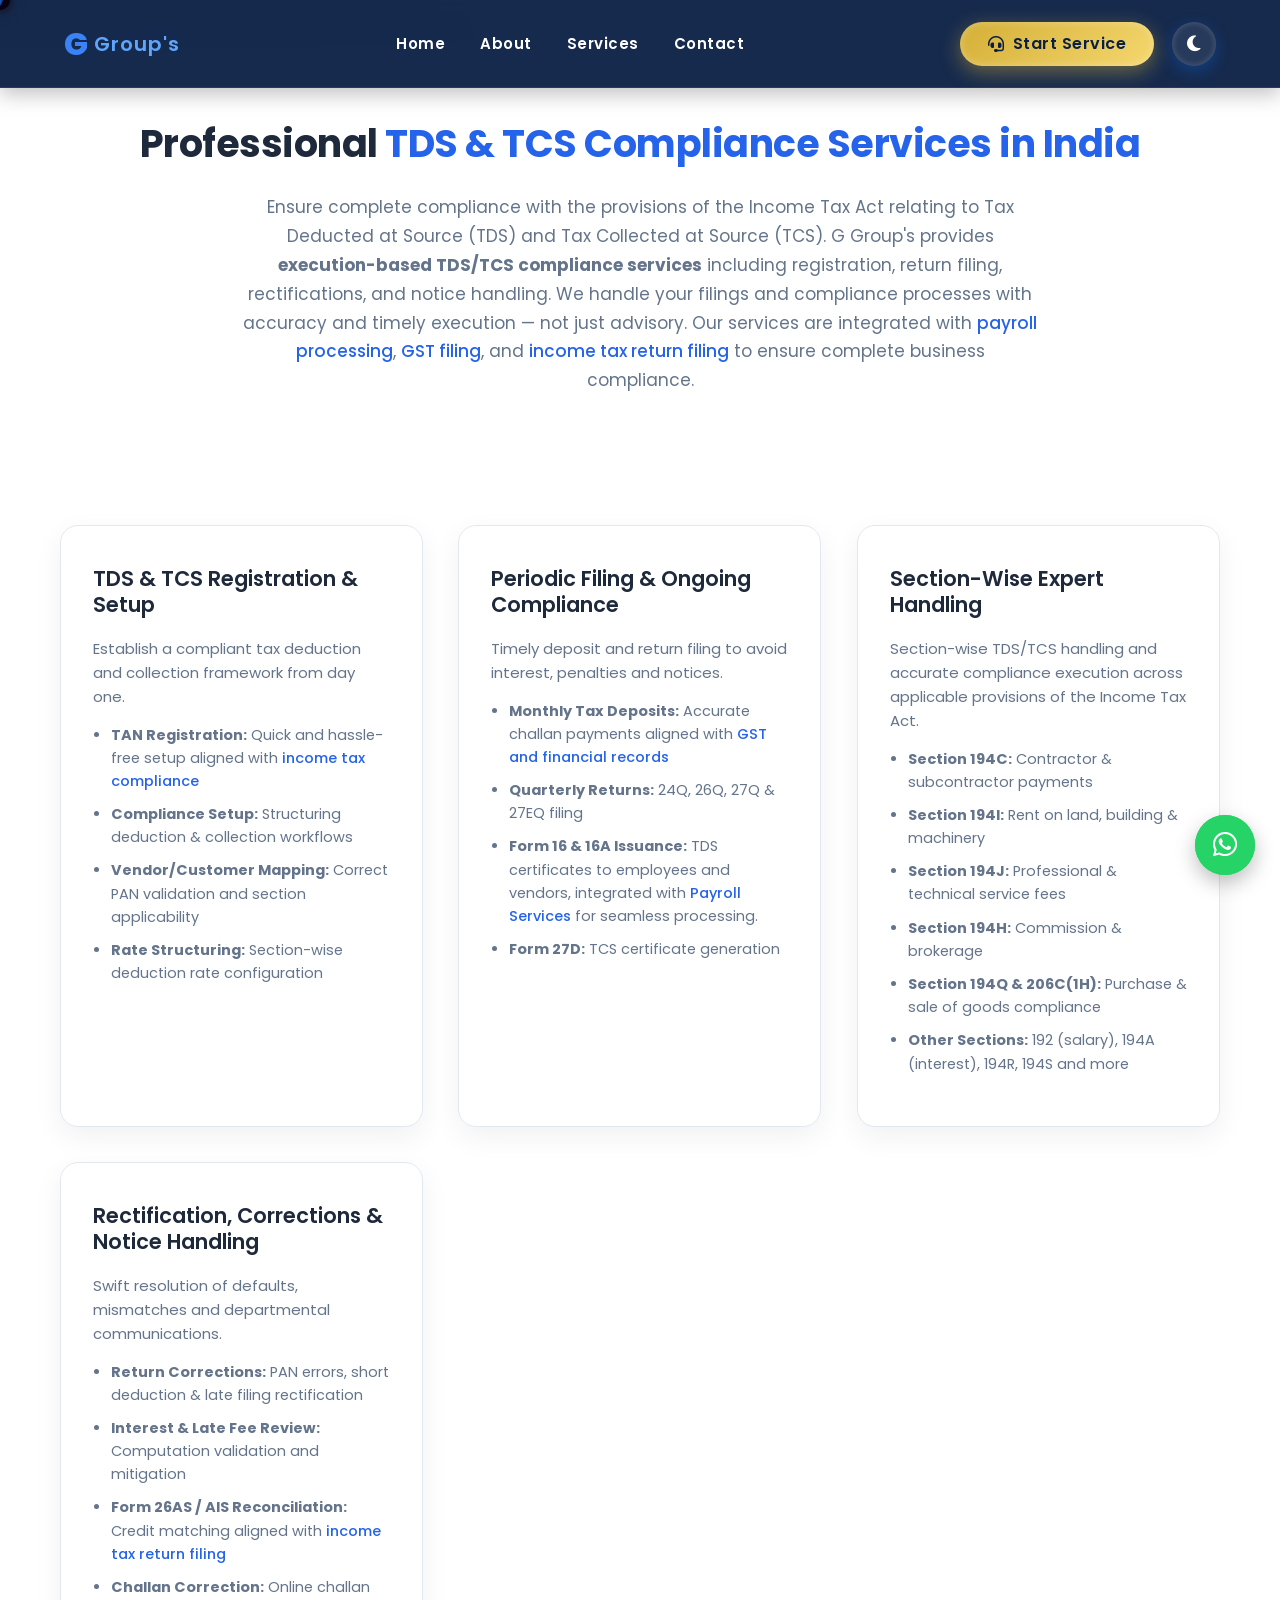
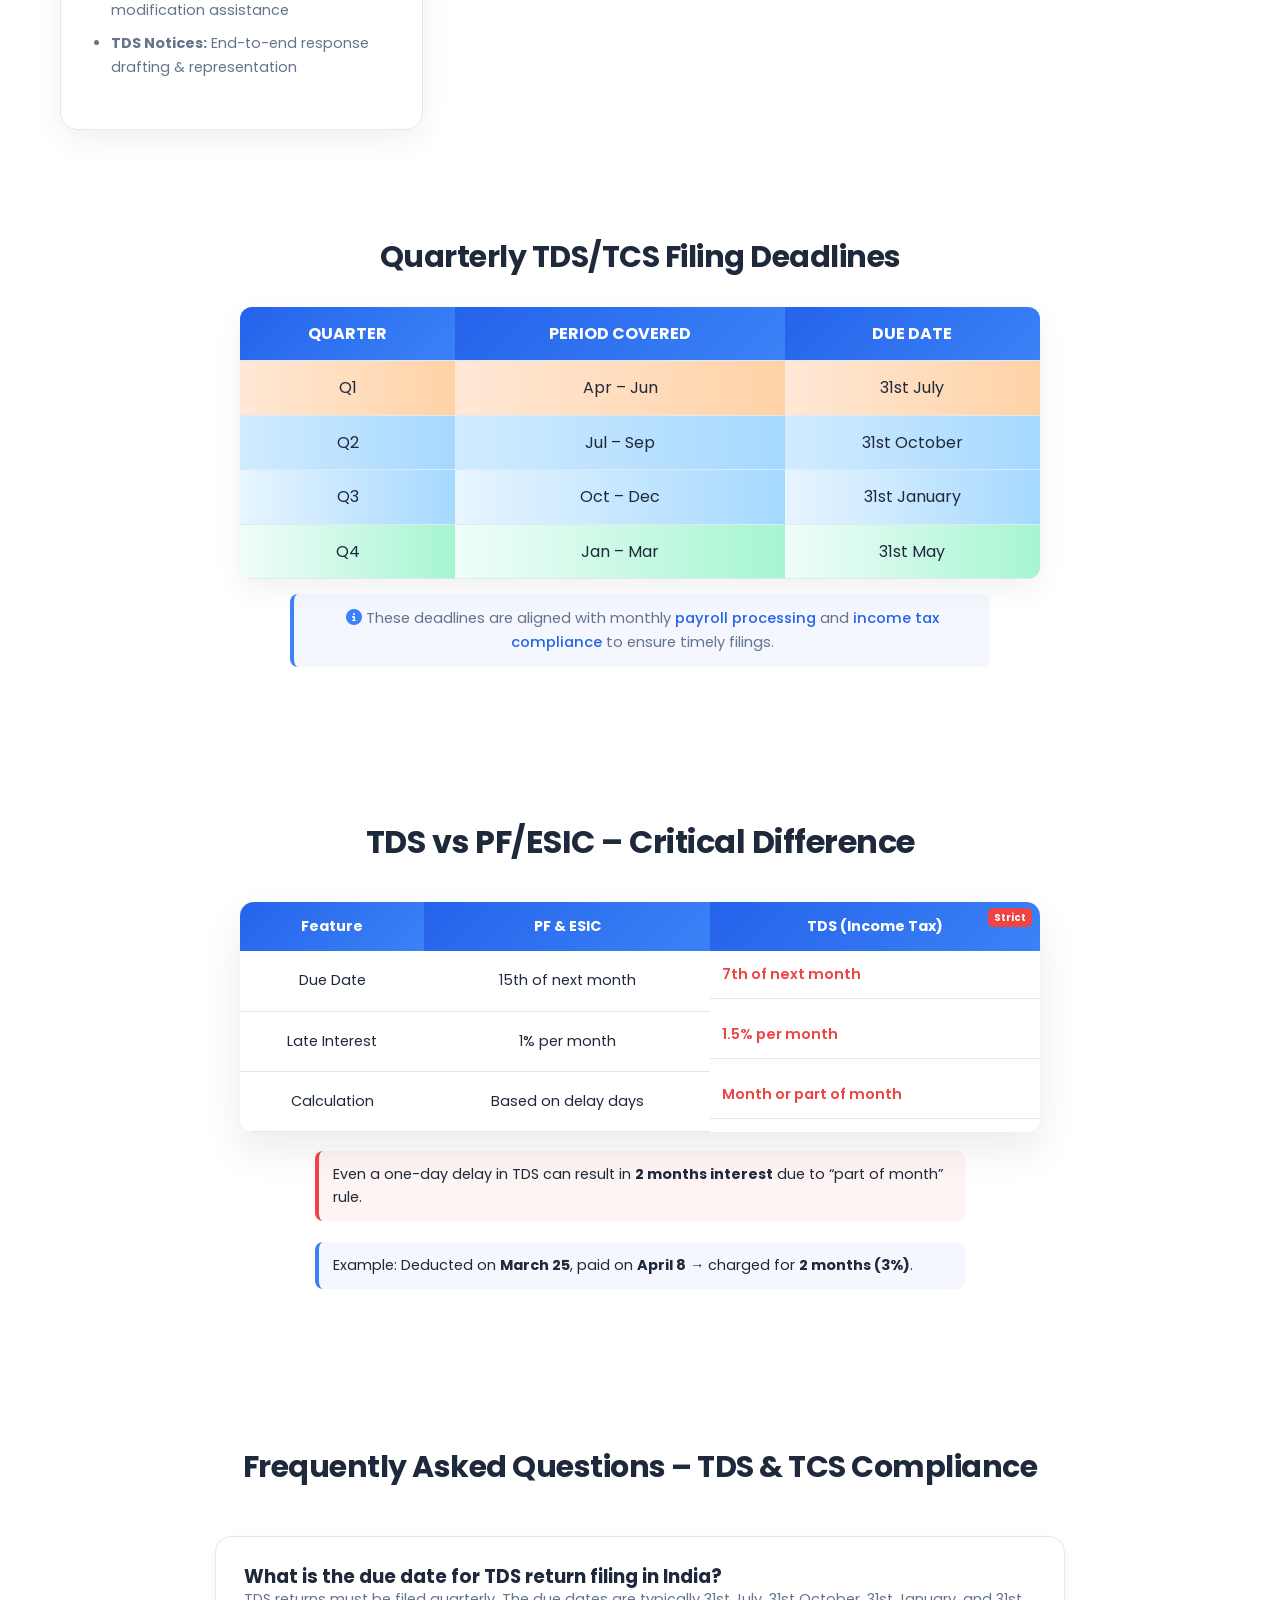
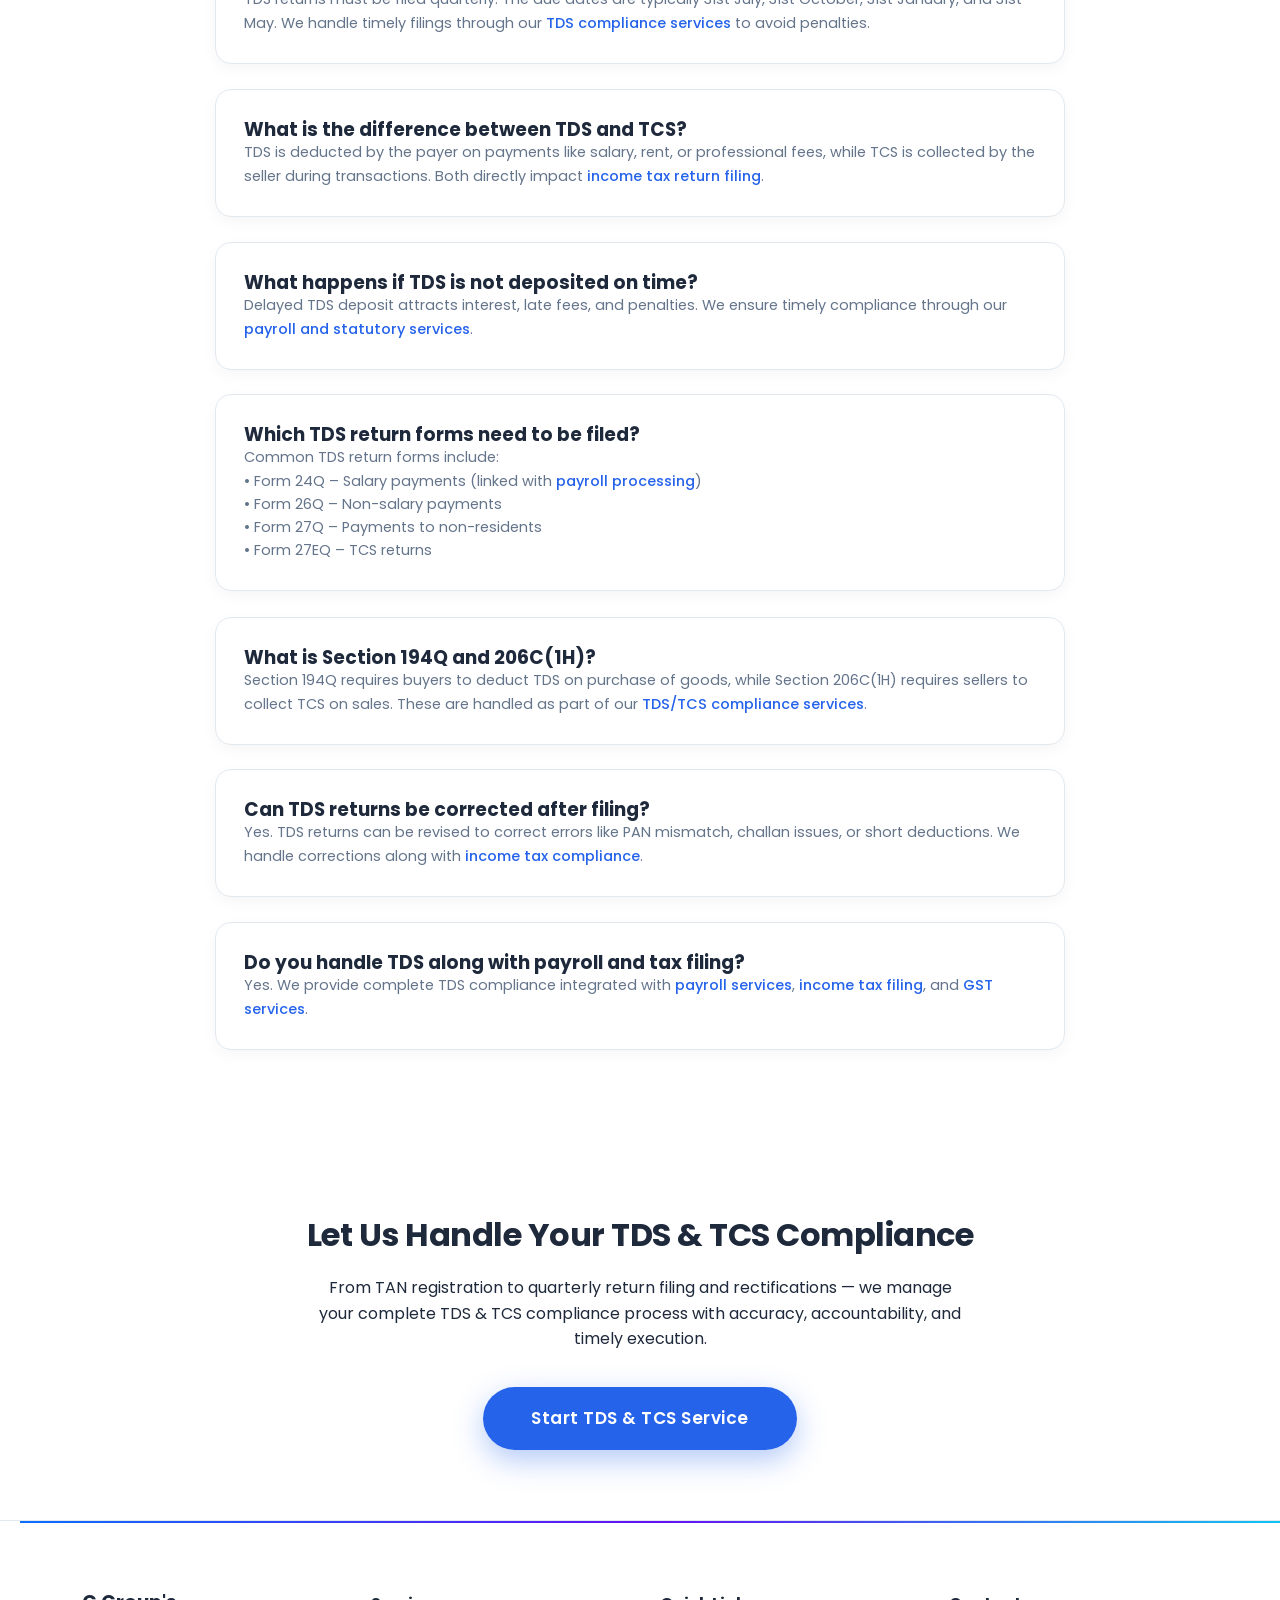
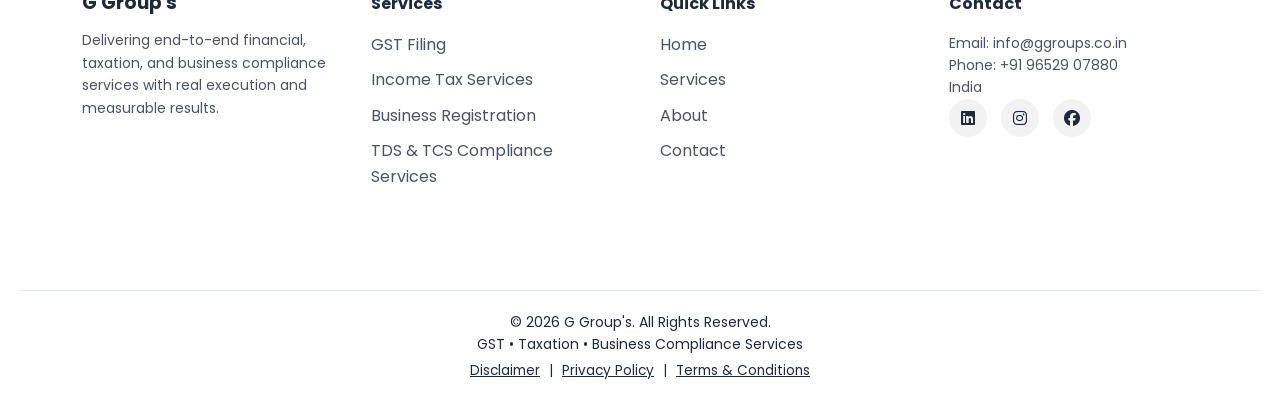
<file: assets/pages/Services/tds.html>
<!DOCTYPE html>
<html lang="en">
  <head>
    <meta charset="UTF-8">
    <meta name="viewport" content="width=device-width, initial-scale=1.0">

    <title>TDS & TCS Compliance Services in India | Return Filing, Corrections & Advisory – G Group's</title>

    <meta name="description" content="Professional TDS and TCS compliance services in India including return filing, correction statements, lower deduction certificates, TDS notices handling, Form 16/16A issuance and end-to-end statutory compliance by G Group's.">

    <meta name="keywords" content="TDS return filing, TCS return filing, TDS compliance services, TDS correction, Form 16 issuance, TDS notice handling, lower deduction certificate, TDS consultants in India">

    <meta name="robots" content="index, follow">

    <!-- Canonical -->
    <link rel="canonical" href="https://www.ggroups.co.in/services/tds-tcs-compliance/">

    <!-- Favicon -->
    <link rel="icon" href="../../../favicon.ico" type="image/x-icon">

    <!-- Open Graph -->
    <meta property="og:title" content="TDS & TCS Compliance Services in India – G Group's">
    <meta property="og:description" content="Accurate and timely TDS & TCS return filing, corrections, advisory, and notice handling services for businesses across India.">
    <meta property="og:type" content="website">
    <meta property="og:url" content="https://www.ggroups.co.in/assets/pages/Services/tds-tcs-compliance.html">
    <meta property="og:image" content="https://www.ggroups.co.in/assets/images/tds-tcs-banner.jpg">

    <!-- Twitter -->
    <meta name="twitter:card" content="summary_large_image">
    <meta name="twitter:title" content="TDS & TCS Compliance Services – G Group's">
    <meta name="twitter:description" content="End-to-end TDS & TCS compliance, return filing, corrections and advisory services for Indian businesses.">

    <!-- CSS -->
    <link rel="stylesheet" href="../../css/style.css">
    <link rel="stylesheet" href="../../css/GSTandIncome.css">

    <!-- Google Fonts -->
    <link rel="stylesheet" href="https://cdnjs.cloudflare.com/ajax/libs/font-awesome/6.5.0/css/all.min.css">
    <link href="https://fonts.googleapis.com/css2?family=Poppins:wght@300;400;600;700&display=swap" rel="stylesheet">
  </head>
<body>

<!-- Header -->
    <header class="main-header">
        <div class="container nav-container">

            <!-- Logo -->
            <a href="../../../index.html" class="logo">
                <span class="logo-main reveal">G</span>
                <span class="logo-text reveal delay-1">Group's</span>
            </a>

            <!-- Navigation -->
            <nav id="navbar">
                <ul class="nav-links">
                    <li><a href="../../../index.html">Home</a></li>
                    <li><a href="../about.html">About</a></li>
                    <li><a href="servicesMain.html">Services</a></li>
                    <li><a href="../contact.html">Contact</a></li>
                </ul>
                <div class="mobile-cta">
                    <a href="../contact.html" class="btn-cta">
                        Start Service
                    </a>
                </div>
            </nav>

            <!-- Right Side Actions -->
            <div class="nav-actions reveal">
                <a href="../contact.html" class="btn-cta">
                    <i class="fa-solid fa-headset reveal"></i>
                    <span>Start Service</span>
                </a>

                <button id="themeToggle" class="theme-toggle reveal" aria-label="Toggle Theme">
                    <i class="fa-solid fa-moon icon"></i>
                </button>
            </div>
        </div>
    </header>
    <div id="overlay"></div>

    <!-- TDS & TCS CONTENT -->
    <section class="tds-section reveal-zoom">
      <h1 class="reveal">Professional <span>TDS & TCS Compliance Services in India</span></h1>

      <p class="sub-text reveal delay-1">
        Ensure complete compliance with the provisions of the Income Tax Act relating to
        Tax Deducted at Source (TDS) and Tax Collected at Source (TCS).

        G Group's provides <strong>execution-based TDS/TCS compliance services</strong> including 
        registration, return filing, rectifications, and notice handling.

        We handle your filings and compliance processes with accuracy and 
        timely execution — not just advisory.

        Our services are integrated with 
        <a href="pf.html">payroll processing</a>, 
        <a href="gst.html">GST filing</a>, and 
        <a href="it.html">income tax return filing</a>
        to ensure complete business compliance.
      </p>

      <div class="mission-wrapper reveal delay-2">

        <!-- REGISTRATION -->
        <div class="mission-card reveal delay-1">
          <h3>TDS & TCS Registration & Setup</h3>
          <p>
            Establish a compliant tax deduction and collection framework from day one.
          </p>
          <ul>
            <li><strong>TAN Registration:</strong> Quick and hassle-free setup aligned with <a href="it.html">income tax compliance</a></li>
            <li><strong>Compliance Setup:</strong> Structuring deduction & collection workflows</li>
            <li><strong>Vendor/Customer Mapping:</strong> Correct PAN validation and section applicability</li>
            <li><strong>Rate Structuring:</strong> Section-wise deduction rate configuration</li>
          </ul>
        </div>

        <!-- PERIODIC FILING -->
        <div class="mission-card reveal delay-2">
          <h3>Periodic Filing & Ongoing Compliance</h3>
          <p>
            Timely deposit and return filing to avoid interest, penalties and notices.
          </p>
          <ul>
            <li><strong>Monthly Tax Deposits:</strong> Accurate challan payments aligned with <a href="gst.html">GST and financial records</a></li>
            <li><strong>Quarterly Returns:</strong> 24Q, 26Q, 27Q & 27EQ filing</li>
            <li>
              <strong>Form 16 & 16A Issuance:</strong> TDS certificates to employees and vendors, 
              integrated with <a href="pf.html">Payroll Services</a> for seamless processing.
            </li>
            <li><strong>Form 27D:</strong> TCS certificate generation</li>
          </ul>
        </div>

        <!-- SECTION-WISE HANDLING -->
        <div class="mission-card reveal delay-3">
          <h3>Section-Wise Expert Handling</h3>
          <p>
            Section-wise TDS/TCS handling and accurate compliance execution across applicable provisions of the Income Tax Act.
          </p>
          <ul>
            <li><strong>Section 194C:</strong> Contractor & subcontractor payments</li>
            <li><strong>Section 194I:</strong> Rent on land, building & machinery</li>
            <li><strong>Section 194J:</strong> Professional & technical service fees</li>
            <li><strong>Section 194H:</strong> Commission & brokerage</li>
            <li><strong>Section 194Q & 206C(1H):</strong> Purchase & sale of goods compliance</li>
            <li><strong>Other Sections:</strong> 192 (salary), 194A (interest), 194R, 194S and more</li>
          </ul>
        </div>

        <!-- RECTIFICATION -->
        <div class="mission-card reveal delay-4">
          <h3>Rectification, Corrections & Notice Handling</h3>
          <p>
            Swift resolution of defaults, mismatches and departmental communications.
          </p>
          <ul>
            <li><strong>Return Corrections:</strong> PAN errors, short deduction & late filing rectification</li>
            <li><strong>Interest & Late Fee Review:</strong> Computation validation and mitigation</li>
            <li><strong>Form 26AS / AIS Reconciliation:</strong> Credit matching aligned with <a href="it.html">income tax return filing</a></li>
            <li><strong>Challan Correction:</strong> Online challan modification assistance</li>
            <li><strong>TDS Notices:</strong> End-to-end response drafting & representation</li>
          </ul>
        </div>

      </div>

      <!-- Quarterly Deadlines Table -->
      <div class="tds-deadlines reveal delay-5">
        <h2>Quarterly TDS/TCS Filing Deadlines</h2>
        <table class="deadline-table">
          <thead>
            <tr>
              <th>Quarter</th>
              <th>Period Covered</th>
              <th>Due Date</th>
            </tr>
          </thead>
          <tbody>
            <tr>
              <td>Q1</td>
              <td>Apr – Jun</td>
              <td>31st July</td>
            </tr>
            <tr>
              <td>Q2</td>
              <td>Jul – Sep</td>
              <td>31st October</td>
            </tr>
            <tr>
              <td>Q3</td>
              <td>Oct – Dec</td>
              <td>31st January</td>
            </tr>
            <tr>
              <td>Q4</td>
              <td>Jan – Mar</td>
              <td>31st May</td>
            </tr>
          </tbody>
        </table>
        <p class="deadline-note">
          <i class="fa-solid fa-circle-info"></i>
          These deadlines are aligned with monthly 
          <a href="./pf.html">payroll processing</a> and 
          <a href="./it.html">income tax compliance</a> to ensure timely filings.
        </p>
      </div>
    </section>
    <section class="tds-alert-section">

        <div class="container">

          <h2 class="section-title reveal">
            TDS vs PF/ESIC – Critical Difference
          </h2>

          <!-- TABLE -->
          <div class="table-wrapper reveal ultra-wrap">
            <table class="comparison-table premium-table ultra-table">
              <thead>
                <tr>
                  <th>Feature</th>
                  <th>PF & ESIC</th>
                  <th class="tds-col">TDS (Income Tax)</th>
                </tr>
              </thead>
              <tbody>
                <tr>
                  <td>Due Date</td>
                  <td>15th of next month</td>
                  <td class="highlight">7th of next month</td>
                </tr>
                <tr>
                  <td>Late Interest</td>
                  <td>1% per month</td>
                  <td class="highlight">1.5% per month</td>
                </tr>
                <tr>
                  <td>Calculation</td>
                  <td>Based on delay days</td>
                  <td class="highlight">Month or part of month</td>
                </tr>
              </tbody>
            </table>
          </div>

          <!-- WARNING -->
          <div class="tds-warning reveal">
             Even a one-day delay in TDS can result in 
            <strong>2 months interest</strong> due to “part of month” rule.
          </div>

          <!-- EXAMPLE -->
          <div class="tds-example reveal">
            Example: Deducted on <strong>March 25</strong>, paid on 
            <strong>April 8</strong> → charged for <strong>2 months (3%)</strong>.
          </div>

        </div>

    </section>
    <!-- =========================
            TDS & TCS FAQ SECTION
    ========================= -->
    <section class="faq-section reveal-zoom">

      <h2>Frequently Asked Questions – TDS & TCS Compliance</h2>

      <div class="faq-container reveal delay-1">

        <div class="faq-item reveal delay-2">
          <h3>What is the due date for TDS return filing in India?</h3>
          <p>
            TDS returns must be filed quarterly. The due dates are typically 
            31st July, 31st October, 31st January, and 31st May.
            We handle timely filings through our 
            <a href="tds.html">TDS compliance services</a> to avoid penalties.
          </p>
        </div>

        <div class="faq-item reveal delay-3">
          <h3>What is the difference between TDS and TCS?</h3>
          <p>
            TDS is deducted by the payer on payments like salary, rent, or professional fees,
            while TCS is collected by the seller during transactions.
            Both directly impact 
            <a href="it.html">income tax return filing</a>.
          </p>
        </div>

        <div class="faq-item reveal delay-4">
          <h3>What happens if TDS is not deposited on time?</h3>
          <p>
            Delayed TDS deposit attracts interest, late fees, and penalties.
            We ensure timely compliance through our 
            <a href="pf.html">payroll and statutory services</a>.
          </p>
        </div>

        <div class="faq-item reveal delay-5">
          <h3>Which TDS return forms need to be filed?</h3>
          <p>
            Common TDS return forms include:
            <br>• Form 24Q – Salary payments (linked with <a href="pf.html">payroll processing</a>)
            <br>• Form 26Q – Non-salary payments
            <br>• Form 27Q – Payments to non-residents
            <br>• Form 27EQ – TCS returns
          </p>
        </div>

        <div class="faq-item reveal delay-6">
          <h3>What is Section 194Q and 206C(1H)?</h3>
          <p>
            Section 194Q requires buyers to deduct TDS on purchase of goods,
            while Section 206C(1H) requires sellers to collect TCS on sales.
            These are handled as part of our 
            <a href="tds.html">TDS/TCS compliance services</a>.
          </p>
        </div>

        <div class="faq-item reveal delay-7">
          <h3>Can TDS returns be corrected after filing?</h3>
          <p>
            Yes. TDS returns can be revised to correct errors like PAN mismatch,
            challan issues, or short deductions. We handle corrections along with
            <a href="it.html">income tax compliance</a>.
          </p>
        </div>

        <div class="faq-item reveal delay-8">
          <h3>Do you handle TDS along with payroll and tax filing?</h3>
          <p>
            Yes. We provide complete TDS compliance integrated with 
            <a href="pf.html">payroll services</a>, 
            <a href="it.html">income tax filing</a>, and 
            <a href="gst.html">GST services</a>.
          </p>
        </div>

      </div>
    </section>   
    <section class="service-cta reveal-zoom">
      <div class="container">
        <h2 class="reveal">Let Us Handle Your TDS & TCS Compliance</h2>
        <p class="reveal delay-1">
          From TAN registration to quarterly return filing and rectifications — 
          we manage your complete TDS & TCS compliance process with accuracy, 
          accountability, and timely execution.
        </p>
        <a href="../contact.html" class="btn-ctaa large-btnn reveal delay-2" aria-label="Start TDS & TCS Compliance Service">
          Start TDS & TCS Service
        </a>
      </div>
    </section>

<!-- =========================
            Footer
    ========================= -->
    <footer class="footer">

        <div class="container footer-grid">

            <!-- Company -->
            <div class="footer-col">
                <h3>G Group's</h3>
                <p>
                    Delivering end-to-end financial, taxation, and
                    business compliance services with real execution
                    and measurable results.
                </p>
            </div>

            <!-- Services -->
            <div class="footer-col">
                <h4>Services</h4>
                <ul>
                    <li><a href="./gst.html">GST Filing</a></li>
                    <li><a href="./it.html">Income Tax Services</a></li>
                    <li><a href="./compliance.html">Business Registration</a></li>
                    <li><a href="./tds.html">TDS & TCS Compliance Services</a></li>
                </ul>
            </div>

            <!-- Quick Links -->
            <div class="footer-col">
                <h4>Quick Links</h4>
                <ul>
                    <li><a href="../../../index.html">Home</a></li>
                    <li><a href="./servicesMain.html">Services</a></li>
                    <li><a href="../about.html">About</a></li>
                    <li><a href="../contact.html">Contact</a></li>
                </ul>
            </div>

            <!-- Contact -->
            <div class="footer-col">
                <h4>Contact</h4>
                <p>Email: <a href="mailto:info@ggroups.co.in">info@ggroups.co.in</a></p>
                <p>Phone: <a href="tel:+919652907880">+91 96529 07880</a></p>
                <p>India</p>

                <!-- Social Media -->
                <div class="footer-social">
                    <a href="https://www.linkedin.com/company/ggroups-finance" target="_blank" rel="noopener noreferrer"><i class="fa-brands fa-linkedin"></i></a>
                    <a href="https://www.instagram.com/ggroups._official" target="_blank" rel="noopener noreferrer"><i class="fa-brands fa-instagram"></i></a>
                    <a href="https://www.facebook.com/profile.php?id=61577542921292" target="_blank" rel="noopener noreferrer"><i class="fa-brands fa-facebook"></i></a>
                </div>
            </div>

        </div>

        <!-- Bottom -->
        <div class="footer-bottom">
            <p>© 2026 G Group's. All Rights Reserved.</p>
            <p class="footer-note">GST • Taxation • Business Compliance Services</p>
            <p class="footer-legal">
                <a href="../legal/disclaimer.html">Disclaimer</a> |
                <a href="../legal/privacy.html">Privacy Policy</a> |
                <a href="../legal/terms.html">Terms & Conditions</a>
            </p>
        </div>

    </footer>

    <!-- THEME SCRIPT -->
    <script src="../../js/script.js"></script>
    <!-- WhatsApp Floating Button -->
    <a href="https://wa.me/919652907880"
        class="whatsapp-float"
        target="_blank"
        rel="noopener"
        title="Chat with G Group's on WhatsApp">
        <i class="fa-brands fa-whatsapp"></i>
    </a>
    <!-- =========================
            FAQ SCHEMA – TDS & TCS
    ========================= -->
    <script type="application/ld+json">
    {
      "@context": "https://schema.org",
      "@type": "FAQPage",
      "mainEntity": [
        {
          "@type": "Question",
          "name": "What is the due date for TDS return filing in India?",
          "acceptedAnswer": {
            "@type": "Answer",
            "text": "TDS returns must be filed quarterly. The due dates are typically 31st July, 31st October, 31st January, and 31st May for Q1 to Q4 respectively. Late filing attracts penalties under the Income Tax Act."
          }
        },
        {
          "@type": "Question",
          "name": "What is the difference between TDS and TCS?",
          "acceptedAnswer": {
            "@type": "Answer",
            "text": "TDS (Tax Deducted at Source) is deducted by the payer while making specific payments such as salary, rent, or professional fees. TCS (Tax Collected at Source) is collected by the seller from the buyer at the time of sale of specified goods."
          }
        },
        {
          "@type": "Question",
          "name": "What happens if TDS is not deposited on time?",
          "acceptedAnswer": {
            "@type": "Answer",
            "text": "Non-deposit or delayed deposit of TDS attracts interest, late filing fees, and penalties. In serious cases, prosecution provisions may also apply. Timely compliance helps avoid unnecessary financial and legal risks."
          }
        },
        {
          "@type": "Question",
          "name": "Which TDS return forms need to be filed?",
          "acceptedAnswer": {
            "@type": "Answer",
            "text": "The commonly filed TDS return forms include Form 24Q for salary payments, Form 26Q for non-salary payments to residents, Form 27Q for payments to non-residents, and Form 27EQ for TCS returns."
          }
        },
        {
          "@type": "Question",
          "name": "What is Section 194Q and Section 206C(1H)?",
          "acceptedAnswer": {
            "@type": "Answer",
            "text": "Section 194Q requires buyers to deduct TDS on purchase of goods exceeding prescribed limits, while Section 206C(1H) requires sellers to collect TCS on sale of goods beyond the specified turnover threshold."
          }
        },
        {
          "@type": "Question",
          "name": "Can TDS returns be corrected after filing?",
          "acceptedAnswer": {
            "@type": "Answer",
            "text": "Yes. TDS returns can be revised to correct PAN errors, challan mismatches, short deductions, or other inaccuracies. Correction statements must be filed promptly to avoid defaults and notices."
          }
        }
      ]
    }
    </script>
    <!-- =========================
        SERVICE SCHEMA
    ========================= -->
    <script type="application/ld+json">
    {
      "@context": "https://schema.org",
      "@type": "LocalBusiness",
      "name": "G Group's",
      "url": "https://www.ggroups.co.in/",
      "logo": "https://www.ggroups.co.in/assets/images/logo.png",
      "description": "G Group's provides end-to-end TDS and TCS compliance services in India including TAN registration, quarterly return filing, rectifications, challan corrections, and statutory notice handling.",
      "areaServed": {
        "@type": "Country",
        "name": "India"
      },
      "serviceType": "TDS & TCS Compliance Services",
      "hasOfferCatalog": {
        "@type": "OfferCatalog",
        "name": "TDS & TCS Compliance Services",
        "itemListElement": [
          {
            "@type": "Offer",
            "itemOffered": {
              "@type": "Service",
              "name": "TAN Registration & Setup",
              "description": "Procurement of TAN and setup of compliant TDS/TCS deduction workflows."
            }
          },
          {
            "@type": "Offer",
            "itemOffered": {
              "@type": "Service",
              "name": "Quarterly TDS/TCS Return Filing",
              "description": "Filing of Form 24Q, 26Q, 27Q and 27EQ along with monthly tax deposits."
            }
          },
          {
            "@type": "Offer",
            "itemOffered": {
              "@type": "Service",
              "name": "TDS Rectification & Corrections",
              "description": "Correction of PAN errors, short deductions, challan mismatches and default notices."
            }
          },
          {
            "@type": "Offer",
            "itemOffered": {
              "@type": "Service",
              "name": "TDS Notice Handling",
              "description": "Drafting and submission of responses to income tax department notices."
            }
          }
        ]
      }
    }
    </script>
    <script type="application/ld+json">
    {
      "@context": "https://schema.org",
      "@type": "Organization",
      "name": "G Group's",
      "url": "https://ggroups.co.in",
      "logo": "https://ggroups.co.in/assets/images/logo.png",
      "contactPoint": {
        "@type": "ContactPoint",
        "telephone": "+91-96529 07880",
        "contactType": "customer service",
        "areaServed": "IN",
        "availableLanguage": "English"
      },
      "address": {
        "@type": "PostalAddress",
        "addressRegion": "Karnataka",
        "addressCountry": "IN"
      }
    }
    </script>
  </body>
</html>
</file>
<file: assets/css/style.css>
/* =========================
   Global Styles
========================= */

* {
    margin: 0;
    padding: 0;
    box-sizing: border-box;
    transition: background 0.3s ease,
                transform .3s ease,
                color 0.3s ease,
                border-color 0.3s ease,
                box-shadow .3s ease;
                
                
}

html, body {
    overflow-x: hidden;
}

html{
    scroll-behavior:smooth;
}
body {
    padding-top: 50px;
    font-family: 'Poppins', sans-serif;
    line-height: 1.6;
    color: var(--text-color);
    background: var(--bg-color);
    transition: background 0.3s ease, color 0.3s ease;
}
body::after{
  content:"";
  position:fixed;
  inset:0;
  background:
  radial-gradient(circle at 10% 20%, rgba(37,99,235,0.12), transparent 40%),
  radial-gradient(circle at 90% 80%, rgba(99,102,241,0.10), transparent 40%);
  z-index:-2;
  pointer-events:none;
}
.container {
    width: 90%;
    max-width: 1200px;
    margin: auto;
}
h1,h2,h3{
  line-height:1.25;
}
section{
  opacity:0;
  transform:translateY(40px);
  animation:fadeUp 0.9s ease forwards;
}

@keyframes fadeUp{
  to{
    opacity:1;
    transform:translateY(0);
  }
}
/* =========================
   THEME VARIABLES
========================= */

:root {
 
  --logo-primary: #3B82F6;               
  --logo-secondary: #60A5FA;  

  --bg-color: #f4f7fb;                 
  --text-color: #1e293b;                
  --card-bg: #ffffff;                     
  --border-color: #e2e8f0;
  --section-bg: #edf2f7;                 
  
  --accent-color: #3B82F6;              
  --header-bg: rgba(10, 31, 68, 0.95);   
  --nav-text: #ffffff;

  /* --cursor-size: 20px;           
  --cursor-color: #1e293b;    
  --cursor-accent: #3B82F6; */

  --cursor-size: 20px;           
  --cursor-color: #1e293b;
  --cursor-accent: #D4AF37;
  --cursor-trail-color: #3B82F6;
  
  --glass-bg: rgba(255,255,255,0.6);     
  --gradient-light: linear-gradient(to bottom, #ffffff, #e9eef5);

  --input-bg: #ffffff;
  --input-border: #cbd5e1;
  --banner-bg: #e3f2fd;                  
  --footer-bg: #0a1f44;                 
  --cta-bg: #0a1f44;                     
  
  --footer-text: #1e293b; 
  --footer-subtext: #1e293b; 
  --footer-border: rgba(0,0,0,0.08);
  --footer-icon-bg: rgba(0,0,0,0.05);
}

body.dark {
  --logo-primary: #D4AF37;               
  --logo-secondary: #ffffff;             

  --bg-color: #0f172a;                   
  --text-color: #e5e7eb;                
  --card-bg: #1e293b;                    
  --border-color: #334155;
  --section-bg: #020617;                  
  
  --accent-color: #D4AF37;               
  --header-bg: rgba(5, 15, 35, 0.95);    
  --nav-text: #ffffff;

  --cursor-size: 20px;           
  --cursor-color: #e5e7eb;
  --cursor-accent: #D4AF37; 
  --cursor-trail-color: #D4AF37;
 
  
  --glass-bg: rgba(30,41,59,0.6);     
  --gradient-light: linear-gradient(to bottom, #0f172a, #020617);
  
  --input-bg: #1e293b;
  --input-border: #334155;
  --banner-bg: #0f172a;
  --cta-bg: #0f172a;
  --footer-bg: #0f172a;
  
  --footer-text:  #e5e7eb; 
  --footer-subtext:  #e5e7eb; 
  --footer-border: rgba(255,255,255,0.1);
  --footer-icon-bg: rgba(255,255,255,0.08);
}
body.dark .service-card {
    box-shadow:
        0 10px 30px rgba(0,0,0,0.6),
        inset 0 0 0 1px rgba(255,255,255,0.03);
}
body.dark .cta {
    background: linear-gradient(
        135deg,
        var(--accent-color),
        #111827
    );
}

/* =========================
   Premium Corporate Header
========================= */

.main-header {
    position: fixed;   
    top: 0;
    left: 0;
    width: 100%;
    z-index: 1000;
    background: var(--header-bg);
    color: var(--nav-text);
    backdrop-filter: blur(6px);
    -webkit-backdrop-filter: blur(6px);
    padding: 18px 0;
    border-bottom: 1px solid rgba(255,255,255,0.08);
    box-shadow: 0 6px 20px rgba(0,0,0,0.25);
    transition: background 0.4s ease,
                padding 0.4s ease,
                box-shadow 0.4s ease;
}

.main-header.scrolled {
    background: var(--header-bg);
    padding: 5px 0;
    box-shadow: 0 8px 30px rgba(0,0,0,0.35);
}

.nav-container {
    display: flex;
    justify-content: space-between;
    align-items: center;
}

/* Logo */
.logo {
    text-decoration: none;
    display: flex;
    align-items: center;
    font-family: 'Poppins', sans-serif;
}

.logo-main {
    font-size: 32px;
    font-weight: 800;
    color: var(--logo-primary);
    margin-right: 6px;
    transition: 0.3s ease;
}

.logo-text {
    font-size: 20px;
    font-weight: 600;
    color: var(--logo-secondary);
    letter-spacing: 1px;
}

.logo:hover .logo-main {
    transform: scale(1.08);
    color: var(--logo-primary);
}

.logo:hover .logo-text {
    color: #BFDBFE;
}

/* Navigation Links */

.nav-links {
    list-style: none;
    display: flex;
    gap: 35px;
}

.nav-links li {
    opacity: 0;
    transform: translateY(-10px);
    animation: fadeSlideDown 0.6s forwards;
}

#navbar.active .nav-links li {
   animation: slideIn 0.5s forwards;
}

.nav-links li:nth-child(1) { animation-delay: 0.1s; }
.nav-links li:nth-child(2) { animation-delay: 0.2s; }
.nav-links li:nth-child(3) { animation-delay: 0.3s; }
.nav-links li:nth-child(4) { animation-delay: 0.4s; }

@keyframes fadeSlideDown {
    to {
        opacity: 1;
        transform: translateY(0);
    }
}

.nav-links li a {
    text-decoration: none;
    color: var(--nav-text);
    font-weight: 600;
    font-size: 15px;
    letter-spacing: 0.5px;
    transition: 0.3s ease;
    position: relative;
}

/* Underline Animation */

.nav-links li a::after {
    content: "";
    width: 0%;
    height: 2px;
    background: var(--accent-color);
    position: absolute;
    left: 0;
    bottom: -6px;
    transition: 0.4s ease;
}

.nav-links li a:hover::after,
.nav-links li a.active::after {
    width: 100%;
}

.nav-links li a.active {
    color: var(--accent-color);
}

/* Contact Button */

.nav-links li a.btn {
    background: var(--accent-color);
    padding: 9px 22px;
    border-radius: 30px;
    color: #000;
    font-weight: 600;
    transition: 0.3s ease;
}

.nav-links li a.btn:hover {
    background: #ffffff;
    color: #000;
    transform: translateY(-2px);
}
/* Overlay */

#overlay {
    position: fixed;
    inset: 0;
    top: 0;
    left: 0;
    width: 100%;
    height: 100%;
    background: rgba(0, 0, 0, 0.35);
    backdrop-filter: blur(3px);
    opacity: 0;
    visibility: hidden;
    transition: opacity 0.5s ease;
    z-index: 900;
}

#overlay.active {
    opacity: 1;
    visibility: visible;
}

/* =========================
   Mobile Slide-In Menu
========================= */

.menu-toggle {
    display: none;
    font-size: 28px;
    cursor: pointer;
    color: var(--nav-text);
    z-index: 1100;
    transition: 0.3s ease;
}

.menu-toggle:hover {
    color: var(--accent-color);
    transform: scale(1.1);
}

.mobile-cta .btn-cta {
    display: inline-block;
}

.mobile-cta {
    display: none;
    margin-top: 40px;
    padding-left: 35px;
    
}


/* =========================
   Hero Section
========================= */

.hero {
    background: none !important;
    position: relative;
    min-height: 100vh;
    overflow: hidden;
    display: flex;
    align-items: center;
    justify-content: center;
    text-align: center;
    color: #FFFFFF;
    font-family: 'Poppins', sans-serif;
}
.section-light {
    background: var(--section-bg);
}

/* Background Video */
.hero-video {
    position: absolute;
    top: 50%;
    left: 50%;
    min-width: 100%;
    min-height: 100%;
    pointer-events: none;
    transform: translate(-50%, -50%);
    object-fit: cover;
    filter:brightness(0.6) blur(1px);
    z-index: -2;
    transition: filter 0.5s ease;
    animation: slowZoom 60s linear infinite;
}
/* Dark mode tweaks */
@media (prefers-color-scheme: dark) {
    .hero-video {
        filter: brightness(0.45) blur(1px);  
    }
}

/* Light mode tweaks */
@media (prefers-color-scheme: light) {
    .hero-video {
        filter: brightness(0.7) blur(1px);  
    }
}

@keyframes slowZoom {
    0% { transform: translate(-50%, -50%) scale(1); }
    100% { transform: translate(-50%, -50%) scale(1.05); }
}

/* Content */

.hero-content {
    position: relative;
    z-index: 2;
    text-align: center;
}

.hero-content h1 {
    font-size: 3.4rem;
    font-weight: 700;
    line-height: 1.2;
    color: #FFFFFF;
}

.hero-content h1 span {
    color: #00c6ff;
}

.hero-tagline {
    color: #00c6ff;
    font-size: 1.2rem;
    font-weight: 500;
    margin-top: 15px;
    letter-spacing: 1px;
}

.hero-content p {
    margin: 20px auto;
    max-width: 700px;
    font-size: 1.2rem;
    color: #E5E7EB;
}

.hero-content h1,
.hero-content p {
    text-shadow: 0 4px 15px rgba(0, 0, 0, 0.5);
}

/* =========================
   Premium Button System
========================= */

.hero-buttons {
    margin-top: 30px;
    display: flex;
    justify-content: center;
    flex-wrap: wrap;
    gap: 15px;
}

/* Base Button */
.btn-primary,
.btn-secondary,
.btn-cta {
    padding: 12px 28px;
    border-radius: 40px;
    text-decoration: none;
    font-weight: 600;
    letter-spacing: 0.5px;
    transition: background 0.4s ease,
                padding 0.4s ease,
                box-shadow 0.4s ease;
    display: inline-flex;
    align-items: center;
    justify-content: center;
    gap: 8px;
    position: relative;
    overflow: hidden;
}

/* =========================
   Primary Button (Royal Blue)
========================= */

.btn-primary {
    background: linear-gradient(45deg, #0A1F44, #0072ff);
    color: #fff;
    box-shadow: 0 5px 18px rgba(0, 114, 255, 0.35);
}

.btn-primary:hover {
    transform: translateY(-4px);
    box-shadow: 0 10px 28px rgba(0, 114, 255, 0.5);
}

/* Glow effect */
.btn-primary::before {
    content: "";
    position: absolute;
    width: 0%;
    height: 100%;
    left: 0;
    top: 0;
    background: rgba(255,255,255,0.15);
    transition: 0.4s;
}

.btn-primary:hover::before {
    width: 100%;
}


/* =========================
   Secondary Button (Glass Outline)
========================= */

.btn-secondary {
    border: 2px solid rgba(255,255,255,0.8);
    color: #fff;
    background: rgba(255,255,255,0.05);
    backdrop-filter: blur(6px);
    border-radius: 40px;
    transition: background 0.4s ease,
                padding 0.4s ease,
                box-shadow 0.4s ease;
}

.btn-secondary:hover {
    background: #fff;
    color: #0A1F44;
    transform: translateY(-4px);
    box-shadow: 0 8px 20px rgba(255,255,255,0.3);
}
/* =========================
   Nav Actions Alignment Fix
========================= */

.nav-actions {
    display: flex;
    align-items: center;   /* VERY IMPORTANT */
    justify-content: center;
    gap: 18px;
}

/* Make both same height */
.btn-cta,
.theme-toggle {
    height: 44px;
}

/* =========================
   CTA Button (Luxury Gold)
========================= */

.btn-cta {
    background: linear-gradient(135deg, #D4AF37, #f5d76e);
    color: #0A1F44;
    font-weight: 600;
    border-radius: 40px;
    display: inline-flex;
    align-items: center;
    justify-content: center;
    box-shadow:
        0 6px 20px rgba(212,175,55,0.45),
        inset 0 0 8px rgba(255,255,255,0.3);
    transition: background 0.4s ease,
                padding 0.4s ease,
                box-shadow 0.4s ease;
    position: relative;
    overflow: hidden;
}

/* Shine sweep effect */
.btn-cta::before {
    content: "";
    position: absolute;
    top: 0;
    left: -75%;
    width: 50%;
    height: 100%;
    background: rgba(255,255,255,0.4);
    transform: skewX(-20deg);
    transition: 0.7s;
}

.btn-cta:hover::before {
    left: 130%;
}

.btn-cta i {
    transition: transform 0.3s ease;
}

.btn-cta:hover {
    transform: translateY(-5px);
    box-shadow:
        0 12px 35px rgba(212,175,55,0.6),
        inset 0 0 10px rgba(255,255,255,0.4);
}

.btn-cta:hover i {
    transform: rotate(-8deg) scale(1.15);
}


/* =========================
   Premium Theme Toggle (Glass + Glow)
========================= */

.theme-toggle {
    padding: 0;
    width: 44px;
    height: 44px;
    border-radius: 50%;
    border: none;
    cursor: pointer;
    position: relative;

    background: rgba(255,255,255,0.08);
    backdrop-filter: blur(10px);

    display: flex;
    align-items: center;
    justify-content: center;

    box-shadow:
        0 5px 15px rgba(0,114,255,0.3),
        inset 0 0 6px rgba(255,255,255,0.2);

    transition: background 0.4s ease,
                padding 0.4s ease,
                box-shadow 0.4s ease;
}

.theme-toggle:hover {
    transform: translateY(-4px) scale(1.08);
    box-shadow:
        0 12px 28px rgba(0,114,255,0.5),
        inset 0 0 8px rgba(255,255,255,0.3);
}

.theme-toggle .icon {
    color: #fff;
    font-size: 18px;
    transition: transform .6s cubic-bezier(.4,0,.2,1);
}
.theme-toggle:focus-visible{
  transform: translateY(-3px);
}
/* Rotate effect */
.theme-toggle.active .icon {
    transform: rotate(360deg);
}



/* =========================
   Animations
========================= */

.slide-up {
    opacity: 0;
    transform: translateY(40px);
    animation: slideUp 1s ease forwards;
    animation-delay: 0.4s;
}

.fade-in-delay {
    opacity: 0;
    animation: fadeIn 1.2s ease forwards;
    animation-delay: 0.8s;
}

@keyframes fadeIn {
    to { opacity: 1; }
}

@keyframes slideUp {
    to {
        opacity: 1;
        transform: translateY(0);
    }
}
button:focus{
  outline:2px solid var(--accent-color);
  outline-offset:3px;
}

/* =========================
   Hero Bottom Blur Effect
========================= */
.hero::before {
    content: "";
    position: absolute;
    inset: 0;
    background: linear-gradient(
        to bottom, 
        rgba(10,31,68,0.7), 
        rgba(10,31,68,0.3) 50%, 
        rgba(10,31,68,0.7)
    );
    z-index: 1;
    pointer-events: none;
}
.hero::after {
    content: "";
    position: absolute;
    bottom: 0;
    left: 0;
    width: 100%;
    height: 180px;
    backdrop-filter: blur(4px);
    -webkit-backdrop-filter: blur(4px);
    background: linear-gradient(to top, rgba(10,31,68,0.6), transparent);
    pointer-events: none;
    z-index: 1;
}


/* =========================
   Sections
========================= */

section:not(.hero):not(.page-banner) {
    padding: 70px 0;
    background: var(--section-bg);
}

h2 {
    text-align: center;
    margin-bottom: 35px;
    font-size: 34px;
    font-weight: 700;
    letter-spacing: -0.5px;
    color: var(--text-color);
}
.slide-up {
    will-change: transform, opacity;
}


/* =========================
   Grid Layouts
========================= */

.service-boxes,
.services-grid,
.values-grid {      
    display: grid;
    grid-template-columns: repeat(auto-fit, minmax(250px, 1fr));
    gap: 25px;
}

.box
{
    background: var(--card-bg);
    padding: 25px;
    border: 1px solid var(--border-color);
    border-radius: 12px;
    box-shadow: 0 6px 18px rgba(0,0,0,0.06);
    transition: 0.3s;
    opacity: 0;
    transform: translateY(20px);
}
/* Services should be visible */
.service-card {
    opacity: 1;
    transform: translateY(0);
    background: var(--card-bg);
    backdrop-filter: blur(8px);
}

.box:hover,
.service-card:hover,
.value-box:hover {
    transform: translateY(-5px);
}


/* =========================
   Why Choose Us - Premium
========================= */

.why-choose {
    min-height: 100vh;
    padding: 100px 0;
    background: var(--gradient-light);
    text-align: center;
    position: relative;
    overflow: hidden;
}

.why-choose::after {
    content: "";
    position: absolute;
    width: 500px;
    height: 500px;
    background: var(--accent-color);
    opacity: 0.05;
    border-radius: 50%;
    top: -150px;
    right: -150px;
    filter: blur(120px);
}
.why-choose::after {
    z-index: 0;
}

.why-grid,
.section-title,
.section-description {
    position: relative;
    z-index: 1;
}

.why-grid {
    margin-top: 60px;
    display: grid;
    grid-template-columns: repeat(auto-fit,minmax(260px,1fr));
    gap: 35px;
}

/* Card */
.why-card {
    position: relative;
    background: linear-gradient(
        145deg,
        var(--glass-bg),
        transparent
    );
    backdrop-filter: blur(12px);
    border-radius: 18px;
    padding: 40px 25px;
    border: 1px solid var(--border-color);
    transition: 0.4s;
    overflow: hidden;
}

/* Top Accent Line */
.why-card::before {
    content: "";
    position: absolute;
    top: 0;
    left: 0;
    width: 100%;
    height: 4px;
    background: var(--accent-color);
}

/* Icon Circle */
.icon-box {
    width: 70px;
    height: 70px;
    margin: auto;
    border-radius: 50%;
    background: var(--accent-color);
    display: flex;
    align-items: center;
    justify-content: center;
    margin-bottom: 20px;
}

.icon-box i {
    color: #fff;
    font-size: 28px;
    transition: 0.4s;
}

/* Hover Effect */
.why-card:hover {
    transform: translateY(-12px) scale(1.02);
    box-shadow:
        0 25px 50px rgba(0,0,0,0.12),
        0 0 25px var(--accent-color);
}
.why-card {
    transition-delay: calc(var(--i) * 0.15s);
}

.why-card:hover .icon-box {
    transform: rotate(8deg) scale(1.1);
}

/* Text */
.why-card h3 {
    margin-bottom: 12px;
    color: var(--text-color);
}

.why-card p {
    color: var(--text-color);
    opacity: 0.8;
}

/* =========================
   Scroll Reveal Animation
========================= */

.reveal {
    opacity: 0;
    transform: translateY(60px);
    transition:
        opacity 0.8s ease,
        transform 0.8s ease;
    will-change: transform, opacity;
}

.reveal.active {
    opacity: 1;
    transform: translateY(0);
}

/* Slight zoom variation */
.reveal-zoom {
  opacity: 0;
  transform: scale(0.95);
  transition: opacity 0.8s ease, transform 0.8s ease;
}

.reveal-zoom.active {
  opacity: 1;
  transform: scale(1);
}

/* Stagger delay helpers */
.delay-1 { transition-delay: 0.1s; }
.delay-2 { transition-delay: 0.2s; }
.delay-3 { transition-delay: 0.3s; }
.delay-4 { transition-delay: 0.4s; }
.delay-5 { transition-delay: 0.5s; }
.delay-6 { transition-delay: 0.6s; }
.delay-7 { transition-delay: 0.7s; }
.delay-8 { transition-delay: 0.8s; }
.delay-9 { transition-delay: 0.9s; }
.delay-10 { transition-delay: 1s; }

@media (hover: hover) {
    .why-card:hover {
        transform: translateY(-12px) scale(1.02);
        box-shadow:
            0 25px 50px rgba(0,0,0,0.12),
            0 0 25px var(--accent-color);
    }
}
/* =========================
   About Preview Section
========================= */

.about-preview {
    position: relative;
    margin-top: -80px;
    padding: 140px 20px 120px;
    overflow: hidden;
    background: var(--glass-bg);
    backdrop-filter: blur(14px);
    -webkit-backdrop-filter: blur(14px);
}

/* Background Glow */
.about-preview::before {
    content: "";
    position: absolute;
    width: 600px;
    height: 600px;
    background: var(--logo-primary);
    opacity: 0.06;
    border-radius: 50%;
    bottom: -200px;
    left: -200px;
    filter: blur(140px);
    z-index: 0;
}

/* Wrapper Layout */
.about-wrapper {
    position: relative;
    z-index: 1;
    display: grid;
    grid-template-columns: repeat(auto-fit,minmax(350px,1fr));
    align-items: center;
    gap: 60px;
}

/* LEFT CONTENT */
.about-content {
    text-align: left;
}

/* Title */
.about-preview .section-title {
    font-size: 38px;
    font-weight: 700;
    margin-bottom: 20px;
    color: var(--text-color);
}

.section-title span {
    color: var(--logo-primary);
}

/* Description */
.about-preview .section-description {
    font-size: 18px;
    line-height: 1.8;
    margin-bottom: 30px;
    color: var(--text-color);
    opacity: 0.9;
}

/* Highlights */
.about-highlights {
    margin-bottom: 35px;
}

.highlight {
    display: flex;
    align-items: center;
    gap: 12px;
    margin-bottom: 12px;
    color: var(--text-color);
}

.highlight i {
    color: var(--logo-primary);
    font-size: 18px;
}

/* RIGHT CARD */
.about-card {
    background: var(--glass-bg);
    backdrop-filter: blur(12px);
    padding: 45px;
    border-radius: 18px;
    border: 1px solid var(--border-color);
    transition: 0.4s;
}

.about-card:hover {
    transform: translateY(-10px);
    box-shadow:
        0 20px 45px rgba(0,0,0,0.12);
}

/* Premium Button */
.premium-btn {
    display: inline-block;
    padding: 14px 38px;
    border-radius: 50px;
    background: linear-gradient(
        45deg,
        var(--logo-primary),
        var(--logo-secondary)
    );
    color: #fff;
    text-decoration: none;
    font-weight: 600;
    transition:
        transform 0.4s ease,
        box-shadow 0.4s ease;
}

.premium-btn:hover {
    transform: translateY(-6px);
    box-shadow:
        0 15px 35px rgba(0,0,0,0.3),
        0 0 20px var(--logo-primary);
}

/* ======================
   Services Section
====================== */

.services {
    padding: 90px 0;
    background: var(--section-bg);
    text-align: center;
}

/* Heading */

.services-title {
    font-size: 42px;
    font-weight: 700;
    color: var(--text-color);
    margin-bottom: 15px;
}

.services-subtitle {
    max-width: 750px;
    margin: auto;
    color: var(--text-color);
    opacity: 0.75;
    font-size: 17px;
    line-height: 1.7;
    margin-bottom: 60px;
}

.services .service-card {
    color: var(--text-color);
}

.service-card,
.service-card:visited,
.service-card:hover {
    text-decoration: none;
    color: inherit;
}

/* Grid */

.services-grid {
    display: grid;
    grid-template-columns: repeat(auto-fit,minmax(280px,1fr));
    gap: 30px;
}

/* Card */

.service-card {
    background: var(--card-bg);
    color: var(--text-color);
    padding: 35px 25px;
    border-radius: 16px;
    text-decoration: none;
    transition: all 0.35s ease;
    box-shadow: 0 8px 25px rgba(0,0,0,0.06);
    border: 1px solid var(--border-color);
    position: relative;
    overflow: hidden;
}

/* Icon */

.service-card i {
    font-size: 42px;
    color: var(--accent-color);
    margin-bottom: 18px;
}

/* Title */

.service-card h3 {
    font-size: 20px;
    font-weight: 600;
    color: var(--text-color);
    margin-bottom: 10px;
}

/* Text */

.service-card p {
    font-size: 15px;
    color: var(--text-color);
    opacity: 0.8;
    line-height: 1.6;
}

/* Hover Effect */

.service-card:hover {
    transform: translateY(-10px);
    box-shadow:
        0 18px 40px rgba(0,0,0,0.15),
        0 0 20px var(--accent-color);
}

/* Top Accent Line */

.service-card::before {
    content: "";
    position: absolute;
    top: 0;
    left: 0;
    width: 100%;
    height: 4px;
    background: var(--accent-color);
    transform: scaleX(0);
    transition: 0.4s;
}

.service-card:hover::before {
    transform: scaleX(1);
}


/* ======================
   CTA Section
====================== */

.cta {
    padding: 90px 20px;
    text-align: center;
    background: linear-gradient(
        135deg,
        var(--accent-color),
        #0a58ca
    );
    color: #fff;
    position: relative;
    overflow: hidden;
}

/* Content */

.cta-content h2 {
    font-size: 40px;
    font-weight: 700;
    margin-bottom: 15px;
}

.cta-content p {
    max-width: 650px;
    color: var(--text-color);
    margin: auto;
    font-size: 17px;
    opacity: 0.9;
    margin-bottom: 35px;
}

/* =========================
   CTA BUTTON – PERFECT CONTRAST
========================= */

.cta-btn {
    display: inline-block;
    padding: 16px 40px;
    font-weight: 600;
    font-size: 15px;
    letter-spacing: 0.4px;
    border-radius: 50px;
    text-decoration: none;
    transition: all 0.35s ease;
    position: relative;
    overflow: hidden;
    background-color: var(--accent-color);
    color: #ffffff;   /* Default for light mode */
    border: 2px solid var(--accent-color);
    animation: fadeUp 0.8s ease forwards;
    opacity: 0;
}

/* Hover */

.cta-btn:hover {
    background: transparent;
    color: var(--accent-color);
    transform: translateY(-5px) scale(1.03);
}
@keyframes fadeUp {
    from {
        opacity: 0;
        transform: translateY(20px);
    }
    to {
        opacity: 1;
        transform: translateY(0);
    }
}
.cta::before {
    content: "";
    position: absolute;
    width: 500px;
    height: 500px;
    background: radial-gradient(circle, rgba(255,255,255,0.15), transparent 70%);
    border-radius: 50%;
    top: -200px;
    left: -200px;
    z-index: 0;
}

.cta-btn::after {
    content: "";
    position: absolute;
    inset: 0;
    border-radius: 50px;
    box-shadow: 0 0 0 0 rgba(255,255,255,0.4);
    animation: pulseGlow 2.5s infinite;
}


@keyframes pulseGlow {
    0% {
        box-shadow: 0 0 0 0 rgba(255,255,255,0.4);
    }
    70% {
        box-shadow: 0 0 0 12px rgba(255,255,255,0);
    }
    100% {
        box-shadow: 0 0 0 0 rgba(255,255,255,0);
    }
}

/* =========================
   Page Banner
========================= */

.page-banner {
    background: var(--banner-bg);
    text-align: center;
    padding: 60px 20px;
}

.page-banner h1 {
    color: var(--text-color);
    margin-bottom: 10px;
}


/* ======================
   Footer
====================== */

.footer {
    background: var(--card-bg);
    color: var(--text-color);
    padding: 70px 20px 0;
    position: relative;
    transition: 0.4s ease;
    border-top: 1px solid var(--border-color);
    text-decoration: none;
}

/* Grid */

.footer-grid {
    display: grid;
    grid-template-columns: repeat(auto-fit,minmax(220px,1fr));
    gap: 40px;
    padding-bottom: 40px;
}

/* Columns */

.footer-col h3,
.footer-col h4 {
    color: var(--footer-text);
    margin-bottom: 15px;
}

.footer-col p {
    color: var(--footer-text);
    font-size: 14px;
    opacity: 0.8;
    line-height: 1.6;
}

/* Links */

.footer-col a {
    color: var(--footer-text);
    text-decoration: none;
    transition: 0.3s;
}

.footer-col a:hover {
    color: var(--accent-color);
    padding-left: 6px;
}

.footer-col ul {
    list-style: none;
}

.footer-col ul li {
    margin-bottom: 10px;
}

.footer-col ul li a {
    text-decoration: none;
    color: var(--text-color);
    opacity: 0.8;
    transition: 0.3s;
}

.footer-col ul li a:hover {
    color: var(--accent-color);
    opacity: 1;
}
/* Social Icons */
.footer-social a {
    display: inline-flex;
    align-items: center;
    justify-content: center;
    text-decoration: none;


    width: 38px;
    height: 38px;
    margin-right: 10px;

    border-radius: 50%;
    background: var(--footer-icon-bg);
    color: var(--footer-text);

    transition: 0.3s;
}

.footer-social a:hover {
    background: #0d6efd;
    color: #fff;
    transform: translateY(-4px);
}

/* Bottom */

.footer-bottom {
    margin-top: 50px;
    text-align: center;
    padding: 20px 0;
    border-top: 1px solid var(--border-color);
    font-size: 14px;
}
/* Gradient Line */
.footer::before {
    content: "";
    position: absolute;
    top: 0;
    width: 100%;
    height: 2px;

    background: linear-gradient(
        90deg,
        #0d6efd,
        #6610f2,
        #0dcaf0
    );
}
.footer-legal {
    font-size: 0.85rem;
    margin-top: 5px;
}
.footer-legal a {
    color: var(--footer-text);
    text-decoration: underline;
    margin: 0 5px;
}


/* ======================
   WhatsApp Float Button
====================== */

.whatsapp-float {
    position: fixed;
    bottom: 25px;
    right: 25px;
    width: 60px;
    height: 60px;
    background: #25D366;
    color: #fff;
    border-radius: 50%;
    display: flex;
    align-items: center;
    justify-content: center;
    font-size: 28px;
    text-decoration: none;
    box-shadow: 0 8px 20px rgba(0,0,0,0.25);
    z-index: 999;
    transition: 0.3s;
}

/* Hover */

.whatsapp-float:hover {
    transform: scale(1.1);
}

.whatsapp-float::before {
    content: "";
    position: absolute;
    width: 100%;
    height: 100%;
    border-radius: 50%;
    background: #25D366;
    animation: whatsappPulse 2s infinite;
    z-index: -1;
}

@keyframes whatsappPulse {
    0% {
        transform: scale(1);
        opacity: 0.6;
    }
    70% {
        transform: scale(1.6);
        opacity: 0;
    }
    100% {
        opacity: 0;
    }
}
.cursor {
    position: fixed;
    width: var(--cursor-size);
    height: var(--cursor-size);
    border-radius: 50%;
    background-color: var(--cursor-color);
    pointer-events: none;
    transform: translate(-50%, -50%) scale(1);
    z-index: 9999;
    mix-blend-mode: difference;
    box-shadow: 0 0 12px var(--cursor-color), 0 0 25px rgba(255,255,255,0.1);
    transition: 
        transform 0.2s cubic-bezier(0.22, 1, 0.36, 1),
        background-color 0.2s,
        box-shadow 0.2s;
    will-change: transform;
}

.cursor-trail {
    position: fixed;
    width: 8px;
    height: 8px;
    border-radius: 50%;
    background-color: var(--cursor-trail-color);
    opacity: 0.3;
    transform: translate(-50%, -50%);
    pointer-events: none;
    z-index: 9998;
    
}


.cursor.hover {
    transform: translate(-50%, -50%) scale(4);
    background-color: var(--cursor-accent);
    box-shadow: 0 0 20px var(--cursor-accent), 0 0 40px rgba(255,255,255,0.15);
    opacity: 0.6;
}


.cursor:active {
    transform: translate(-50%, -50%) scale(6);
    box-shadow: 0 0 30px var(--cursor-accent);
}

/* =========================
   Tablet View
========================= */

@media (max-width: 1024px) {

    .nav-links {
        gap: 20px;
    }

    .nav-links li a {
        font-size: 14px;
    }

    .btn-cta {
        padding: 8px 16px;
        font-size: 14px;
    }

    .logo-main {
        font-size: 26px;
    }

    .logo-text {
        font-size: 18px;
    }
}
/* =========================
   MOBILE RESPONSIVE
========================= */

@media (max-width: 768px) {
    .cursor, .cursor-trail {
        display: none;
    }

    .menu-toggle {
        display: block;
        transition: transform 0.5s ease;
    }
    .menu-toggle.active i {
        transform: rotate(90deg);
    }
    .nav-actions {
       display: flex;
       align-items: center;
       gap: 15px;
        
    }
    .nav-actions .btn-cta {
      opacity: 0;
      pointer-events: none; 
      cursor: default;
      color: inherit;
      text-decoration: none;
  }
   
    .theme-toggle {
        display: flex;
        align-items: center;
        justify-content: center;
        width: 40px;
        height: 40px;
        font-size: 18px;
    }
    /* ===== Navbar ===== */

    #navbar {
        position: fixed;
        top: 0;
        right: 0;
        width: 75%;
        max-width: 320px;
        height: 100vh;
        padding-top: 100px;
        transform: translateX(100%);
        background: var(--glass-bg);
        backdrop-filter: blur(12px);
        -webkit-backdrop-filter: blur(12px);
        box-shadow: -8px 0 25px rgba(0,0,0,0.25);
        transition: transform 0.6s cubic-bezier(0.77, 0, 0.175, 1);
        z-index: 999;
    }

    #navbar.active {
        transform: translateX(0);
    }

    .nav-links {
        display: flex;
        flex-direction: column;
        gap: 25px;
        padding-left: 35px;
        padding-top: 20px;
    }

    .nav-links li {
        opacity: 0;
        transform: translateX(30px) scale(0.95);
        animation: slideFadeScale 0.6s forwards;
    }
    .nav-links li:nth-child(1) { animation-delay: 0.1s; }
    .nav-links li:nth-child(2) { animation-delay: 0.2s; }
    .nav-links li:nth-child(3) { animation-delay: 0.3s; }
    .nav-links li:nth-child(4) { animation-delay: 0.4s; }
    @keyframes slideFadeScale {
        0% {
            opacity: 0;
            transform: translateX(30px) scale(0.95);
        }
        100% {
            opacity: 1;
            transform: translateX(0) scale(1);
        }
    }

    .nav-links li a {
        font-size: 18px;
        color: var(--text-color);
        font-weight: 600;
    }

    .nav-links li a:hover {
        color: var(--accent-color);
        padding-left: 8px;
    }

    .mobile-cta .btn-cta {
        display: inline-block;
        padding: 12px 25px;
        font-weight: 600;
        background: linear-gradient(135deg, var(--accent-color), var(--logo-primary));
        color: #fff;
        border-radius: 8px;
        transition: transform 0.3s, box-shadow 0.3s;
    }

    .mobile-cta .btn-cta:hover {
        transform: translateY(-3px);
        box-shadow: 0 8px 20px rgba(0,0,0,0.2);
    }
    @keyframes slideIn {
        0% {
            opacity: 0;
            transform: translateX(20px);
        }
        100% {
            opacity: 1;
            transform: translateX(0);
        }
        }
    /* ===== Hero Section ===== */

    .hero {
        height: 80vh;
        padding: 40px 20px;
    }

    .hero-content h1 {
        font-size: 2rem;
    }

    .hero-tagline {
        font-size: 1rem;
    }

    .hero-content p {
        font-size: 1rem;
        max-width: 90%;
    }
    .hero-buttons {
        flex-direction: column;
        gap: 12px;
    }

    .btn-primary,
    .btn-secondary {
        display: block;
        margin: 10px auto;
    }
}

/* Animation outside media (better practice) */
@keyframes slideIn {
    to {
        opacity: 1;
        transform: translateX(0);
    }
}
</file>
<file: assets/css/GSTandIncome.css>
/* =========================
   Global Styles
========================= */

* {
    margin: 0;
    padding: 0;
    box-sizing: border-box;
}
html, body {
    overflow-x: hidden;
}

html{
    scroll-behavior:smooth;
}
body {
    position: relative;
    font-family: 'Poppins', sans-serif;
    line-height: 1.6;
    color: var(--text);
    background: var(--bg);
    transition: background 0.3s ease, color 0.3s ease;
}
body::before{
  content: "";
  position: fixed;
  inset: 0;
  background:
    radial-gradient(circle at 20% 30%, rgba(37,99,235,0.06), transparent 45%),
    radial-gradient(circle at 80% 70%, rgba(59,130,246,0.05), transparent 45%);
  pointer-events: none;
  z-index: -1;
}

.container {
    width: 90%;
    max-width: 1200px;
    margin: auto;
}

/* ===============================
   GST SERVICE PAGE - PREMIUM UI
================================ */

/* ---------- THEME VARIABLES ---------- */

:root{
  --primary: #2563eb;
  --accent: #3b82f6;

  --bg: #f5f7fb;
  --section-bg: #ffffff;
  --card-bg: #ffffff;

  --text: #1e293b;
  --text-light: #64748b;

  --border: #e2e8f0;
  --shadow: 0 10px 30px rgba(0,0,0,0.06);

  /* Compliance Colors */
  --due-color:#f59e0b;
  --annual-color:#2563eb;
  --audit-color:#6366f1;
  --late-color:#ef4444;
}

/* DARK MODE */
body.dark{
  --primary:#D4AF37;
  --accent:#facc15;

  --bg:#0f172a;
  --section-bg:#111827;
  --card-bg:#1e293b;

  --text:#f1f5f9;
  --text-light:#94a3b8;

  --border:#334155;
  --shadow:0 10px 30px rgba(0,0,0,0.4);

  /* Compliance Colors Dark */
  --due-color:#fbbf24;
  --annual-color:#60a5fa;
  --audit-color:#818cf8;
  --late-color:#f87171;
}


/* ---------- GLOBAL ---------- */

.service-section,
.incometax-section,
.payroll-section,
.compliance-section,
.tds-section,
.bank-section{
  padding: 90px 20px;
  background: var(--bg);
}

.service-section h1,
.incometax-section h1,
.payroll-section h1,
.compliance-section h1,
.tds-section h1,
.bank-section h1{
  text-align: center;
  font-size: 38px;
  letter-spacing: -0.5px;
  font-weight: 700;
  color: var(--text);
  margin-bottom: 25px;
}

.service-section h1 span,
.incometax-section h1 span,
.payroll-section h1 span,
.compliance-section h1 span,
.tds-section h1 span,
.bank-section h1 span{
  color: var(--primary);
}


.sub-text{
  max-width: 800px;
  margin: 0 auto 18px auto;
  text-align: center;
  font-size: 17px;
  color: var(--text-light);
  line-height: 1.7;
}

/* Authority Note */
.authority-note {
    max-width: 850px;
    margin: 0 auto 50px auto;
    padding: 18px 25px;
    border-left: 4px solid var(--accent);
    background: var(--card-bg);
    border-radius: 8px;
    font-size: 15px;
    box-shadow: 0 5px 20px rgba(0,0,0,0.05);
}
.sub-text a,
.mission-card a,
.compliance-card a,
.gst-timeline-content a,
.tds-section a,
.tax-timeline .timeline-content a,
.service-line a,
.faq-section a,
.seo-support-text a {
  color: var(--primary);
  font-weight: 500;
  text-decoration: none;
  position: relative;
}

.sub-text a::after,
.mission-card a::after,
.compliance-card a::after,
.gst-timeline-content a::after,
.tds-section a::after,
.tax-timeline .timeline-content a::after,
.service-line a::after,
.faq-section a::after,
.seo-support-text a::after {
  content: "";
  position: absolute;
  left: 0;
  bottom: -2px;
  width: 100%;
  height: 2px;
  background: var(--accent);
  transform: scaleX(0);
  transition: 0.3s;
}

.sub-text a:hover::after,
.mission-card a:hover::after,
.compliance-card a:hover::after,
.gst-timeline-content a:hover::after,
.tds-section a:hover::after,
.tax-timeline .timeline-content a:hover::after,
.service-line a:hover::after,
.faq-section a:hover::after,
.seo-support-text a:hover::after {
  transform: scaleX(1);
}
/* ---------- CARDS GRID ---------- */

.mission-wrapper{
  padding: 60px 20px;
  margin-top: 70px;

  display: grid;
  grid-template-columns: repeat(auto-fit, minmax(320px, 1fr));
  gap: 35px;

  max-width: 1200px;
  margin-left: auto;
  margin-right: auto;
}

/* ---------- CARD DESIGN ---------- */

.mission-card{
  background: var(--card-bg);
  backdrop-filter: blur(10px);
  border: 1px solid var(--border);
  border-radius: 18px;
  padding: 40px 32px;
  box-shadow: var(--shadow);
  transition: all 0.4s cubic-bezier(.4,0,.2,1);
  position: relative;
  overflow: hidden;
  isolation:isolate;
}
body.dark .mission-card{
  background: rgba(30,41,59,0.85);
}

/* hover effect */
.mission-card:hover{
  transform: translateY(-10px);
  box-shadow: 0 20px 50px rgba(0,0,0,0.10);
}

body.dark .mission-card:hover{
  box-shadow: 0 20px 50px rgba(0,0,0,0.10);
}

/* animated top border */
.mission-card::before{
  content: "";
  position: absolute;
  top: 0;
  left: 0;
  width: 0%;
  height: 4px;
  background: linear-gradient(90deg,var(--primary),var(--accent));
  transition: width 0.4s ease;
  pointer-events: none;
}


.mission-card h3{
  font-size: 21px;
  font-weight: 600;
  margin-bottom: 18px;
  color: var(--text);
  position: relative;
}

.mission-card p{
  font-size: 15px;
  color: var(--text-light);
  line-height: 1.6;
  margin-bottom: 15px;
}

.mission-card ul{
  padding-left: 18px;
  margin-top:10px;
}

.mission-card ul li{
  margin-bottom: 10px;
  font-size: 14.5px;
  color: var(--text-light);
}

.mission-card:hover::before{
  width: 100%;
}
.mission-card::after{
  content:"";
  position:absolute;
  inset:0;
  background:linear-gradient(
      120deg,
      transparent,
      rgba(255,255,255,0.08),
      transparent
  );
  opacity:0;
  transition:opacity .4s ease;
  pointer-events: none;
}

.mission-card:hover::after{
  opacity:1;
}

/* ---------- GST TIMELINE SECTION ---------- */

.gst-timeline-section{
  padding:100px 0;
  background:var(--section-bg);
}

/* Title */

.timeline-title{
  text-align:center;
  font-size:36px;
  font-weight:700;
  margin-bottom:12px;
  color:var(--text);
}

.timeline-subtext{
  text-align:center;
  max-width:650px;
  margin:auto;
  margin-bottom:70px;
  color:var(--text-light);
  font-size:16px;
}

/* Timeline container */

.gst-timeline{
  position:relative;
  max-width:900px;
  margin:auto;
  padding-left:110px;
}

/* Vertical line */

.gst-timeline::before{
  content:"";
  position:absolute;
  left:40px;
  top:0;
  width:3px;
  height:100%;
  background:linear-gradient(
    to bottom,
    var(--border),
    var(--border),
    transparent
  );
}

/* Timeline item */

.timeline-item{
  position:relative;
  margin-bottom:55px;
}

/* Circle */

.timeline-date{
  position:absolute;
  left:12px;
  top:0;
  width:52px;
  height:52px;
  border-radius:50%;
  display:flex;
  align-items:center;
  justify-content:center;
  font-weight:700;
  font-size:17px;
  color:#fff;
  box-shadow:0 6px 18px rgba(0,0,0,0.15);
  border:4px solid var(--section-bg);
  z-index:2;
}

/* Content Card */

.timeline-content{
  background:var(--card-bg);
  padding:24px 28px;
  border-radius:14px;
  border:1px solid var(--border);
  box-shadow:var(--shadow);
  transition:all 0.35s ease;
  position:relative;
}

/* Card hover */

.timeline-content:hover{
  transform:translateY(-6px);
  box-shadow:0 18px 40px rgba(0,0,0,0.08);
  border-color:var(--primary);
}

/* Heading */

.timeline-content h4{
  margin-bottom:10px;
  color:var(--text);
  font-size:19px;
  font-weight:600;
}

/* Paragraph */

.timeline-content p{
  color:var(--text-light);
  margin-bottom:6px;
  font-size:15px;
}

/* Status Colors */

.timeline-date.due{
  background:var(--due-color);
}

.timeline-date.annual{
  background:var(--annual-color);
}

.timeline-date.audit{
  background:var(--audit-color);
}

.timeline-date.late{
  background:var(--late-color);
}

/* Text highlight */

.due-text{
  color:var(--due-color);
  font-weight:600;
}

.late-text{
  color:var(--late-color);
  font-weight:600;
}

/* Service line */

.service-line{
  margin-top:10px;
  font-size:14px;
  font-weight:500;
  color:var(--primary);
  display:flex;
  align-items:center;
  gap:6px;
}

.service-line::before{
  content:"✔";
  color:#22c55e;
  font-weight:700;
  font-size:15px;
}


/* =========================
   INCOME TAX DUE DATES
========================= */

.tax-dates-section{
  padding:90px 0;
  background:var(--section-bg);
}

.tax-dates-section h2{
  text-align:center;
  margin-bottom:50px;
  font-size:32px;
  color:var(--text);
}
/* Timeline container */

.tax-timeline{
  position:relative;
  max-width:700px;
  margin:auto;
}

/* vertical line */

.tax-timeline::before{
  content:"";
  position:absolute;
  left:17px;
  top:0;
  bottom:0;
  width:3px;
  height:100%;
  background:var(--border);
}

/* timeline item */

.timeline-item{
  position:relative;
  margin-bottom:40px;
  padding-left:60px;
}

/* dot */

.timeline-dot{
  position:absolute;
  left:7px;
  top:10px;
  width:20px;
  height:20px;
  border-radius:50%;
  background:var(--primary);
  border:3px solid var(--card-bg);
  box-shadow:0 0 0 4px rgba(37,99,235,0.15);
}

/* card */

.timeline-content{
  background:var(--card-bg);
  padding:22px 26px;
  border-radius:12px;
  border:1px solid var(--border);
  box-shadow:var(--shadow);
  transition:all .3s ease;
}

/* hover */

.timeline-content:hover{
  transform:translateY(-4px);
  box-shadow:0 20px 40px rgba(0,0,0,0.10);
}

/* heading */

.timeline-content h3{
  margin-bottom:8px;
  font-size:18px;
  color:var(--text);
}
.due-date,
.timeline-content .late-date{
  color: var(--due-color);
  font-weight: 700;
  letter-spacing: 0.2px;
  font-weight: bold;
  padding: 2px 6px;
  border-radius: 4px;
  margin-right: 5px;
  display: inline-block;
}
.due-date.on-time {
  color: var(--due-color);       /* Greenish / before due date */
  background-color: rgba(245, 158, 11, 0.1); /* Light background variant */
}

.due-date.due-soon {
  color: var(--annual-color);    /* Orange/Blue for due date */
  background-color: rgba(37, 99, 235, 0.1); /* Light background variant */
}

.due-date.late {
  color: var(--late-color);      /* Red for late fee */
  background-color: rgba(239, 68, 68, 0.1); /* Light background variant */
}

.late-date,
.timeline-content .late-date {
  color: var(--late-color);
  font-weight: 600;
  letter-spacing: 0.2px;
}

.due-note{
  margin-top:20px;
  padding:14px 18px;
  border-left:4px solid var(--accent);
  background:color-mix(in srgb, var(--accent) 12%, transparent);
  font-size:15px;
  line-height:1.6;
  color:var(--text);
  border-radius:6px;
}

/* =========================
   MCA & ROC Compliance Section
========================= */

/* ---------- Card Container ---------- */
.roc-compliance {
  text-align: center; /* center headings and paragraphs */
  margin: 60px auto;
}

.roc-compliance h2 {
  font-size: 32px;
  color: var(--text);
  margin-bottom: 15px;
}

.roc-compliance p {
  font-size: 16px;
  line-height: 1.7;
  color: var(--text-light);
  margin-bottom: 30px;
  text-align: center; /* center paragraph */
}

/* ---------- Compliance Card ---------- */
.roc-compliance .compliance-card {
  background: var(--card-bg);
  border-radius: 20px;
  padding: 30px;
  box-shadow: var(--shadow);
  margin: auto;
  max-width: 1000px;
  overflow-x: auto;
  transition: transform 0.3s ease, box-shadow 0.3s ease;
}

.roc-compliance .compliance-card:hover {
  transform: translateY(-3px);
  box-shadow: 0 15px 40px rgba(0,0,0,0.08);
}

/* ---------- Compliance Table ---------- */
.compliance-table {
  width: 100%;
  border-collapse: separate;
  border-spacing: 0;
  font-size: 16px;
  color: var(--text);
  min-width: 600px;
  margin-bottom: 20px;
}

.compliance-table th,
.compliance-table td {
  padding: 14px 18px;
  text-align: center; /* center table content */
  border-bottom: 1px solid var(--border);
}

.compliance-table th {
  background: var(--primary);
  color: #fff;
  font-weight: 600;
}

.compliance-table tbody tr:nth-child(even) {
  background: rgba(59,130,246,0.05);
}

.compliance-table tbody tr:hover {
  background: rgba(59,130,246,0.12);
}

/* Rounded corners for table header */
.compliance-table th:first-child {
  border-top-left-radius: 12px;
}

.compliance-table th:last-child {
  border-top-right-radius: 12px;
}

/* DEADLINE NOTE FIXED */
.deadline-note {
  display: center;
  align-items: center;
  gap: 10px;

  width: fit-content;              
  max-width: 700px;          
  margin: 15px auto;          

  padding: 12px 14px;

  border-left: 4px solid var(--accent);
  background: rgba(37, 99, 235, 0.05);

  border-radius: 8px;
  font-size: 0.92rem;
  color: var(--text-light);
  line-height: 1.6;
  
}

/* ICON */
.deadline-note i {
  color: var(--accent);
  font-size: 1rem;
  margin-top: 3px; /* ✅ aligns nicely with first text line */
}

/* HOVER */
.deadline-note:hover {
  transform: translateY(-2px);
  box-shadow: var(--shadow);
}

/* LINK */
.deadline-note a {
  color: var(--primary);
  font-weight: 500;
  text-decoration: none;
}

/* DARK MODE */
body.dark .deadline-note {
  background: rgba(255, 255, 255, 0.05);
}
/* ---------- Due Tags ---------- */
.due-tag {
  display: inline-block;
  padding: 5px 16px;
  border-radius: 12px;
  font-size: 14px;
  font-weight: 600;
  color: #fff;
  min-width: 90px;
}

.due-tag.upcoming { background-color: var(--annual-color);font-weight: 600; }   /* Upcoming > 30 days */
.due-tag.due-soon { background-color: var(--due-color);font-weight: 600; } /* Due < 30 days */
.due-tag.overdue { background-color: var(--late-color);font-weight: 600; }    /* Overdue */

/* ---------- Quick Tips Box ---------- */
.quick-tips {
  background: rgba(59,130,246,0.08);
  border-left: 4px solid var(--primary);
  border-radius: 16px;
  padding: 20px;
  margin-top: 25px;
  text-align: left; /* left-align tips for readability */
  max-width: 800px;
  margin-left: auto;
  margin-right: auto;
}

.quick-tips h4 {
  margin-bottom: 12px;
  font-size: 18px;
  color: var(--primary);
}

.quick-tips ul {
  margin: 0;
  padding-left: 20px;
}

.quick-tips li {
  margin-bottom: 8px;
  color: var(--text-light);
}
/* -------------------- TDS Deadlines Section -------------------- */
.tds-deadlines {
  margin-top: 50px;
  text-align: center;
  padding: 0 15px;
}

.tds-deadlines h2 {
  font-size: 30px;
  color: var(--text);
  margin-bottom: 30px;
  font-weight: 700;
}

/* Table Styling */
.deadline-table {
  width: 100%;
  max-width: 800px;
  margin: 0 auto;
  border-collapse: collapse;
  border-radius: 12px;
  overflow: hidden;
  box-shadow: var(--shadow);
}

.deadline-table th,
.deadline-table td {
  padding: 14px 20px;
  text-align: center;
  font-size: 16px;
  border-bottom: 1px solid var(--border);
}

.deadline-table th {
  background: linear-gradient(135deg, var(--primary), var(--accent));
  color: #fff;
  font-weight: 700;
  text-transform: uppercase;
}

/* Gradient highlights per quarter (Light Mode) */
.deadline-table tr:nth-child(1) td {
  background: linear-gradient(90deg, #ffe8d6, #ffd2a6);
}

.deadline-table tr:nth-child(2) td {
  background: linear-gradient(90deg, #d0ebff, #a5d8ff);
}

.deadline-table tr:nth-child(3) td {
  background: linear-gradient(90deg, #e7f5ff, #a5d8ff);
}

.deadline-table tr:nth-child(4) td {
  background: linear-gradient(90deg, #f0fdfa, #a5f5d0);
}

/* Hover effect */
.deadline-table tr:hover td {
  background-color: var(--accent);
  color: var(--text);
  transition: 0.3s;
}

/* -------------------- Dark Mode Gradients -------------------- */
body.dark .deadline-table th {
  background: linear-gradient(135deg, var(--primary), var(--accent));
}

body.dark .deadline-table tr:nth-child(1) td {
  background: linear-gradient(90deg, #5c3d00, #8a5e1e);
}

body.dark .deadline-table tr:nth-child(2) td {
  background: linear-gradient(90deg, #003f5c, #1a6f91);
}

body.dark .deadline-table tr:nth-child(3) td {
  background: linear-gradient(90deg, #001f3f, #004080);
}

body.dark .deadline-table tr:nth-child(4) td {
  background: linear-gradient(90deg, #00331a, #006633);
}

/* ===============================
   COMPLIANCE SECTION (THEME BASED)
================================ */

.compliance-section {
  padding: 80px 20px;
  background: var(--bg);
}

.section-title {
  text-align: center;
  font-size: 2rem;
  color: var(--text);
  margin-bottom: 40px;
}

/* GRID */
.compliance-grid {
  display: grid;
  grid-template-columns: repeat(auto-fit, minmax(260px, 1fr));
  gap: 20px;
}

/* CARD */
.compliance-card {
  background: var(--card-bg);
  border-radius: 18px;
  padding: 20px;
  border: 1px solid var(--border);
  box-shadow: var(--shadow);
  transition: all 0.35s ease;
  position: relative;
  overflow: hidden;
  cursor: pointer;
}

/* GLOW EFFECT (THEME BASED) */
.compliance-card::before {
  content: "";
  position: absolute;
  inset: 0;
  background: radial-gradient(circle at top, var(--accent), transparent 70%);
  opacity: 0;
  transition: 0.4s;
}

.compliance-card:hover::before {
  opacity: 0.12;
}

.compliance-card:hover {
  transform: translateY(-6px) scale(1.01);
}

/* HEADER */
.card-header {
  display: flex;
  justify-content: space-between;
  align-items: center;
}

.card-header h3 {
  color: var(--text);
  font-size: 1.1rem;
}

/* ICON */
.toggle-icon {
  font-size: 1.4rem;
  color: var(--text-light);
  transition: 0.3s;
}

/* CONTENT */
.card-content {
  max-height: 0;
  overflow: hidden;
  transition: max-height 0.4s ease;
  color: var(--text-light);
  font-size: 0.95rem;
}

/* ACTIVE STATE */
.compliance-card.active .card-content {
  max-height: 300px;
  margin-top: 15px;
}

.compliance-card.active .toggle-icon {
  transform: rotate(45deg);
  color: var(--accent);
}

/* LIST */
.compliance-card ul {
  padding-left: 18px;
}

.compliance-card li {
  margin-bottom: 8px;
}

/* ===============================
   COLOR VARIANTS (KEY FEATURE 🔥)
================================ */

.compliance-card.due {
  border-left: 4px solid var(--due-color);
}

.compliance-card.audit {
  border-left: 4px solid var(--audit-color);
}

.compliance-card.late {
  border-left: 4px solid var(--late-color);
}

.compliance-card.highlight {
  border-left: 4px solid var(--accent);
}

/* ===============================
   NOTE BOX
================================ */

.compliance-note {
  margin-top: 30px;
  padding: 15px;
  border-left: 4px solid var(--accent);
  background: rgba(0,0,0,0.03);
  border-radius: 10px;
  color: var(--text-light);
}

/* DARK MODE FIX */
body.dark .compliance-note {
  background: rgba(255,255,255,0.05);
}

/* ===============================
   FINAL ULTRA TABLE (CLEAN)
================================ */

.ultra-wrap {
  position: relative;
  max-width: 800px;
  margin: 0 auto;
}

/* SOFT GLOW BORDER */
.ultra-wrap::before {
  content: "";
  position: absolute;
  inset: -1px;
  border-radius: 16px;

  background: linear-gradient(
    120deg,
    transparent,
    var(--accent),
    transparent
  );

  opacity: 0;
  transition: 0.4s ease;
  z-index: 0;
}

.ultra-wrap:hover::before {
  opacity: 0.6;
  filter: blur(6px);
}

/* TABLE */
.ultra-table {
  position: relative;
  z-index: 1;

  width: 100%;
  border-collapse: collapse;
  border-radius: 14px;
  overflow: hidden;

  background: rgba(255,255,255,0.75);
  backdrop-filter: blur(12px);

  box-shadow: 0 18px 40px rgba(0,0,0,0.08);
  transition: 0.3s ease;
}

/* SUBTLE HOVER (NOT TOO MUCH) */
.ultra-table:hover {
  transform: translateY(-4px);
}

/* HEADER */
.ultra-table th {
  padding: 13px;
  background: linear-gradient(135deg, var(--primary), var(--accent));
  color: #fff;
  font-size: 0.9rem;
}

/* CELLS */
.ultra-table td {
  padding: 12px;
  text-align: center;
  border-bottom: 1px solid var(--border);
  font-size: 0.9rem;
  transition: 0.2s ease;
}

/* ROW HOVER (CLEAN) */
.ultra-table tbody tr:hover td {
  background: rgba(37, 99, 235, 0.05);
}

/* IMPORTANT VALUES */
.ultra-table .highlight {
  color: var(--late-color);
  font-weight: 600;
}

/* BADGE (LESS AGGRESSIVE) */
.tds-col::after {
  content: "Strict";
  position: absolute;
  top: 6px;
  right: 8px;

  font-size: 0.6rem;
  padding: 2px 6px;
  border-radius: 5px;

  background: var(--late-color);
  color: #fff;
}

/* ALERT BOX CLEAN */
.tds-warning,
.tds-example {
  max-width: 650px;
  margin: 20px auto;
  padding: 12px 14px;

  border-radius: 8px;
  font-size: 0.9rem;

  transition: 0.25s ease;
}

/* COLORS */
.tds-warning {
  border-left: 4px solid var(--late-color);
  background: rgba(239, 68, 68, 0.06);
}

.tds-example {
  border-left: 4px solid var(--accent);
  background: rgba(37, 99, 235, 0.05);
}

/* SUBTLE HOVER */
.tds-warning:hover,
.tds-example:hover {
  transform: translateY(-2px);
  box-shadow: var(--shadow);
}

/* DARK MODE */
body.dark .ultra-table {
  background: rgba(30,41,59,0.7);
}

body.dark .ultra-table tbody tr:hover td {
  background: rgba(255,255,255,0.05);
}

body.dark .tds-warning,
body.dark .tds-example {
  background: rgba(255,255,255,0.04);
}

/* ---------- FAQ SECTION ---------- */

.faq-section{
  padding: 80px 20px;
  background: var(--section-bg);
}

.faq-section h2{
  text-align: center;
  font-size: 30px;
  margin-bottom: 50px;
  color: var(--text);
}

.faq-item{
  max-width: 850px;
  margin: 0 auto 25px auto;
  padding: 28px;
  border-radius: 16px;
  border: 1px solid var(--border);
  background: var(--card-bg);
  transition: all 0.3s ease;
  box-shadow: 0 5px 15px rgba(0,0,0,0.04);
}

.faq-item:hover{
  border-color: var(--primary);
  transform: translateY(-4px);
  box-shadow: 0 15px 35px rgba(0,0,0,0.08);
}

.faq-item h4{
  font-size: 17px;
  margin-bottom: 10px;
  color: var(--text);
}

.faq-item p{
  font-size: 14.5px;
  color: var(--text-light);
  line-height: 1.6;
}

/* ---------- CTA SECTION ---------- */

.service-cta{
  padding: 100px 20px;
  text-align: center;
  background: linear-gradient(135deg, var(--primary), #1e40af);
  color:var(--text);
  position: relative;
  overflow: hidden;
}

.service-cta h2{
  font-size: 32px;
  margin-bottom: 20px;
}

.service-cta p{
  font-size: 16px;
  max-width: 650px;
  margin: 0 auto 35px auto;
  opacity: 0.95;
  line-height: 1.6;
}
.service-cta::before{
  content:"";
  position:absolute;
  width:300px;
  height:300px;
  background:rgba(255,255,255,0.08);
  border-radius:50%;
  top:-80px;
  right:-80px;
}

/* ===============================
   PREMIUM CTA BUTTON
================================= */

.btn-ctaa{
  display: inline-flex;
  align-items: center;
  justify-content: center;
  gap: 8px;

  padding: 15px 38px;
  border-radius: 50px;
  font-size: 15px;
  font-weight: 600;
  letter-spacing: 0.5px;
  text-decoration: none;

  background: linear-gradient(135deg, var(--primary), #2563eb);
  color: #ffffff;

  border: none;
  cursor: pointer;
  position: relative;
  overflow: hidden;

  transition: all 0.35s ease;
  box-shadow: 0 10px 30px rgba(37, 99, 235, 0.35);
}

/* Shine Effect */
.btn-ctaa::before{
  content: "";
  position: absolute;
  top: 0;
  left: -100%;
  width: 100%;
  height: 100%;
  background: linear-gradient(
      120deg,
      rgba(255,255,255,0.3),
      rgba(255,255,255,0.05),
      rgba(255,255,255,0.3)
  );
  transition: all 0.6s ease;
}

.btn-ctaa:hover::before{
  left: 100%;
}

/* Hover */
.btn-ctaa:hover{
  transform: translateY(-5px);
  box-shadow: 0 20px 45px rgba(37, 99, 235, 0.5);
}

/* Active Click */
.btn-ctaa:active{
  transform: scale(0.97);
}

/* Large Version */
.large-btnn{
  font-size: 17px;
  padding: 18px 48px;
}


/* Dark Mode Adjustment */
body.dark .btn-ctaa{
  box-shadow: 0 10px 30px rgba(59,130,246,0.4);
}

body.dark .btn-ctaa:hover{
  box-shadow: 0 20px 45px rgba(59,130,246,0.6);
}
/* =========================
   AUTHORITY SECTION – PREMIUM
========================= */

.authority-section {
    padding: 100px 0;
    background: linear-gradient(
        to bottom,
        var(--section-bg),
        var(--bg)
    );
    position: relative;
}

.authority-section h2 {
    text-align: center;
    font-size: 34px;
    font-weight: 700;
    margin-bottom: 18px;
    letter-spacing: 0.5px;
}

.authority-section .sub-text {
    text-align: center;
    max-width: 750px;
    margin: 0 auto 60px;
    color: var(--text);
    opacity: 0.75;
    font-size: 15px;
}

/* Grid Layout */
.authority-grid {
    display: grid;
    grid-template-columns: repeat(auto-fit, minmax(260px, 1fr));
    gap: 35px;
}

/* Card Design */
.authority-card {
    background: var(--card-bg);
    padding: 35px;
    border-radius: 20px;
    box-shadow: 0 10px 35px rgba(0, 0, 0, 0.05);
    transition: all 0.4s ease;
    border:1px solid var(--border);
    position: relative;
    overflow: hidden;
}

/* Subtle Top Accent Line */
.authority-card::before {
    content: "";
    position: absolute;
    top: 0;
    left: 0;
    height: 4px;
    width: 100%;
    background: var(--primary);
    opacity: 0;
    transition: opacity 0.3s ease;
}

/* Hover Effect */
.authority-card:hover {
    transform: translateY(-10px);
    box-shadow: 0 20px 50px rgba(0, 0, 0, 0.12);
}

.authority-card:hover::before {
    opacity: 1;
}

/* Card Title */
.authority-card h3 {
    font-size: 19px;
    margin-bottom: 14px;
    font-weight: 600;
}

/* Link Styling */
.authority-card h3 a {
    text-decoration: none;
    color: var(--primary);
    font-weight: 600;
    position: relative;
    transition: color 0.3s ease;
}

/* Smooth Underline Animation */
.authority-card h3 a::after {
    content: "";
    position: absolute;
    width: 0%;
    height: 2px;
    left: 0;
    bottom: -5px;
    background: var(--primary);
    transition: width 0.3s ease;
}

.authority-card h3 a:hover::after {
    width: 100%;
}

.authority-card h3 a:hover {
    color: var(--accent);
}

/* Paragraph */
.authority-card p {
    font-size: 14.5px;
    line-height: 1.7;
    opacity: 0.85;
}

/* Dark Mode Support */
body.dark .authority-card {
    border: 1px solid rgba(255, 255, 255, 0.06);
    box-shadow: 0 10px 35px rgba(0, 0, 0, 0.4);
}

body.dark .authority-card:hover {
    box-shadow: 0 20px 60px rgba(0, 0, 0, 0.6);
}

body.dark .authority-section {
    background: linear-gradient(
        to bottom,
        #111827,
        #0f172a
    );
}

.seo-support-text {
    margin: 60px auto 0;
    padding-top: 20px;
    max-width: 850px;
    font-size: 14px;
    line-height: 1.7;
    text-align: center;
    color: var(--text-light);
    border-top: 1px solid rgba(0, 0, 0, 0.08);
}
/* ===============================
   SCROLL REVEAL ANIMATIONS
================================ */

/* Initial hidden state */
.reveal {
  opacity: 0;
  transform: translateY(40px);
  transition: opacity 0.8s ease, transform 0.8s ease;
  will-change: opacity, transform;
}

/* Active visible state */
.reveal.active {
  opacity: 1;
  transform: translateY(0);
}

/* Slight zoom variation */
.reveal-zoom {
  opacity: 0;
  transform: scale(0.95);
  transition: opacity 0.8s ease, transform 0.8s ease;
}

.reveal-zoom.active {
  opacity: 1;
  transform: scale(1);
}

/* Stagger delay helpers */
.delay-1 { transition-delay: 0.1s; }
.delay-2 { transition-delay: 0.2s; }
.delay-3 { transition-delay: 0.3s; }
.delay-4 { transition-delay: 0.4s; }
.delay-5 { transition-delay: 0.5s; }
.delay-6 { transition-delay: 0.6s; }
.delay-7 { transition-delay: 0.7s; }
.delay-8 { transition-delay: 0.8s; }


/* ===============================
   TABLET OPTIMIZATION
================================ */
@media (min-width: 769px) and (max-width: 1024px){

  .service-section{
    padding: 70px 25px;
  }

  .service-section h1{
    font-size: 32px;
  }

  .sub-text{
    font-size: 16px;
  }

  /* Force 2 columns for better balance */
  .mission-wrapper{
    grid-template-columns: repeat(2, 1fr);
    gap: 30px;
    padding: 50px 20px;
  }

  .mission-card{
    padding: 30px;
  }

  .faq-section{
    padding: 70px 25px;
  }

  .faq-item{
    padding: 24px;
  }

  .service-cta{
    padding: 80px 25px;
  }

  .service-cta h2{
    font-size: 26px;
  }
  .reveal,
  .reveal-zoom{
    transition-duration: 0.6s;
  }
}

/* ===============================
   MOBILE OPTIMIZATION
================================ */
@media (max-width: 768px){

  .service-section{
    padding: 60px 15px;
  }

  .service-section h1{
    font-size: 26px;
    line-height: 1.3;
  }

  .sub-text{
    font-size: 15px;
  }

  /* Single column */
  .mission-wrapper{
    grid-template-columns: 1fr;
    padding: 35px 15px;
    gap: 20px;
  }

  .mission-card{
    padding: 22px;
    border-radius: 14px;
  }

  .mission-card h3{
    font-size: 18px;
  }

  .mission-card p,
  .mission-card ul li{
    font-size: 14px;
  }
  .gst-timeline{
    padding-left:80px;
  }

  .gst-timeline::before{
    left:32px;
  }

  .timeline-item{
    margin-bottom:45px;
  }

  .timeline-date{
    left:6px;
    width:44px;
    height:44px;
    font-size:15px;
  }

  .timeline-content{
    padding:18px 20px;
  }

  .timeline-title{
    font-size:28px;
  }
  .tax-dates-section{
    padding:70px 20px;
  }

  .tax-dates-section h2{
    font-size:26px;
  }

  .due-dates li{
    padding:18px 20px;
  }
  .faq-section{
    padding: 60px 15px;
  }

  .faq-section h2{
    font-size: 22px;
  }

  .faq-item{
    padding: 20px;
  }

  .service-cta{
    padding: 70px 20px;
  }

  .service-cta h2{
    font-size: 22px;
  }

  .service-cta p{
    font-size: 14.5px;
  }

  .btn-ctaa{
    width: 100%;
    max-width: 280px;
  }
  .reveal,
  .reveal-zoom{
    transition-duration: 0.6s;
  }
  .roc-compliance h2 {
    font-size: 26px;
  }
  .roc-compliance p {
    font-size: 15px;
  }
  .compliance-table th, .compliance-table td {
    padding: 10px 12px;
    font-size: 14px;
  }
  .quick-tips h4 {
    font-size: 16px;
  }
  .deadline-table thead {
    display: none;
  }

  .deadline-table, 
  .deadline-table tbody, 
  .deadline-table tr, 
  .deadline-table td {
    display: block;
    width: 100%;
  }

  .deadline-table tr {
    margin-bottom: 15px;
    background: var(--section-bg);
    box-shadow: 0 4px 12px rgba(0,0,0,0.05);
    border-radius: 10px;
    padding: 15px;
  }

  .deadline-table td {
    text-align: left;
    padding: 10px 15px;
    position: relative;
    font-size: 15px;
  }

  .deadline-table td::before {
    content: attr(data-label);
    font-weight: 600;
    text-transform: uppercase;
    width: 120px;
    display: inline-block;
    color: var(--text-light);
  }
}
</file>
<file: assets/css/services.css>
/* ===============================
   GLOBAL SMOOTH UI
================================*/

*,
*::before,
*::after {
    box-sizing: border-box;
    transition:
        background .35s ease,
        color .35s ease,
        border-color .35s ease,
        box-shadow .35s ease,
        transform .35s cubic-bezier(.22,1,.36,1);
}

html {
    scroll-behavior: smooth;
}

section {
    position: relative;
}
body::before {
    content: "";
    position: fixed;
    inset: 0;
    pointer-events: none;
    z-index: -1;

    background:
        radial-gradient(circle at 20% 20%,
            rgba(59,130,246,0.08),
            transparent 40%),
        radial-gradient(circle at 80% 80%,
            rgba(96,165,250,0.08),
            transparent 40%);
}

body.dark::before {
    background:
        radial-gradient(circle at 20% 20%,
            rgba(212,175,55,0.12),
            transparent 45%),
        radial-gradient(circle at 80% 80%,
            rgba(255,255,255,0.05),
            transparent 45%);
}

:root {

  /* BRAND */
  --logo-primary: #3B82F6;
  --logo-secondary: #60A5FA;
  --accent-color: #3B82F6;

  /* BACKGROUND */
  --bg-color: #f4f7fb;
  --section-bg: #edf2f7;
  --card-bg: #ffffff;

  /* TEXT */
  --text-color: #1e293b;

  /* BORDER */
  --border-color: #e2e8f0;

  /* HEADER */
  --header-bg: rgba(10,31,68,0.95);
  --nav-text: #ffffff;

  /* INPUT */
  --input-bg: #ffffff;
  --input-border: #cbd5e1;

  /* EFFECTS */
  --glass-bg: rgba(255,255,255,0.6);
  --gradient-light: linear-gradient(to bottom,#ffffff,#e9eef5);

  /* CTA */
  --cta-bg: #0a1f44;

  /* FOOTER */
  --footer-bg: #f8fafc;
  --footer-text: #1e293b;
  --footer-subtext: #475569;
  --footer-border: rgba(0,0,0,0.08);
  --footer-icon-bg: rgba(0,0,0,0.05);
}

body.dark {

  --logo-primary: #D4AF37;
  --logo-secondary: #ffffff;
  --accent-color: #D4AF37;

  --bg-color: #0f172a;
  --section-bg: #020617;
  --card-bg: #1e293b;
  --text-color: #e5e7eb;
  --border-color: #334155;

  --header-bg: rgba(5,15,35,0.95);
  --nav-text: #ffffff;

  --glass-bg: rgba(30,41,59,0.6);
  --gradient-light: linear-gradient(to bottom,#0f172a,#020617);

  --input-bg: #1e293b;
  --input-border: #334155;

  --cta-bg: #0f172a;

  --footer-bg: #0f172a;
  --footer-text: #ffffff;
  --footer-subtext: #cbd5e1;
  --footer-border: rgba(255,255,255,0.1);
  --footer-icon-bg: rgba(255,255,255,0.08);
}

/* =========================
   Background Image Layer
========================= */

.services-hero::before {
  content: "";
  position: absolute;
  inset: 0;

  background: url('../../assets/images/services-hero.jpg')
              center center / cover no-repeat;

  animation: heroZoom 18s ease-in-out infinite alternate;
  transform-origin: center;
  z-index: 0;
}

/* =========================
   Services Hero
========================= */

.services-hero {
  position: relative;
  height: 75vh;
  min-height: 500px;
  overflow: hidden;

  display: flex;
  align-items: center;
  justify-content: center;
  text-align: center;
  color: #fff;
}




/* =========================
   Dark Overlay
========================= */

.hero-overlay {
  position: absolute;
  inset: 0;
  background:
    radial-gradient(
        circle at center,
        rgba(10,31,68,0.55),
        rgba(10,31,68,0.85)
    );

  z-index: 1;
}

/* =========================
   Content Layer
========================= */

.hero-content {
  position: relative;
  z-index: 2;
  max-width: 850px;
  padding: 20px;
  animation: heroFadeUp 1.2s ease forwards;
  opacity: 0;
}
/* ===============================
   GLOBAL CARD SYSTEM
================================*/

.card,
.portal-card,
.why-card,
.service-card,
.contact-card {

    position: relative;
    background: var(--card-bg);
    border-radius: 16px;
    border: 1px solid var(--border-color);
    overflow: hidden;

    box-shadow: 0 8px 25px rgba(0,0,0,0.05);
}

/* hover */
.card:hover,
.portal-card:hover,
.why-card:hover,
.service-card:hover {
    transform: translateY(-10px);
}

/* premium shine */
.card::after,
.portal-card::after,
.why-card::after {
    content: "";
    position: absolute;
    inset: 0;
    border-radius: inherit;
    pointer-events: none;

    background:
        linear-gradient(
            120deg,
            transparent,
            rgba(255,255,255,.25),
            transparent
        );

    opacity: 0;
}

.card:hover::after,
.portal-card:hover::after,
.why-card:hover::after {
    opacity: .35;
}

body.dark .card,
body.dark .portal-card,
body.dark .why-card {
    box-shadow: 0 15px 45px rgba(0,0,0,.6);
}
/* =========================
   Typography
========================= */

.services-hero h1 {
  font-size: clamp(32px, 5vw, 52px);
  font-weight: 700;
  margin-bottom: 15px;
  line-height: 1.2;
}

.services-hero h1 span {
  color: var(--accent-color);
}

.services-hero p {
  font-size: 18px;
  margin-bottom: 30px;
  color: rgba(255,255,255,0.9);
  animation: heroFadeUp 1s ease forwards;
  animation-delay: 0.6s;
  opacity: 0;
}

/* =========================
   Buttons
========================= */

.hero-buttons {
  display: flex;
  gap: 15px;
  justify-content: center;
  flex-wrap: wrap;
  animation: heroFadeUp 1s ease forwards;
  animation-delay: 0.9s;
  opacity: 0;
}

.hero-buttons a {
  padding: 13px 30px;
  border-radius: 8px;
  text-decoration: none;
  font-weight: 600;
  transition: all 0.3s ease;
}

/* Primary */
.btn-primary {
  background: var(--accent-color);
  color: #fff;
}

/* Secondary */
.btn-secondary {
  border: 2px solid #fff;
  color: #fff;
}

/* Hover Effects */
.hero-buttons a:hover {
  transform: translateY(-4px) scale(1.05);
  box-shadow: 0 15px 30px rgba(0,0,0,0.3);
}
.container {
    width: 92%;
    max-width: 1180px;
    margin: auto;
}
/* =========================
   Background Zoom Animation
========================= */

@keyframes heroZoom {
  from {
    transform: scale(1);
  }
  to {
    transform: scale(1.08);
  }
}
/* Animation Keyframe */
@keyframes heroFadeUp {
  from {
    opacity: 0;
    transform: translateY(40px);
  }
  to {
    opacity: 1;
    transform: translateY(0);
  }
}

/* =========================
   GOV PORTALS SECTION
========================= */

.gov-portals {
    padding: 90px 0;
    background: var(--section-bg);
    text-align: center;
    transition: 0.4s ease;
}

/* Titles */
.gov-portals .section-title {
    font-size: 38px;
    font-weight: 700;
    color: var(--text-color);
    margin-bottom: 10px;
}

.gov-portals .section-subtitle {
    max-width: 720px;
    margin: auto;
    margin-bottom: 55px;
    color: var(--footer-subtext);
}

/* GRID */
.portal-grid {
    display: grid;
    grid-template-columns: repeat(auto-fit, minmax(230px,1fr));
    gap: 28px;
}


/* =========================
   PORTAL CARD
========================= */

.portal-card {
    position: relative;
    padding: 35px 25px;
    border-radius: 14px;

    background: var(--card-bg);
    border: 1px solid var(--border-color);

    text-decoration: none;
    color: var(--text-color);

    transition: all 0.45s ease;
    overflow: hidden;
    animation: floatCard 6s ease-in-out infinite;
}

/* Glass Shine Effect */
.portal-card::before {
    content: "";
    position: absolute;
    inset: 0;
    background: linear-gradient(
        120deg,
        transparent,
        rgba(255,255,255,0.25),
        transparent
    );
    opacity: 0;
    transition: 0.5s;
}

/* Logo */
.portal-card img {
    width: 70px;
    height: 70px;
    object-fit: contain;
    margin-bottom: 18px;
    transition: 0.4s;
}

/* Title */
.portal-card h3 {
    margin-bottom: 6px;
    font-size: 20px;
}

/* URL */
.portal-card span {
    font-size: 14px;
    color: var(--accent-color);
}

/* =========================
   HOVER EFFECT 🔥
========================= */

.portal-card:hover {
    animation-play-state: paused;
    transform: translateY(-10px) scale(1.02);
    border-color: var(--accent-color);
    box-shadow:
        0 15px 40px rgba(0,0,0,0.12);
}

.portal-card:hover::before {
    opacity: 1;
}

.portal-card:hover img {
    transform: scale(1.1) rotate(3deg);
}

@keyframes floatCard {
    0%,100% { translate: 0 0; }
    50% { translate: 0 -6px; }
}
/* =========================
   DARK MODE ENHANCEMENT
========================= */

body.dark .portal-card {
    background: var(--card-bg);
    box-shadow: 0 10px 30px rgba(0,0,0,0.4);
}

body.dark .portal-card::before {
    background: linear-gradient(
        120deg,
        transparent,
        rgba(255,255,255,0.08),
        transparent
    );
}

/* =========================
   FLOAT ANIMATION
========================= */

.portal-card {
    animation: floatCard 6s ease-in-out infinite;
}

.portal-card:nth-child(2) { animation-delay: .5s; }
.portal-card:nth-child(3) { animation-delay: 1s; }
.portal-card:nth-child(4) { animation-delay: 1.5s; }
.portal-card:nth-child(5) { animation-delay: 2s; }
.portal-card:nth-child(6) { animation-delay: 2.5s; }

@keyframes floatCard {
    0%,100% { transform: translateY(0); }
    50% { transform: translateY(-6px); }
}

/* ===============================
   WHY CHOOSE US
================================*/

.why-choose {
    padding: 100px 0;
    background: var(--section-bg);
    color: var(--text-color);
    transition: 0.4s ease;
}

/* TITLE */

.why-choose .section-title {
    font-size: 38px;
    font-weight: 700;
    text-align: center;
}

.section-subtitle {
    text-align: center;
    max-width: 650px;
    margin: 15px auto 50px;
    opacity: 0.8;
}

/* GRID */

.why-grid {
    display: grid;
    grid-template-columns: repeat(auto-fit,minmax(260px,1fr));
    gap: 30px;
}

/* CARD */

.why-card {
    position: relative;
    padding: 40px 30px;
    border-radius: 16px;

    background: var(--glass-bg);
    border: 1px solid var(--border-color);

    backdrop-filter: blur(14px);
    -webkit-backdrop-filter: blur(14px);

    transition: all 0.4s ease;
    overflow: hidden;
}

/* PREMIUM TOP GLOW LINE */

.why-card::before {
    content: "";
    position: absolute;
    top: 0;
    left: 0;
    height: 3px;
    width: 100%;
    background: linear-gradient(
        90deg,
        var(--logo-primary),
        var(--logo-secondary)
    );
}

/* NUMBER STYLE */

.why-number {
    font-size: 42px;
    font-weight: 700;
    color: var(--accent-color);
    opacity: 0.25;
    margin-bottom: 10px;
}

/* HOVER EFFECT */

.why-card:hover {
    transform: translateY(-12px) scale(1.02);
    box-shadow:
        0 15px 40px rgba(0,0,0,0.08);
}

/* DARK MODE EXTRA DEPTH */

body.dark .why-card:hover {
    box-shadow:
        0 20px 60px rgba(0,0,0,0.6);
}

/* TEXT */

.why-card h3 {
    margin-bottom: 12px;
    font-size: 20px;
}

.why-card p {
    opacity: 0.85;
    line-height: 1.6;
}

/* ===============================
   HIGHLIGHT CTA BOX
================================*/

.why-highlight {
    margin-top: 70px;
    padding: 50px;
    text-align: center;
    border-radius: 18px;

    background: var(--gradient-light);
    border: 1px solid var(--border-color);

    transition: 0.4s;
}

.why-highlight h3 {
    font-size: 26px;
    margin-bottom: 15px;
}

/* CTA BUTTON */

.why-highlight .btn-cta {
    margin-top: 20px;
    display: inline-block;
}

/* ==================================
   HOW WE WORK - FLOW DESIGN
==================================*/

.process{
    padding:120px 20px;
    background:
        radial-gradient(circle at top right,
        rgba(59,130,246,.08),
        transparent 60%),
        var(--section-bg);
}

.section-title{
    text-align:center;
    font-size:40px;
    margin-bottom:90px;
}

/* FLOW AREA */
.process-flow{
    max-width:900px;
    margin:auto;
    display:flex;
    flex-direction:column;
    gap:80px;
    position:relative;
}

/* FLOW LINE */
.process-flow::before{
    content:"";
    position:absolute;
    width:6px;
    height:100%;
    left:50%;
    transform:translateX(-50%);
    background:linear-gradient(
        to bottom,
        transparent,
        var(--logo-primary),
        transparent
    );
    opacity:.25;
}

/* ======================
   CARD BASE
======================*/

.process-card{
    width:420px;
    background:var(--card-bg);
    padding:32px;
    border-radius:18px;
    display:flex;
    gap:22px;
    align-items:flex-start;
    border:1px solid rgba(0,0,0,.05);
    box-shadow:0 10px 25px rgba(0,0,0,.08);
    position:relative;
    transition:.45s ease;
}

/* RIGHT START */
.process-card.right{
    margin-left:auto;
}

/* CENTER DOWN */
.process-card.down{
    margin:auto;
}

/* LEFT MOVE */
.process-card.left{
    margin-right:auto;
}

/* CONNECT POINT */
.process-card::after{
    content:"";
    position:absolute;
    top:35px;
    width:18px;
    height:18px;
    background:var(--logo-primary);
    border-radius:50%;
    box-shadow:0 0 0 6px rgba(59,130,246,.15);
}

/* POSITIONS */
.right::after{
    left:-55px;
}

.left::after{
    right:-55px;
}

.down::after{
    left:50%;
    transform:translateX(-50%);
    top:-45px;
}

/* ICON */
.process-icon{
    width:60px;
    height:60px;
    background:linear-gradient(
        135deg,
        var(--logo-primary),
        var(--logo-secondary)
    );
    color:#fff;
    display:flex;
    align-items:center;
    justify-content:center;
    border-radius:16px;
    font-size:22px;
    box-shadow:0 10px 25px rgba(59,130,246,.35);
    transition:.4s;
}

.process-card:hover .process-icon{
    transform:rotate(6deg) scale(1.1);
}

/* TEXT */
.process-card h3{
    margin-bottom:8px;
    font-size:21px;
    font-weight:600;
}

.process-card p{
    opacity:.75;
    line-height:1.7;
}

/* FLOW FEEL HOVER */
.process-card:hover{
    transform:translateY(-12px) scale(1.02);
    box-shadow:0 25px 60px rgba(0,0,0,.18);
}

/* FINAL RESULT */
.process-result{
    margin:auto;
    width:500px;
    text-align:center;
    padding:50px;
    border-radius:20px;
    background:linear-gradient(
        135deg,
        var(--logo-primary),
        var(--logo-secondary)
    );
    color:#fff;
    box-shadow: 0 30px 80px rgba(59,130,246,.45);
    transform:translateY(10px);
}

/* MOBILE */
@media(max-width:768px){

.process-flow::before{
    left:20px;
}

.process-card,
.right,
.left,
.down{
    margin-left:40px !important;
    width:100%;
}

.process-card::after{
    left:-30px !important;
}

.process-result{
    width:100%;
}

}
/* =====================================
        ULTRA PREMIUM CTA
===================================== */

.cta{
    position:relative;
    padding:140px 20px;
    display:flex;
    justify-content:center;
    align-items:center;
    overflow:hidden;
    background:var(--gradient-light);
}

/* ===== Animated Background Aura ===== */

.cta::before{
    content:"";
    position:absolute;
    width:700px;
    height:700px;
    background:radial-gradient(
        circle,
        var(--logo-primary),
        transparent 65%
    );
    opacity:.18;
    top:-250px;
    left:-200px;
    filter:blur(140px);
    animation:floatGlow 10s ease-in-out infinite;
}

.cta::after{
    content:"";
    position:absolute;
    width:650px;
    height:650px;
    background:radial-gradient(
        circle,
        var(--logo-secondary),
        transparent 65%
    );
    opacity:.15;
    bottom:-250px;
    right:-200px;
    filter:blur(140px);
    animation:floatGlow 12s ease-in-out infinite reverse;
}

@keyframes floatGlow{
    0%,100%{transform:translateY(0);}
    50%{transform:translateY(40px);}
}


/* =====================================
        CTA GLASS CARD
===================================== */

.cta-box{
    position:relative;
    max-width:820px;
    text-align:center;
    padding:70px 60px;
    border-radius:24px;

    background:var(--glass-bg);
    backdrop-filter:blur(22px);

    border:1px solid var(--border-color);

    box-shadow:
        0 25px 80px rgba(0,0,0,.12),
        inset 0 0 40px rgba(255,255,255,.15);

    transition:.5s ease;
}

/* Premium Hover Lift */
.cta-box:hover{
    transform:translateY(-12px) scale(1.01);
    box-shadow:
        0 45px 120px rgba(0,0,0,.2);
}

/* Shine Border Effect */
.cta-box::before{
    content:"";
    position:absolute;
    inset:0;
    border-radius:24px;
    padding:1px;
    background:linear-gradient(
        120deg,
        transparent,
        var(--logo-primary),
        transparent
    );
    -webkit-mask:
        linear-gradient(#000 0 0) content-box,
        linear-gradient(#000 0 0);
    mask:
        linear-gradient(#000 0 0) content-box,
        linear-gradient(#000 0 0);

    -webkit-mask-composite: xor;
    mask-composite: exclude;
    opacity:.6;
}

/* =====================================
        TEXT STYLE
===================================== */

.cta-box h2{
    font-size:44px;
    font-weight:800;
    color:var(--text-color);
    margin-bottom:20px;
    letter-spacing:.5px;
}

.cta-box p{
    font-size:18px;
    line-height:1.8;
    color:var(--text-color);
    opacity:.85;
    margin-bottom:45px;
}


/* =====================================
        SUPER CTA BUTTON
===================================== */

.cta-btn{
    position:relative;
    display:inline-block;
    padding:18px 48px;
    border-radius:60px;
    font-weight:700;
    text-decoration:none;
    overflow:hidden;

    color:#fff;

    background:linear-gradient(
        135deg,
        var(--logo-primary),
        var(--logo-secondary)
    );

    box-shadow:
        0 20px 45px rgba(0,0,0,.25);

    transition:.4s ease;
}

/* Moving Shine Effect */
.cta-btn::before{
    content:"";
    position:absolute;
    top:0;
    left:-120%;
    width:60%;
    height:100%;
    background:linear-gradient(
        120deg,
        transparent,
        rgba(255,255,255,.6),
        transparent
    );
    transform:skewX(-25deg);
}

.cta-btn:hover::before{
    animation:shine .9s forwards;
}

@keyframes shine{
    100%{
        left:130%;
    }
}

/* Button Hover */
.cta-btn:hover{
    transform:translateY(-6px) scale(1.07);
    box-shadow:
        0 35px 80px rgba(0,0,0,.35);
}


/* =====================================
        DARK MODE LUXURY EFFECT
===================================== */

body.dark .cta-box{
    box-shadow:
        0 40px 120px rgba(0,0,0,.7),
        inset 0 0 60px rgba(212,175,55,.08);
}

body.dark .cta-btn{
    color:#000;
}
/* =========================
   MOBILE RESPONSIVE
========================= */

@media (max-width: 992px) {

    .process-wrapper {
        grid-template-columns: repeat(2,1fr);
    }

    .process-wrapper::before {
        display: none;
    }
}

@media (max-width: 576px) {

    .process-wrapper {
        grid-template-columns: 1fr;
    }
}


/* =========================
   Responsive
========================= */

@media (max-width: 768px) {

  .services-hero {
    height: 60vh;
  }

  .services-hero p {
    font-size: 16px;
  }

}
</file>
